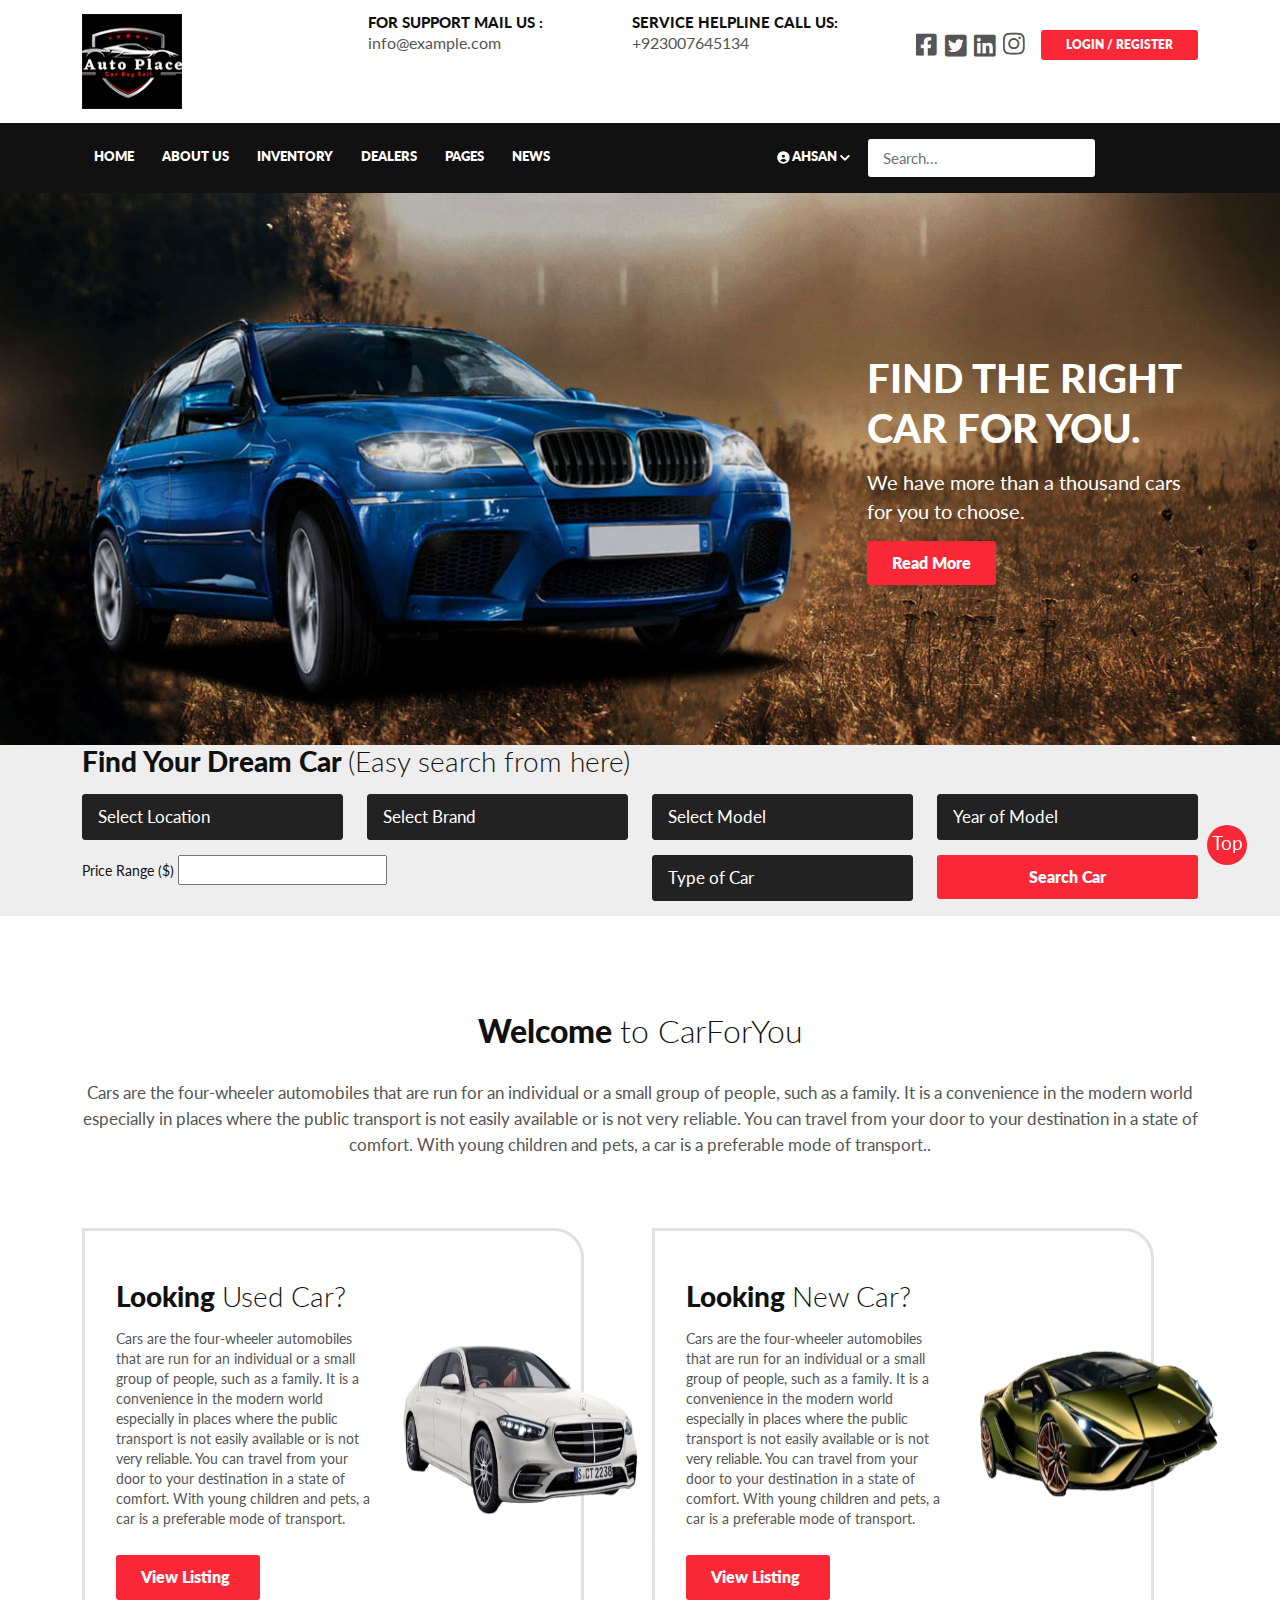
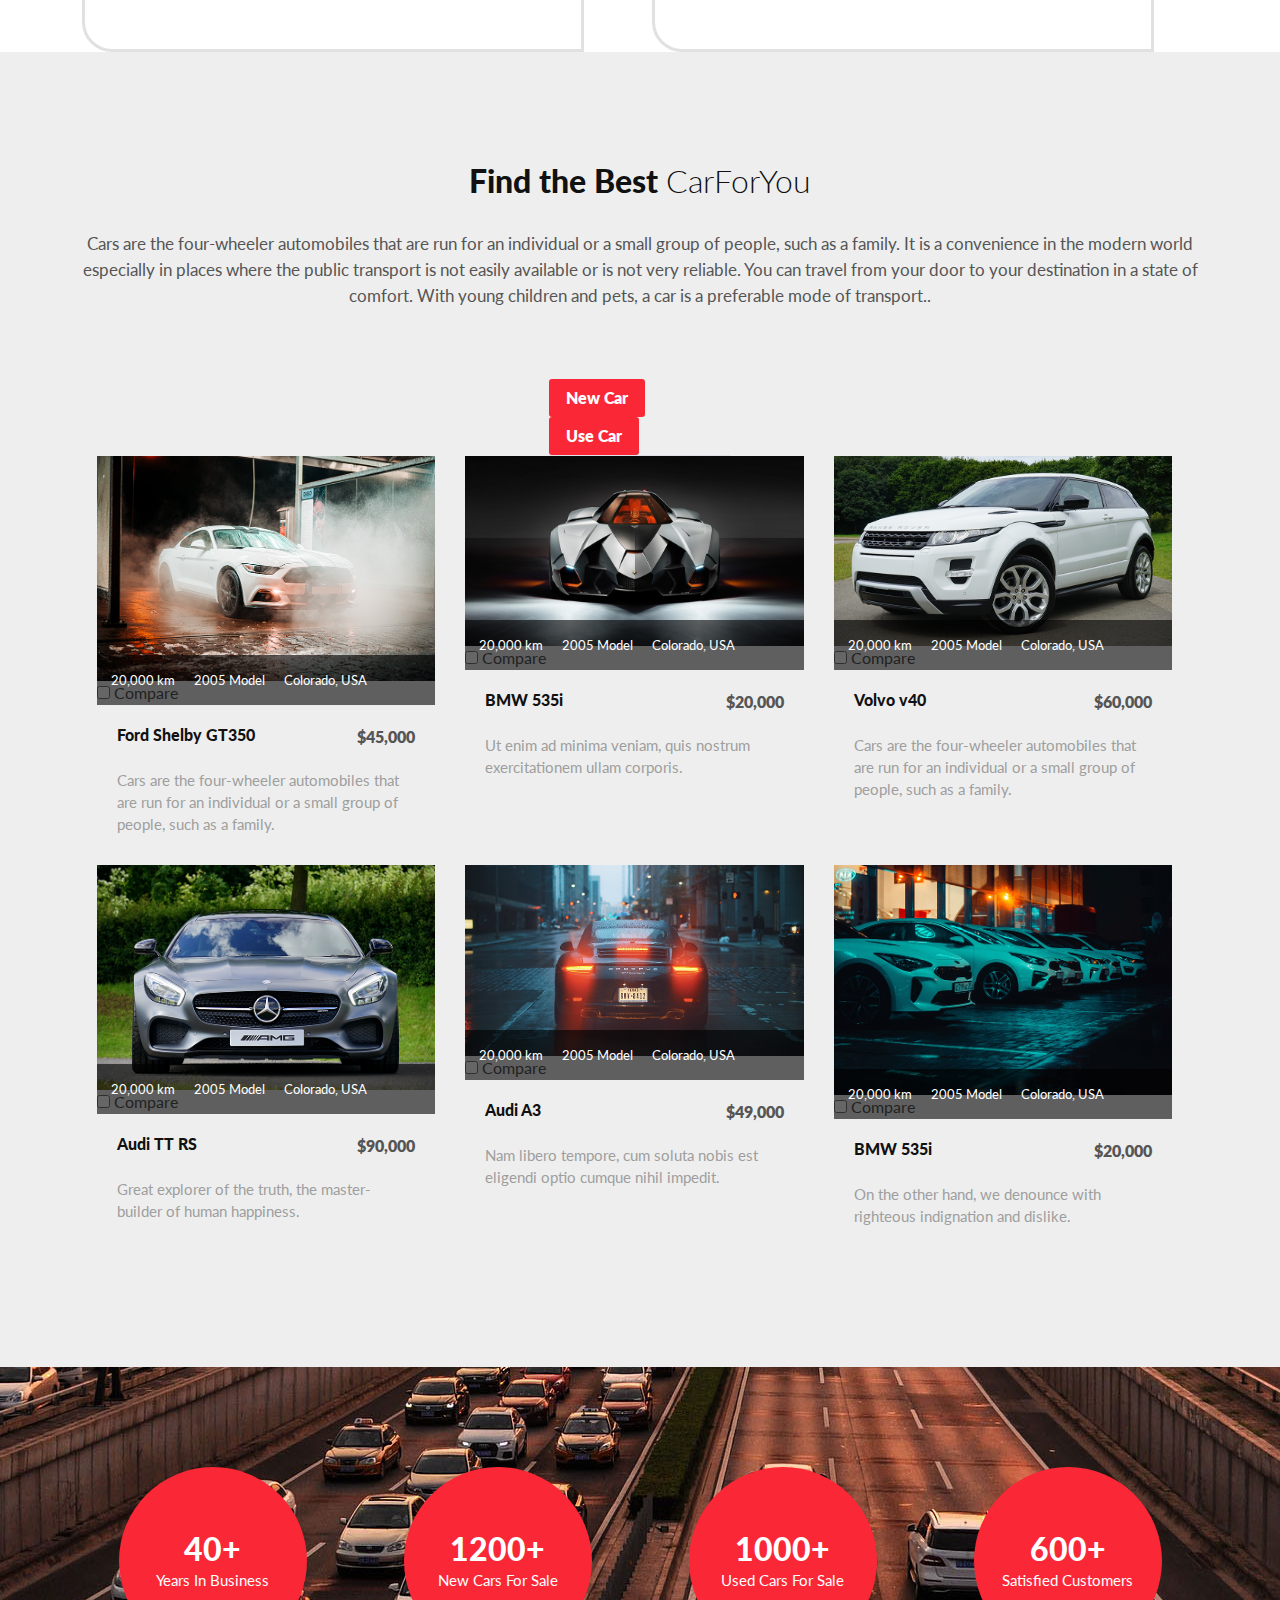
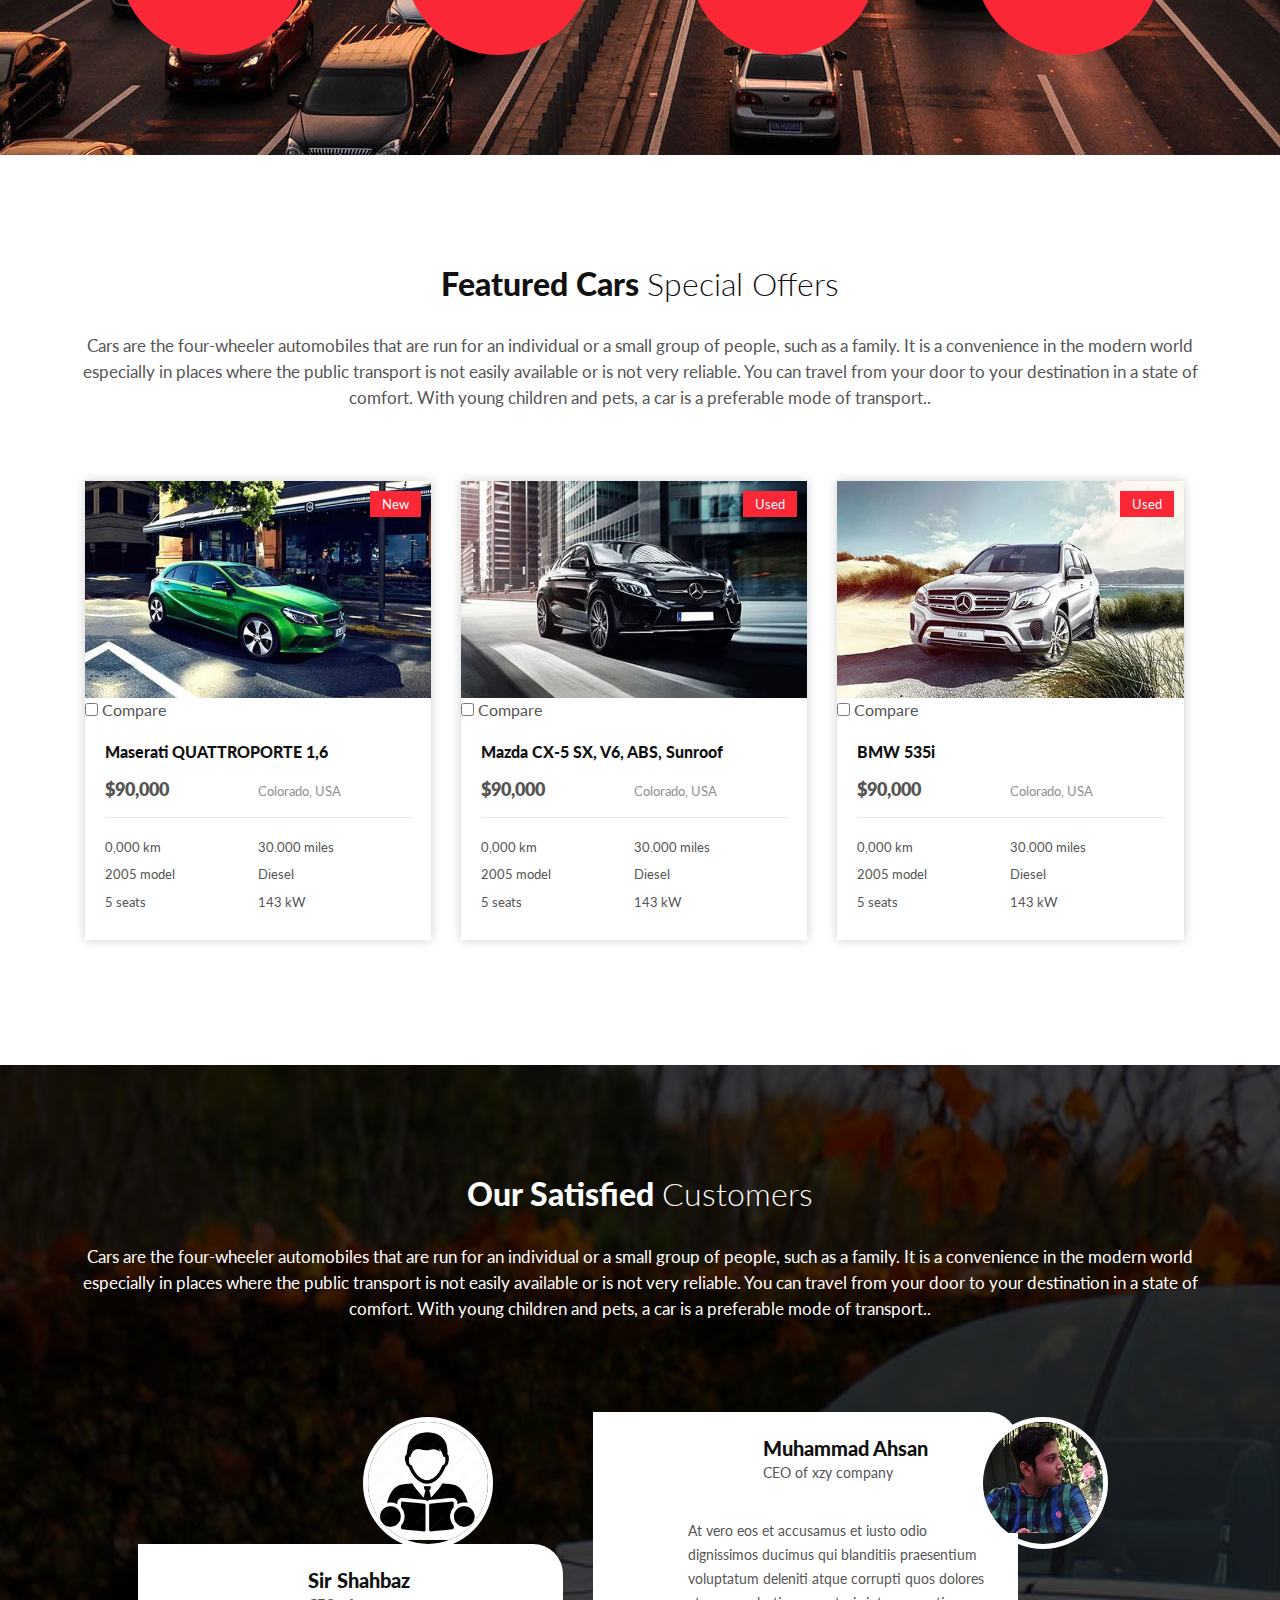
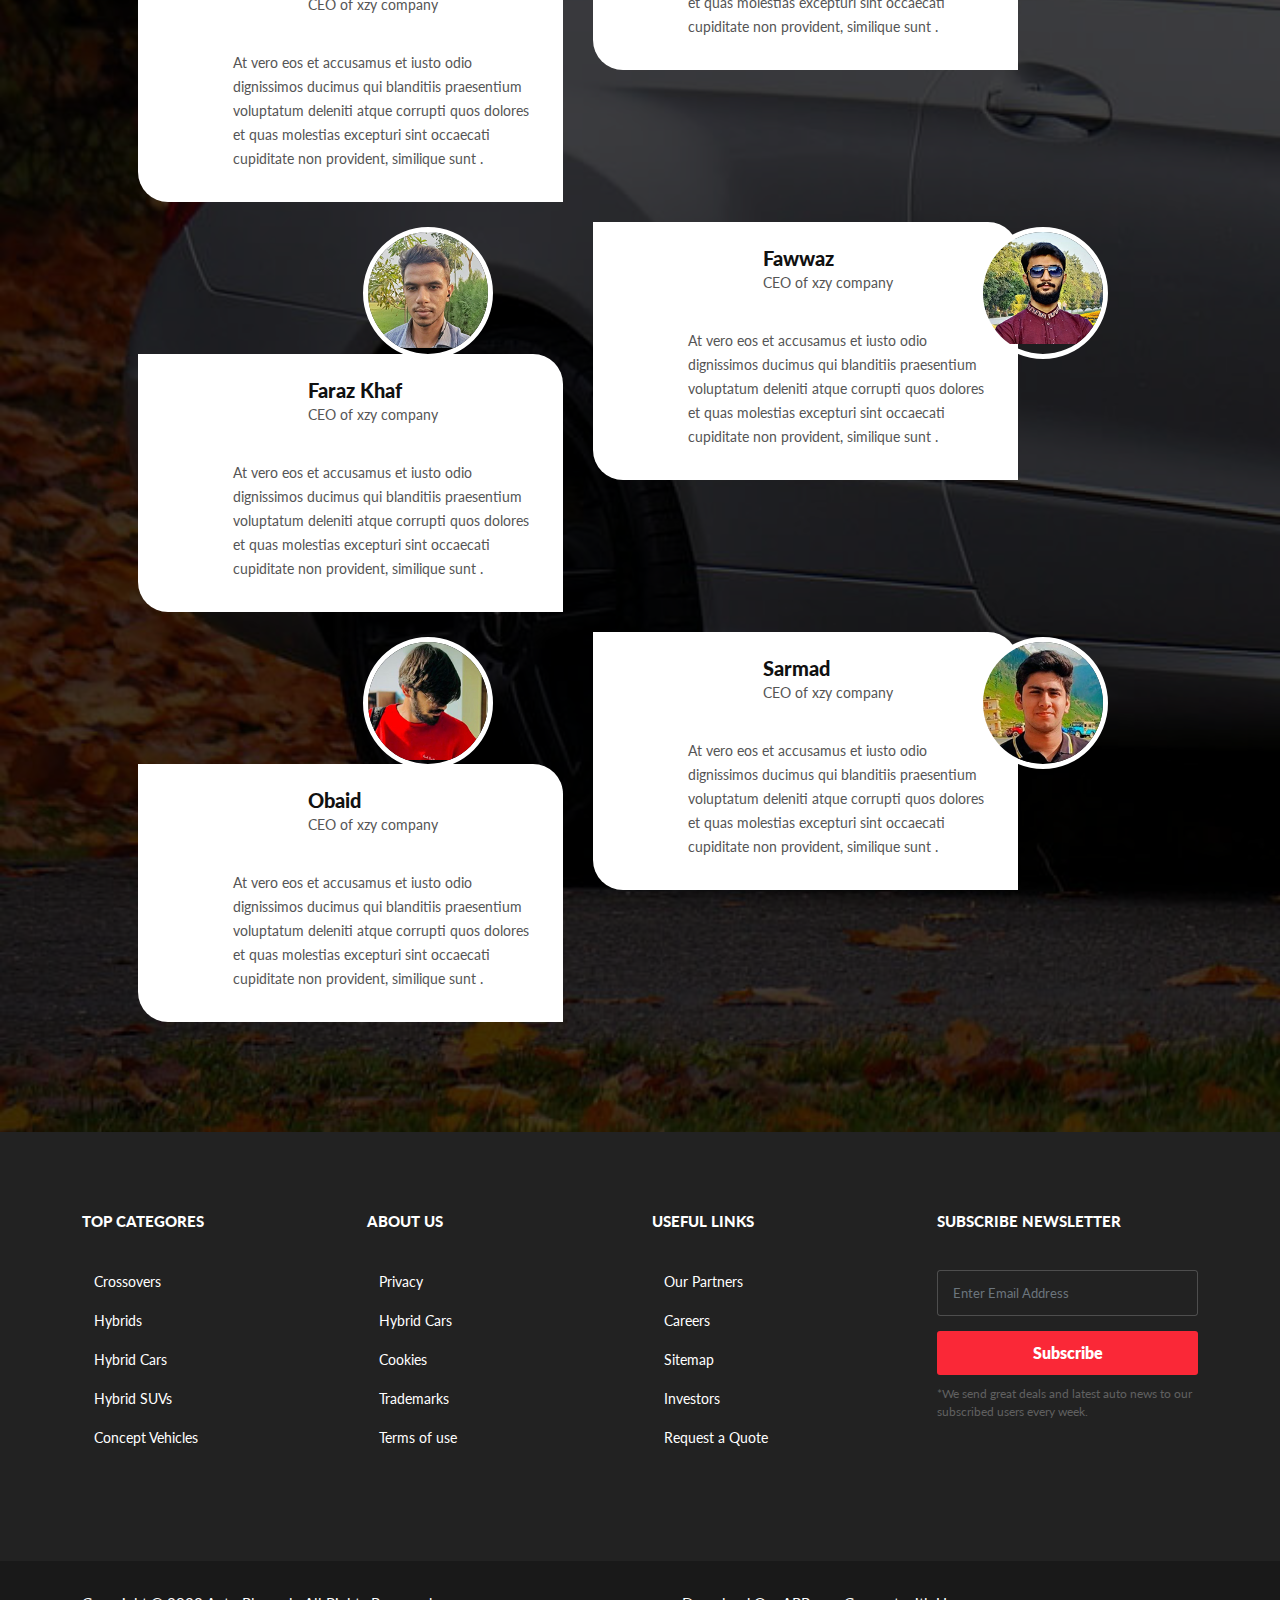
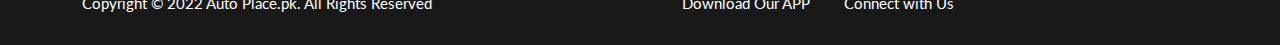
<file: AutoPlace_Car_Listings/1.5 Website Code Files/All Files_Version/AutoPlace/index.html>
<!DOCTYPE HTML>

<html lang="en">

<head>

<meta name="google-site-verification" content="5u_0JVXBkmDSwSz7d576xCLQlo1Uk63xpKdpTUootws" />

<title>CarForYou - Responsive Car Dealer HTML5 Template</title>

<!--Bootstrap -->

<link rel="stylesheet" href="assets/css/bootstrap.min.css" type="text/css">

<!--Custome Style -->

<link rel="stylesheet" href="assets/css/style.css" type="text/css">

<link rel="stylesheet" href="assets/css/custom.css" type="text/css">


   


<!-- Google-Font-->

<link href="https://fonts.googleapis.com/css?family=Lato:300,400,700,900" rel="stylesheet">



</head>

<body id="index1">





<!--Header-->

<header>



  <div class="default-header">

    <div class="container">

      <div class="row">

        <div class="col-sm-3 col-md-2">

          <div class="logo"> <a href="index.html"><img src=" assets\images\logo new.png" style="width:100px;height:95px;" alt="image"/></a> </div>

        </div>

        <div class="col-sm-9 col-md-10">

          <div class="header_info">

            <div class="header_widgets">

              

              <p class="uppercase_text">For Support Mail us : </p>

              <a href="mailto:info@example.com">info@example.com</a> </div>

            <div class="header_widgets">

              

              <p class="uppercase_text">Service Helpline Call Us: </p>

              <a href="tel:+923007645134">+923007645134</a> </div>

            <div class="social-follow">

              <ul>

                <li><img src="assets/images/facebook.jpg" alt="image"/></li>

                <li><img src="assets/images/twitter.jpg" alt="image"/></li>

                <li><img src="assets/images/linkin.jpg" alt="image"/></li>

                <li><img src="assets/images/insta.jpg" alt="image"/></li>

              </ul>

            </div>

            <div class="login_btn"> <a href="form.html" class="btn btn-xs uppercase" data-bs-toggle="modal" data-bs-dismiss="modal">Login / Register</a> </div>

          </div>

        </div>

      </div>

    </div>

  </div>

  

 <!-- Navigation -->

  <nav id="navigation_bar" class="navbar navbar-expand-lg">

    <div class="container">

	<div class="row header-row desktop">

      <div class="navbar-header">

        <button class="navbar-toggler" type="button" data-bs-toggle="collapse" data-bs-target="#navbarSupportedContent" aria-controls="navbarSupportedContent" aria-expanded="false" aria-label="Toggle navigation"> <i class="fa fa-bars"></i> </button>

      </div>

      

      <div class="collapse navbar-collapse" id="navbarSupportedContent">

        <ul class="nav navbar-nav">

          <li><a href="index.html">Home</a></li>

          <li><a href="about-us.html">About Us</a></li>

          <li><a href="listing-classic.html" >Inventory</a> </li>

          <li ><a href="dealers-list.html">Dealers</a></li>

          <li ><a href="#" id="dropdownMenuButton4" >Pages</a>

            <ul class="dropdown-menu">

              <li><a href="services.html">Services</a></li>

              <li><a href="contact-us.html">Contact Us</a></li>

              <li><a href="compare.html">Compare Vehicles</a></li>

              <li><a href="faq.html">FAQ</a></li>

            </ul>

          </li>
		  
		  	  
		  

          <li><a href="blog-left-sidebar.html">News</a>

          </li>

        </ul>

      </div>
	  
	  
	  
	  

	  <div class="header_wrap">

        <div >

			<ul class="nav navbar-nav" > 
			

             <li><a href="#" id="dropdownMenuButton1"  data-bs-toggle="dropdown" aria-expanded="false"><img src="assets/images/s.jpg" alt="image"/>Ahsan<img src="assets/images/arr_d.jpg" alt="image"/> </a>

              <ul class="dropdown-menu" >

                <li><a href="profile-settings.html">Profile Settings</a></li>

                <li><a  href="blog-left-sidebar.html">My Vehicles</a></li>

                <li><a href="blog-left-sidebar.html">Post a Vehicle</a></li>

                <li><a href="#">Sign Out</a></ul></li>
				
				<div class="header_search">

            <input type="text" placeholder="Search..." class="form-control">    

        </div>
          </ul>
		
        </div>     

      </div>

  </div>
	</div>
	
  </nav>

  <!-- Navigation end --> 

  
  

</header>



<!-- /Header --> 



<!-- Banners -->

<section class="banner-section">

  <div class="container">

    <div class="div_zindex">

      <div class="row">

	  <div class="col-md-7"></div>

        <div class="col-md-5">

          <div class="banner_content">

            <h1>Find the right car for you.</h1>

            <p>We have more than a thousand cars for you to choose. </p>

            <a href="#" class="btn">Read More </a> </div>

        </div>

      </div>

    </div>

  </div>

</section>

<!-- /Banners --> 



<!-- Filter-Form -->

<section id="filter_form" class="gray-bg">

  <div class="container">

    <h3>Find Your Dream Car <span>(Easy search from here)</span></h3>

    

      <form action="#" method="get">

	  <div class="row">

        <div class="form-group col-md-3 col-sm-6 black_input">

          <div >

            <select class="form-control">

              <option value="">Select Location </option>

              <option value="">PAKISTAN </option>

              <option value="">USA </option>
			  
			  <option value="">CHINA </option>
			  
			  <option value="">INDIA </option>
			  
			  <option value="">UGANDA </option>

            </select>

          </div>

        </div>

        <div class="form-group col-md-3 col-sm-6 black_input">

          <div class="select">

            <select class="form-control">

              <option>Select Brand</option>

              <option>Audi</option>

              <option>BMW</option>

              <option>Nissan</option>

              <option>Toyota</option>

            </select>

          </div>

        </div>

        <div class="form-group col-md-3 col-sm-6 black_input">

          <div class="select">

            <select class="form-control">

              <option>Select Model</option>

              <option>AWP 423</option>

              <option>SWA 21</option>

              <option>UYT 373</option>

            </select>

          </div>

        </div>

        <div class="form-group col-md-3 col-sm-6 black_input">

          <div class="select">

            <select class="form-control">

              <option>Year of Model </option>
			  
			  <option>2023</option>

              <option>2022</option>

              <option>2021</option>

              <option>2020</option>

              <option>2019</option>
			  
			  <option>2018</option>

              <option>2017</option>

              <option>2016</option>

              <option>2015</option>

              <option>2014</option>

            </select>

          </div>

        </div>

        <div class="form-group col-md-6 col-sm-6 black_input">

          <label class="form-label">Price Range ($)</label>

          <input id="price_range" type="text" class="span2" value="" data-slider-min="50" data-slider-max="6000" data-slider-step="5" data-slider-value="[1000,5000]"/>

        </div>

        <div class="form-group col-md-3 col-sm-6 black_input">

          <div class="select">

            <select class="form-control">

              <option>Type of Car </option>

              <option>New Car</option>

              <option>Used Car</option>

            </select>

          </div>

        </div>

        <div class="form-group col-md-3 col-sm-6">

          <button type="submit" class="btn btn-block search">Search Car </button>

        </div>

		</div>

      </form>

    

  </div>

</section>

<!-- /Filter-Form --> 



<!-- About -->

<br>
<br>
<br>
<br>
<section>

  <div class="container">

    <div class="section-header text-center">

      <h2>Welcome <span>to CarForYou</span></h2>

      <p>Cars are the four-wheeler automobiles that are run for an individual or a small group of people, such as a family. It is a convenience in the modern world especially in places where the public transport is not easily available or is not very reliable. You can travel from your door to your destination in a state of comfort. With young children and pets, a car is a preferable mode of transport..</p>

    </div>

    <div class="row">

      <div class="col-lg-6 col-sm-6">

        <div class="looking-car">

          <div class="looking-cat-image"> <img src=" assets\images\PhotoRoom-20221212_104521.png " style="height:300px;width:600px;" alt="Image" /> </div>

          <div class="looking-car-content">

            <h3>Looking <span>Used Car?</span></h3>

            <p>Cars are the four-wheeler automobiles that are run for an individual or a small group of people, such as a family. It is a convenience in the modern world especially in places where the public transport is not easily available or is not very reliable. You can travel from your door to your destination in a state of comfort. With young children and pets, a car is a preferable mode of transport.</p>

            <a  class="btn">View Listing<i class="fa fa-chevron-circle-right" aria-hidden="true"></i></a> </div>

        </div>

      </div>

      <div class="col-lg-6 col-sm-6">

        <div class="looking-car">

          <div class="looking-cat-image"> <img src=" assets\images\PhotoRoom-20221212_104557.png" style="height:300px;width:800px;" /> </div>

          <div class="looking-car-content">

            <h3>Looking <span>New Car?</span></h3>

            <p>Cars are the four-wheeler automobiles that are run for an individual or a small group of people, such as a family. It is a convenience in the modern world especially in places where the public transport is not easily available or is not very reliable. You can travel from your door to your destination in a state of comfort. With young children and pets, a car is a preferable mode of transport.</p>

            <a  class="btn">View Listing<i class="fa fa-chevron-circle-right" aria-hidden="true"></i></a> </div>

        </div>

      </div>

    </div>

  </div>

</section>

<!-- /About --> 



<!-- Resent Cat-->

<section class="section-padding gray-bg">

  <div class="container">

    <div class="section-header text-center">

      <h2>Find the Best <span>CarForYou</span></h2>

      <p>Cars are the four-wheeler automobiles that are run for an individual or a small group of people, such as a family. It is a convenience in the modern world especially in places where the public transport is not easily available or is not very reliable. You can travel from your door to your destination in a state of comfort. With young children and pets, a car is a preferable mode of transport..</p>

    </div>

    <div class="row"> 

      

      <!-- Nav tabs -->

      <div class="recent-tab">

        <ul class="nav nav-tabs" id="myTab" >

          <li class="nav-item" ><a class="btn"   href="index.html" >New Car</a></li>

          <li class="nav-item" ><a class="btn"   href="index.html" >Use Car</a></li>

        </ul>

      </div>

      <!-- Recently Listed New Cars -->

      <div class="tab-content">

        <div class="tab-pane fade show active" >

          <div class="col-list-3">

            <div class="recent-car-list">

              <div class="car-info-box"> <a href="#"><img src=" assets\images\0 (5).png" class="img-fluid" alt=""></a>

                <div class="compare_item">

                  <div>

                    <input type="checkbox" id="compare4">

                    <label for="compare4">Compare</label>

                  </div>

                </div>

                <ul>

                  <li>20,000 km</li>

                  <li>2005 Model</li>

                  <li>Colorado, USA</li>

                </ul>

              </div>

              <div class="car-title-m">

                <h6><a href="#">Ford Shelby GT350</a></h6>

                <span class="price">$45,000</span> 

              </div>

              	<div class="inventory_info_m">

	                <p>Cars are the four-wheeler automobiles that are run for an individual or a small group of people, such as a family. </p>

                 </div>

            </div>

          </div>

          <div class="col-list-3">

            <div class="recent-car-list">

              <div class="car-info-box"> <a href="#"><img src=" assets\images\Lamborghini-Egoista_Concept_2013_800x600_wallpaper_04.png" class="img-fluid" alt=""></a>

                <div class="compare_item">

                  <div>

                    <input type="checkbox" id="compare5">

                    <label for="compare5">Compare</label>

                  </div>

                </div>

                <ul>

                  <li>20,000 km</li>

                  <li>2005 Model</li>

                  <li>Colorado, USA</li>

                </ul>

              </div>

              <div class="car-title-m">

                <h6><a href="#">BMW 535i</a></h6>

                <span class="price">$20,000</span> 

              </div>

              <div class="inventory_info_m">

                <p>Ut enim ad minima veniam, quis nostrum exercitationem ullam corporis.</p>

             </div>  

            </div>

          </div>

          <div class="col-list-3">

            <div class="recent-car-list">

              <div class="car-info-box"> <a href="#"><img src=" assets\images\0 (10).png" class="img-fluid" alt=""></a>

                <div class="compare_item">

                  <div>

                    <input type="checkbox" id="compare6">

                    <label for="compare6">Compare</label>

                  </div>

                </div>

                <ul>

                  <li>20,000 km</li>

                  <li>2005 Model</li>

                  <li>Colorado, USA</li>

                </ul>

              </div>

              <div class="car-title-m">

                <h6><a href="#">Volvo v40</a></h6>

                <span class="price">$60,000</span> 

             </div>

             <div class="inventory_info_m">

                <p>Cars are the four-wheeler automobiles that are run for an individual or a small group of people, such as a family. </p>

             </div>

            </div>

          </div>

          <div class="col-list-3">

            <div class="recent-car-list">

              <div class="car-info-box"> <a href="#"><img src=" assets\images\0 (9).png" class="img-fluid" alt=""></a>

                <div class="compare_item">

                  <div>

                    <input type="checkbox" id="compare7">

                    <label for="compare7">Compare</label>

                  </div>

                </div>

                <ul>

                  <li>20,000 km</li>

                  <li>2005 Model</li>

                  <li>Colorado, USA</li>

                </ul>

              </div>

              <div class="car-title-m">

                <h6><a href="#">Audi TT RS</a></h6>

                <span class="price">$90,000</span> 

              </div>

              <div class="inventory_info_m">

                 <p>Great explorer of the truth, the master-builder of human happiness.</p>

              </div>

            </div>

          </div>

          <div class="col-list-3">

            <div class="recent-car-list">

              <div class="car-info-box"> <a href="#"><img src=" assets\images\0 (17).png" class="img-fluid" alt=""></a>

                <div class="compare_item">

                  <div>

                    <input type="checkbox" id="compare8">

                    <label for="compare8">Compare</label>

                  </div>

                </div>

                <ul>

                  <li>20,000 km</li>

                  <li>2005 Model</li>

                  <li>Colorado, USA</li>

                </ul>

              </div>

              <div class="car-title-m">

                <h6><a href="#">Audi A3</a></h6>

                <span class="price">$49,000</span> 

              </div>

                <div class="inventory_info_m">

                 <p>Nam libero tempore, cum soluta nobis est eligendi optio cumque nihil impedit.</p>

              </div> 

            </div>

          </div>

          <div class="col-list-3">

            <div class="recent-car-list">

              <div class="car-info-box"> <a href="#"><img src=" assets\images\0 (2).png" class="img-fluid" alt=""></a>

                <div class="compare_item">

                  <div>

                    <input type="checkbox" id="compare9">

                    <label for="compare9">Compare</label>

                  </div>

                </div>

                <ul>

                  <li>20,000 km</li>

                  <li>2005 Model</li>

                  <li>Colorado, USA</li>

                </ul>

              </div>

              <div class="car-title-m">

                <h6><a href="#">BMW 535i</a></h6>

                <span class="price">$20,000</span> 

              </div>

              <div class="inventory_info_m">

                 <p>On the other hand, we denounce with righteous indignation and dislike.</p>

              </div>

            </div>

          </div>

        </div>

        
      </div>

    </div>

  </div>

</section>

<!-- /Resent Cat --> 



<!-- Fun Facts-->

<section class="fun-facts-section">

  <div class="container div_zindex">

    <div class="row">

      <div class="col-lg-3 col-xs-6 col-sm-3">

        <div class="fun-facts-m">

          <div class="cell">

            <h2>40+</h2>

            <p>Years In Business</p>

          </div>

        </div>

      </div>

      <div class="col-lg-3 col-xs-6 col-sm-3">

        <div class="fun-facts-m">

          <div class="cell">

            <h2>1200+</h2>

            <p>New Cars For Sale</p>

          </div>

        </div>

      </div>

      <div class="col-lg-3 col-xs-6 col-sm-3">

        <div class="fun-facts-m">

          <div class="cell">

            <h2>1000+</h2>

            <p>Used Cars For Sale</p>

          </div>

        </div>

      </div>

      <div class="col-lg-3 col-xs-6 col-sm-3">

        <div class="fun-facts-m">

          <div class="cell">

            <h2>600+</h2>

            <p>Satisfied Customers</p>

          </div>

        </div>

      </div>

    </div>

  </div>


</section>

<!-- /Fun Facts--> 



<!--Featured Car-->

<section class="section-padding">

  <div class="container">

    <div class="section-header text-center">

      <h2>Featured  Cars <span>Special Offers</span></h2>

      <p>Cars are the four-wheeler automobiles that are run for an individual or a small group of people, such as a family. It is a convenience in the modern world especially in places where the public transport is not easily available or is not very reliable. You can travel from your door to your destination in a state of comfort. With young children and pets, a car is a preferable mode of transport.. </p>

    </div>

    <div class="row">

      <div class="col-list-3">

        <div class="featured-car-list">

          <div class="featured-car-img"> <a href=""><img src="assets/images/featured-img-01.jpg" class="img-fluid" alt="Image"></a>

            <div class="label_icon">New</div>

            <div class="compare_item">

              <div>

                <input  type="checkbox" id="compare">

                <label >Compare</label>

              </div>

            </div>

          </div>

          <div class="featured-car-content">

            <h6><a href="#">Maserati QUATTROPORTE 1,6</a></h6>

            <div class="price_info">

              <p class="featured-price">$90,000</p>

              <div class="car-location"><span><i class="fa fa-map-marker" aria-hidden="true"></i> Colorado, USA</span></div>

            </div>

            <ul>

              <li>0,000 km</li>

              <li>30.000 miles</li>

              <li>2005 model</li>

              <li>Diesel</li>

              <li>5 seats</li>

              <li>143 kW</li>

            </ul>

          </div>

        </div>

      </div>

      <div class="col-list-3">

        <div class="featured-car-list">

          <div class="featured-car-img"> <a href=""><img src="assets/images/featured-img-02.jpg" class="img-fluid" alt="Image"></a>

            <div class="label_icon">Used</div>

            <div class="compare_item">

              <div>

                <input type="checkbox" id="compare2">

                <label for="compare2">Compare</label>

              </div>

            </div>

          </div>

          <div class="featured-car-content">

            <h6><a href="#">Mazda CX-5 SX, V6, ABS, Sunroof</a></h6>

            <div class="price_info">

              <p class="featured-price">$90,000</p>

              <div class="car-location"><span><i class="fa fa-map-marker" aria-hidden="true"></i> Colorado, USA</span></div>

            </div>

            <ul>

              <li>0,000 km</li>

              <li>30.000 miles</li>

              <li>2005 model</li>

              <li>Diesel</li>

              <li>5 seats</li>

              <li>143 kW</li>

            </ul>

          </div>

        </div>

      </div>

      <div class="col-list-3">

        <div class="featured-car-list">

          <div class="featured-car-img"> <a href=""><img src="assets/images/featured-img-03.jpg" class="img-fluid" alt="Image"></a>

            <div class="label_icon">Used</div>

            <div class="compare_item">

              <div>

                <input type="checkbox" id="compare3">

                <label for="compare3">Compare</label>

              </div>

            </div>

          </div>

          <div class="featured-car-content">

            <h6><a href="#">BMW 535i</a></h6>

            <div class="price_info">

              <p class="featured-price">$90,000</p>

              <div class="car-location"><span><i class="fa fa-map-marker" aria-hidden="true"></i> Colorado, USA</span></div>

            </div>

            <ul>

              <li>0,000 km</li>

              <li>30.000 miles</li>

              <li>2005 model</li>

              <li>Diesel</li>

              <li>5 seats</li>

              <li>143 kW</li>

            </ul>

          </div>

        </div>

      </div>

    </div>

  </div>

</section>

<!-- /Featured Car--> 





<!--Testimonial -->

<section class="section-padding testimonial-section parallex-bg">

  <div class="container div_zindex">

    <div class="section-header white-text text-center">

      <h2>Our Satisfied <span>Customers</span></h2>

      <p>Cars are the four-wheeler automobiles that are run for an individual or a small group of people, such as a family. It is a convenience in the modern world especially in places where the public transport is not easily available or is not very reliable. You can travel from your door to your destination in a state of comfort. With young children and pets, a car is a preferable mode of transport.. </p>

    </div>

    <div class="row">

      <div >

        <div class="testimonial-m">

          <div class="testimonial-img"> <img src="assets/images/testimonial-img-no-1.png" alt="images" /> </div>

          <div class="testimonial-content">

            <div class="testimonial-heading">

              <h5>Muhammad Ahsan</h5>

              <span class="client-designation">CEO of xzy company</span> </div>

            <p>At vero eos et accusamus et iusto odio dignissimos ducimus qui blanditiis praesentium voluptatum deleniti atque corrupti quos dolores et quas molestias excepturi sint occaecati cupiditate non provident, similique sunt .</p>

          </div>

        </div>

        <div class="testimonial-m">

          <div class="testimonial-img"> <img src="assets/images/testimonial-img-no-6.png" alt="images" /> </div>

          <div class="testimonial-content">

            <div class="testimonial-heading">

              <h5>Sir Shahbaz</h5>

              <span class="client-designation">CEO of xzy company</span> </div>

            <p>At vero eos et accusamus et iusto odio dignissimos ducimus qui blanditiis praesentium voluptatum deleniti atque corrupti quos dolores et quas molestias excepturi sint occaecati cupiditate non provident, similique sunt .</p>

          </div>

        </div>

        <div class="testimonial-m">

          <div class="testimonial-img"> <img src="assets/images/testimonial-img-no-2.png" alt="images" /> </div>

          <div class="testimonial-content">

            <div class="testimonial-heading">

              <h5>Fawwaz</h5>

              <span class="client-designation">CEO of xzy company</span> </div>

            <p>At vero eos et accusamus et iusto odio dignissimos ducimus qui blanditiis praesentium voluptatum deleniti atque corrupti quos dolores et quas molestias excepturi sint occaecati cupiditate non provident, similique sunt .</p>

          </div>

        </div>

        <div class="testimonial-m">

          <div class="testimonial-img"> <img src="assets/images/testimonial-img-no-5.png" alt="images" /> </div>

          <div class="testimonial-content">

            <div class="testimonial-heading">

              <h5>Faraz Khaf</h5>

              <span class="client-designation">CEO of xzy company</span> </div>

            <p>At vero eos et accusamus et iusto odio dignissimos ducimus qui blanditiis praesentium voluptatum deleniti atque corrupti quos dolores et quas molestias excepturi sint occaecati cupiditate non provident, similique sunt .</p>

          </div>

        </div>

        <div class="testimonial-m">

          <div class="testimonial-img"> <img src="assets/images/testimonial-img-no-4.png" alt="images" /> </div>

          <div class="testimonial-content">

            <div class="testimonial-heading">

              <h5>Sarmad</h5>

              <span class="client-designation">CEO of xzy company</span> </div>

            <p>At vero eos et accusamus et iusto odio dignissimos ducimus qui blanditiis praesentium voluptatum deleniti atque corrupti quos dolores et quas molestias excepturi sint occaecati cupiditate non provident, similique sunt .</p>

          </div>

        </div>

        <div class="testimonial-m">

          <div class="testimonial-img"> <img src=" assets\images\testimonial-img-no-3.png" alt="images" /> </div>

          <div class="testimonial-content">

            <div class="testimonial-heading">

              <h5>Obaid</h5>

              <span class="client-designation">CEO of xzy company</span> </div>

            <p>At vero eos et accusamus et iusto odio dignissimos ducimus qui blanditiis praesentium voluptatum deleniti atque corrupti quos dolores et quas molestias excepturi sint occaecati cupiditate non provident, similique sunt .</p>

          </div>

        </div>

      </div>

    </div>

  </div>

  <!-- Dark Overlay-->

  <div class="dark-overlay"></div>

</section>

<!-- /Testimonial--> 



<!--Footer -->

<footer>

  <div class="footer-top">

    <div class="container">

      <div class="row">

        <div class="col-md-3 col-sm-6">

          <h6>Top Categores</h6>

          <ul>

            <li><a href="#">Crossovers</a></li>

            <li><a href="#">Hybrids</a></li>

            <li><a href="#">Hybrid Cars</a></li>

            <li><a href="#">Hybrid SUVs</a></li>

            <li><a href="#">Concept Vehicles</a></li>

          </ul>

        </div>

        <div class="col-md-3 col-sm-6">

          <h6>About Us</h6>

          <ul>

            <li><a href="#">Privacy</a></li>

            <li><a href="#">Hybrid Cars</a></li>

            <li><a href="#">Cookies</a></li>

            <li><a href="#">Trademarks</a></li>

            <li><a href="#">Terms of use</a></li>

          </ul>

        </div>

        <div class="col-md-3 col-sm-6">

          <h6>Useful Links</h6>

          <ul>

            <li><a href="#">Our Partners</a></li>

            <li><a href="#">Careers</a></li>

            <li><a href="#">Sitemap</a></li>

            <li><a href="#">Investors</a></li>

            <li><a href="#">Request a Quote</a></li>

          </ul>

        </div>

        <div class="col-md-3 col-sm-6">

          <h6>Subscribe Newsletter</h6>

          <div class="newsletter-form">

            <form>

              <div class="form-group">

                <input type="email" class="form-control newsletter-input" required placeholder="Enter Email Address" />

              </div>

              <button type="submit" class="btn btn-block">Subscribe</button>

            </form>

            <p class="subscribed-text">*We send great deals and latest auto news to our subscribed users every week.</p>

          </div>

        </div>

      </div>

    </div>

  </div>

  <div class="footer-bottom">

    <div class="container">

      <div class="row">

        

        <div class="col-md-6">

          <p class="copy-right">Copyright &copy; 2022 Auto Place.pk. All Rights Reserved</p>

        </div>

		<div class="col-md-6 text-right">

          <div class="footer_widget">

            <p>Download Our APP</p>



          </div>

          <div class="footer_widget">

            <p>Connect with Us</p>

            
          </div>

        </div>

      </div>

    </div>

  </div>

</footer>

<!-- /Footer--> 



<!--Back to top-->

<div id="back-top" class="back-top"> <a href="#">Top</a> </div>

<!--/Back to top--> 



</body>

</html>
</file>
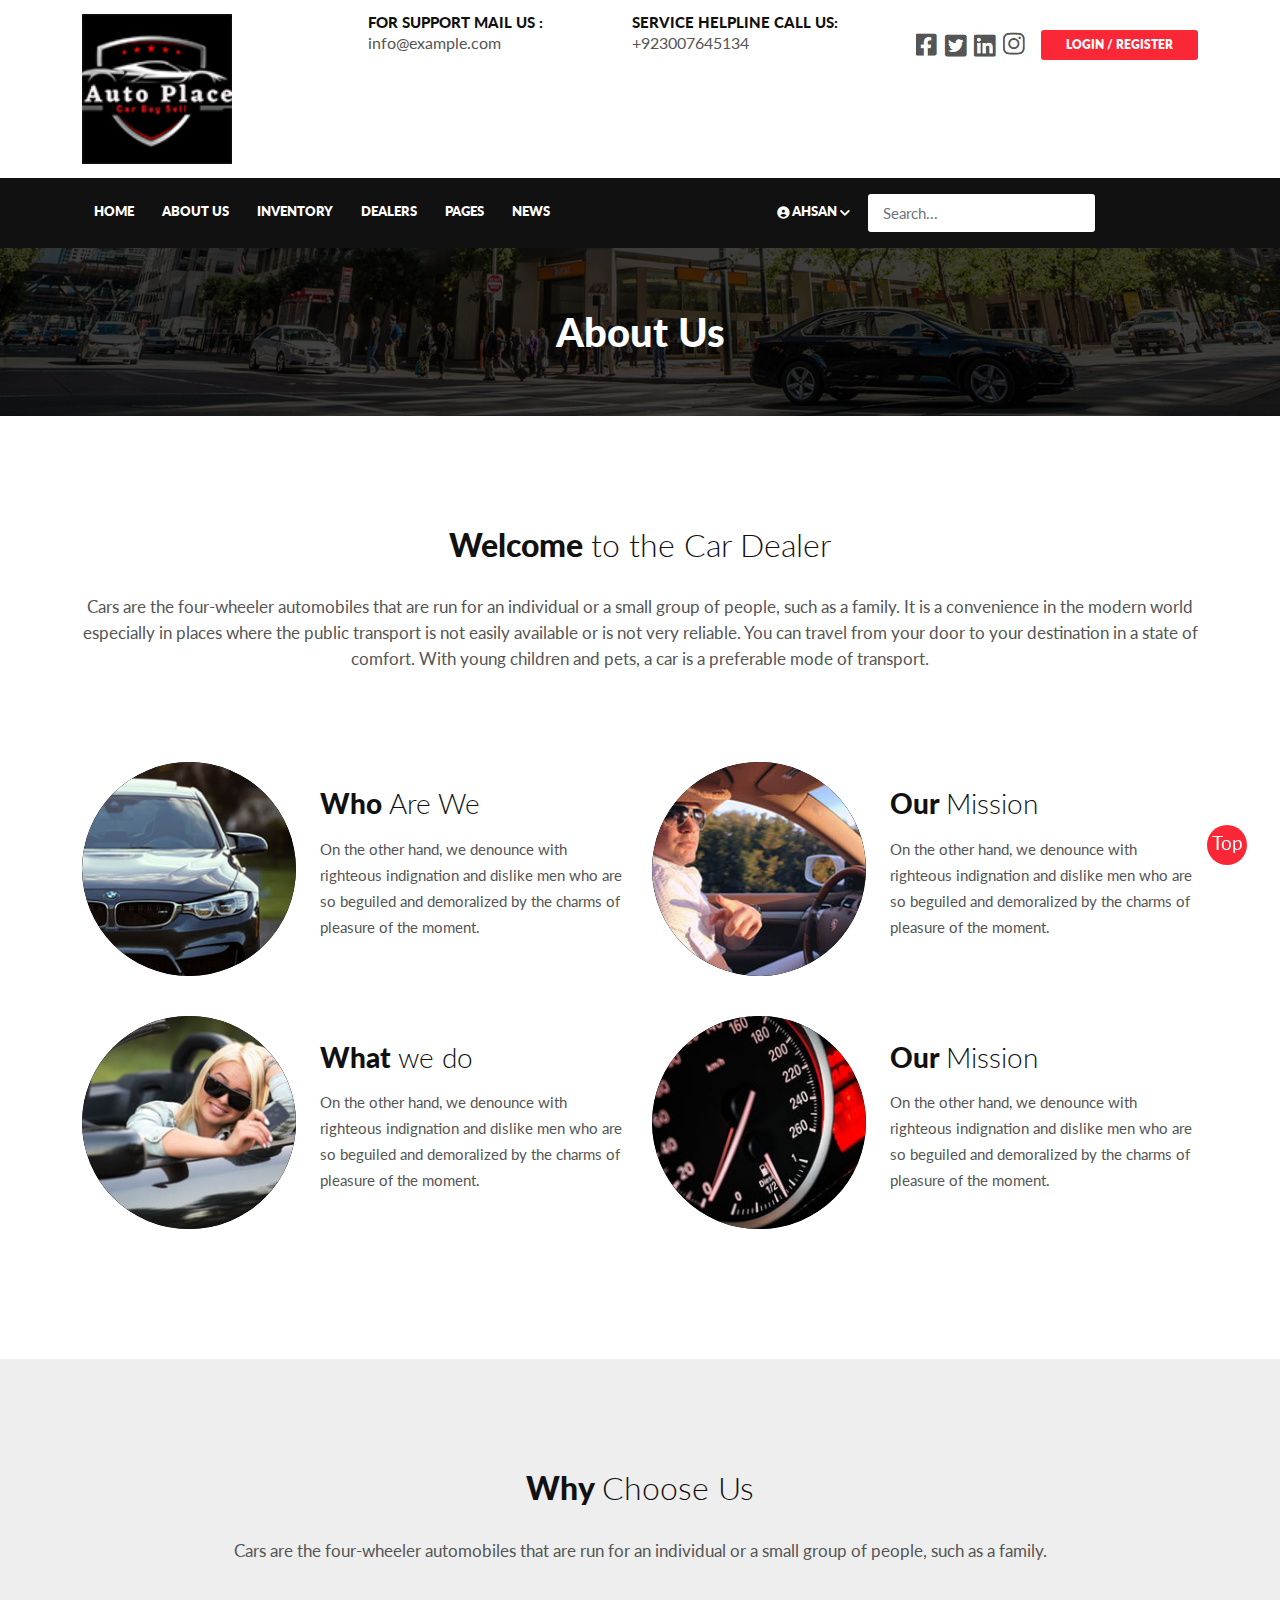
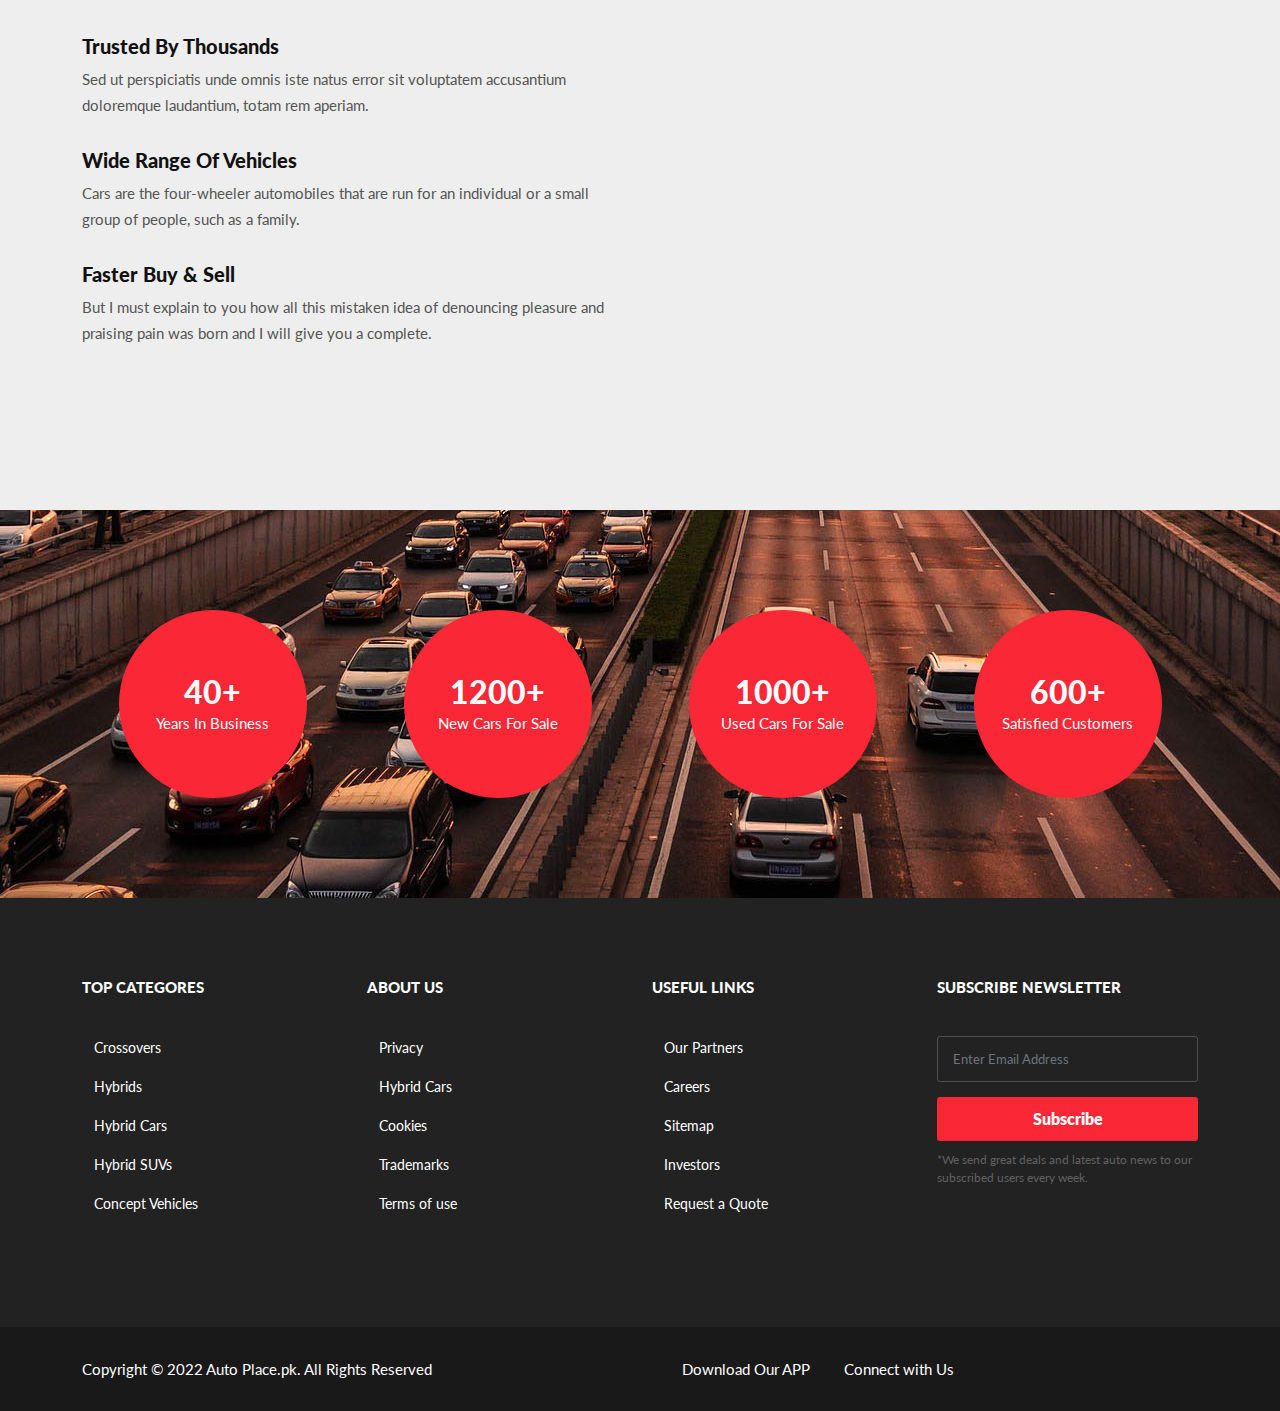
<file: AutoPlace_Car_Listings/1.5 Website Code Files/All Files_Version/AutoPlace/about-us.html>
<!DOCTYPE HTML>

<html lang="en">

<head>



<title>CarForYou - Responsive Car Dealer HTML5 Template</title>

<!--Bootstrap -->

<link rel="stylesheet" href="assets/css/bootstrap.min.css" type="text/css">

<!--Custome Style -->

<link rel="stylesheet" href="assets/css/style.css" type="text/css">

<link rel="stylesheet" href="assets/css/custom.css" type="text/css">


   


<!-- Google-Font-->

<link href="https://fonts.googleapis.com/css?family=Lato:300,400,700,900" rel="stylesheet">



</head>

<body id="index1">





<!--Header-->

<header>


  <div class="default-header">

    <div class="container">

      <div class="row">

        <div class="col-sm-3 col-md-2">

          <div class="logo"> <a href="index.html"><img src=" assets\images\logo new.png" style="width:150px;height:150px;" alt="image"/></a> </div>

        </div>

        <div class="col-sm-9 col-md-10">

          <div class="header_info">

            <div class="header_widgets">

              

              <p class="uppercase_text">For Support Mail us : </p>

              <a href="mailto:info@example.com">info@example.com</a> </div>

            <div class="header_widgets">

              

              <p class="uppercase_text">Service Helpline Call Us: </p>

              <a href="tel:+923007645134">+923007645134</a> </div>

            <div class="social-follow">

              <ul>

                <li><img src="assets/images/facebook.jpg" alt="image"/></li>

                <li><img src="assets/images/twitter.jpg" alt="image"/></li>

                <li><img src="assets/images/linkin.jpg" alt="image"/></li>

                <li><img src="assets/images/insta.jpg" alt="image"/></li>

              </ul>

            </div>

            <div class="login_btn"> <a href="form.html" class="btn btn-xs uppercase" data-bs-toggle="modal" data-bs-dismiss="modal">Login / Register</a> </div>

          </div>

        </div>

      </div>

    </div>

  </div>

  

 <!-- Navigation -->

  <nav id="navigation_bar" class="navbar navbar-expand-lg">

    <div class="container">

	<div class="row header-row desktop">

      <div class="navbar-header">

        <button class="navbar-toggler" type="button" data-bs-toggle="collapse" data-bs-target="#navbarSupportedContent" aria-controls="navbarSupportedContent" aria-expanded="false" aria-label="Toggle navigation"> </button>

      </div>

      

      <div class="collapse navbar-collapse" id="navbarSupportedContent">

        <ul class="nav navbar-nav">

          <li><a href="index.html">Home</a></li>

          <li><a href="about-us.html">About Us</a></li>

          <li><a href="listing-classic.html" >Inventory</a> </li>

          <li ><a href="dealers-list.html">Dealers</a></li>

          <li ><a href="#" id="dropdownMenuButton4" data-bs-toggle="dropdown" aria-expanded="false">Pages</a>

            <ul class="dropdown-menu">

              <li><a href="services.html">Services</a></li>

              <li><a href="contact-us.html">Contact Us</a></li>

              <li><a href="compare.html">Compare Vehicles</a></li>

              <li><a href="faq.html">FAQ</a></li>

            </ul>

          </li>
		  
		  	  
		  

          <li><a href="blog-left-sidebar.html">News</a>

          </li>

        </ul>

      </div>
	  
	  
	  
	  

	  <div class="header_wrap">

        <div >

			<ul class="nav navbar-nav" > 
			

             <li><a href="#" id="dropdownMenuButton1"  data-bs-toggle="dropdown" aria-expanded="false"><img src="assets/images/s.jpg" alt="image"/>Ahsan<img src="assets/images/arr_d.jpg" alt="image"/> </a>

              <ul class="dropdown-menu" >

                <li><a href="profile-settings.html">Profile Settings</a></li>

                <li><a  href="blog-left-sidebar.html">My Vehicles</a></li>

                <li><a href="blog-left-sidebar.html">Post a Vehicle</a></li>

                <li><a href="#">Sign Out</a></ul></li>
				
				<div class="header_search">

            <input type="text" placeholder="Search..." class="form-control">    

        </div>
          </ul>
		
        </div>     

      </div>

  </div>
	</div>
	
  </nav>

  <!-- Navigation end --> 

  
  

</header>


</header>
<!-- /Header --> 

<!--Page Header-->
<section class="page-header aboutus_page">
  <div class="container">
    <div class="page-header_wrap">
      <div class="page-heading">
        <h1>About Us</h1>
      </div>
    </div>
  </div>
  
  
  <!-- Dark Overlay-->
  <div class="dark-overlay"></div>
</section>

<!-- /Page Header--> 

<!--About-us-->
<section class="about_us section-padding">
  <div class="container">
    <div class="section-header text-center">
      <h2>Welcome <span>to the Car Dealer</span></h2>
      <p>Cars are the four-wheeler automobiles that are run for an individual or a small group of people, such as a family. It is a convenience in the modern world especially in places where the public transport is not easily available or is not very reliable. You can travel from your door to your destination in a state of comfort. With young children and pets, a car is a preferable mode of transport. </p>
    </div>
    <div class="row">
      <div class="col-md-6 col-sm-6">
        <div class="about_content row">
          <div class="col-md-5 col-sm-4 col-xs-4">
            <div class="about_img"> <img src="assets/images/about_us_img1.jpg" alt="image"> </div>
          </div>
          <div class="col-md-7 col-sm-8 col-xs-8">
            <h3>Who <span>Are We</span></h3>
            <p>On the other hand, we denounce with righteous indignation and dislike men who are so beguiled and demoralized by the charms of pleasure of the moment.</p>
          </div>
        </div>
      </div>
      <div class="col-md-6 col-sm-6">
        <div class="about_content row">
          <div class="col-md-5 col-sm-4 col-xs-4">
            <div class="about_img"> <img src="assets/images/about_us_img2.jpg" alt="image"> </div>
          </div>
          <div class="col-md-7 col-sm-8 col-xs-8">
            <h3>Our <span>Mission</span></h3>
            <p>On the other hand, we denounce with righteous indignation and dislike men who are so beguiled and demoralized by the charms of pleasure of the moment.</p>
          </div>
        </div>
      </div>
      <div class="clearfix"></div>
      <div class="col-md-6 col-sm-6">
        <div class="about_content row">
          <div class="col-md-5 col-sm-4 col-xs-4">
            <div class="about_img"> <img src="assets/images/about_us_img3.jpg" alt="image"> </div>
          </div>
          <div class="col-md-7 col-sm-8 col-xs-8">
            <h3>What <span>we do</span></h3>
            <p>On the other hand, we denounce with righteous indignation and dislike men who are so beguiled and demoralized by the charms of pleasure of the moment.</p>
          </div>
        </div>
      </div>
      <div class="col-md-6 col-sm-6">
        <div class="about_content row">
          <div class="col-md-5 col-sm-4 col-xs-4">
            <div class="about_img"> <img src="assets/images/about_us_img4.jpg" alt="image"> </div>
          </div>
          <div class="col-md-7 col-sm-8 col-xs-8">
            <h3>Our <span>Mission</span></h3>
            <p>On the other hand, we denounce with righteous indignation and dislike men who are so beguiled and demoralized by the charms of pleasure of the moment.</p>
          </div>
        </div>
      </div>
    </div>
  </div>
</section>
<!-- /About-us--> 



<!-- Why-Choose-Us-->
<section class="why_choose_us section-padding gray-bg">
  <div class="container">
    <div class="section-header text-center">
      <h2>Why <span>Choose Us</span></h2>
      <p>Cars are the four-wheeler automobiles that are run for an individual or a small group of people, such as a family. </p>
    </div>
    <div class="row">
      <div class="col-md-6 col-sm-6">
        <div class="listing_box">
          <h5> Trusted By Thousands</h5>
          <p>Sed ut perspiciatis unde omnis iste natus error sit voluptatem accusantium doloremque laudantium, totam rem aperiam.</p>
        </div>
        <div class="listing_box">
          <h5> Wide Range Of Vehicles</h5>
          <p>Cars are the four-wheeler automobiles that are run for an individual or a small group of people, such as a family. </p>
        </div>
        <div class="listing_box">
          <h5> Faster Buy & Sell</h5>
          <p>But I must explain to you how all this mistaken idea of denouncing pleasure and praising pain was born and I will give you a complete.</p>
        </div>
      </div>
      <div class="col-md-6 col-sm-6">
        <div class="video_box">
          <iframe class="mfp-iframe" src="https://www.youtube.com/embed/rqSoXtKMU3Q" ></iframe>
        </div>
      </div>
    </div>
  </div>
</section>
<!-- /Why-Choose-Us--> 


<!-- Fun Facts-->

<section class="fun-facts-section">

  <div class="container div_zindex">

    <div class="row">

      <div class="col-lg-3 col-xs-6 col-sm-3">

        <div class="fun-facts-m">

          <div class="cell">

            <h2>40+</h2>

            <p>Years In Business</p>

          </div>

        </div>

      </div>

      <div class="col-lg-3 col-xs-6 col-sm-3">

        <div class="fun-facts-m">

          <div class="cell">

            <h2>1200+</h2>

            <p>New Cars For Sale</p>

          </div>

        </div>

      </div>

      <div class="col-lg-3 col-xs-6 col-sm-3">

        <div class="fun-facts-m">

          <div class="cell">

            <h2>1000+</h2>

            <p>Used Cars For Sale</p>

          </div>

        </div>

      </div>

      <div class="col-lg-3 col-xs-6 col-sm-3">

        <div class="fun-facts-m">

          <div class="cell">

            <h2>600+</h2>

            <p>Satisfied Customers</p>

          </div>

        </div>

      </div>

    </div>

  </div>


</section>

<!-- /Fun Facts--> 



<!--Footer -->

<footer>

  <div class="footer-top">

    <div class="container">

      <div class="row">

        <div class="col-md-3 col-sm-6">

          <h6>Top Categores</h6>

          <ul>

            <li><a href="#">Crossovers</a></li>

            <li><a href="#">Hybrids</a></li>

            <li><a href="#">Hybrid Cars</a></li>

            <li><a href="#">Hybrid SUVs</a></li>

            <li><a href="#">Concept Vehicles</a></li>

          </ul>

        </div>

        <div class="col-md-3 col-sm-6">

          <h6>About Us</h6>

          <ul>

            <li><a href="#">Privacy</a></li>

            <li><a href="#">Hybrid Cars</a></li>

            <li><a href="#">Cookies</a></li>

            <li><a href="#">Trademarks</a></li>

            <li><a href="#">Terms of use</a></li>

          </ul>

        </div>

        <div class="col-md-3 col-sm-6">

          <h6>Useful Links</h6>

          <ul>

            <li><a href="#">Our Partners</a></li>

            <li><a href="#">Careers</a></li>

            <li><a href="#">Sitemap</a></li>

            <li><a href="#">Investors</a></li>

            <li><a href="#">Request a Quote</a></li>

          </ul>

        </div>

        <div class="col-md-3 col-sm-6">

          <h6>Subscribe Newsletter</h6>

          <div class="newsletter-form">

            <form>

              <div class="form-group">

                <input type="email" class="form-control newsletter-input" required placeholder="Enter Email Address" />

              </div>

              <button type="submit" class="btn btn-block">Subscribe</button>

            </form>

            <p class="subscribed-text">*We send great deals and latest auto news to our subscribed users every week.</p>

          </div>

        </div>

      </div>

    </div>

  </div>

  <div class="footer-bottom">

    <div class="container">

      <div class="row">

        

        <div class="col-md-6">

          <p class="copy-right">Copyright &copy; 2022 Auto Place.pk. All Rights Reserved</p>

        </div>

		<div class="col-md-6 text-right">

          <div class="footer_widget">

            <p>Download Our APP</p>



          </div>

          <div class="footer_widget">

            <p>Connect with Us</p>

            
          </div>

        </div>

      </div>

    </div>

  </div>

</footer>

<!-- /Footer--> 



<!--Back to top-->
<div id="back-top" class="back-top"> <a href="#top"><i class="fa fa-angle-up" aria-hidden="true"></i>Top </a> </div>
<!--/Back to top--> 


</body>
</html>
</file>
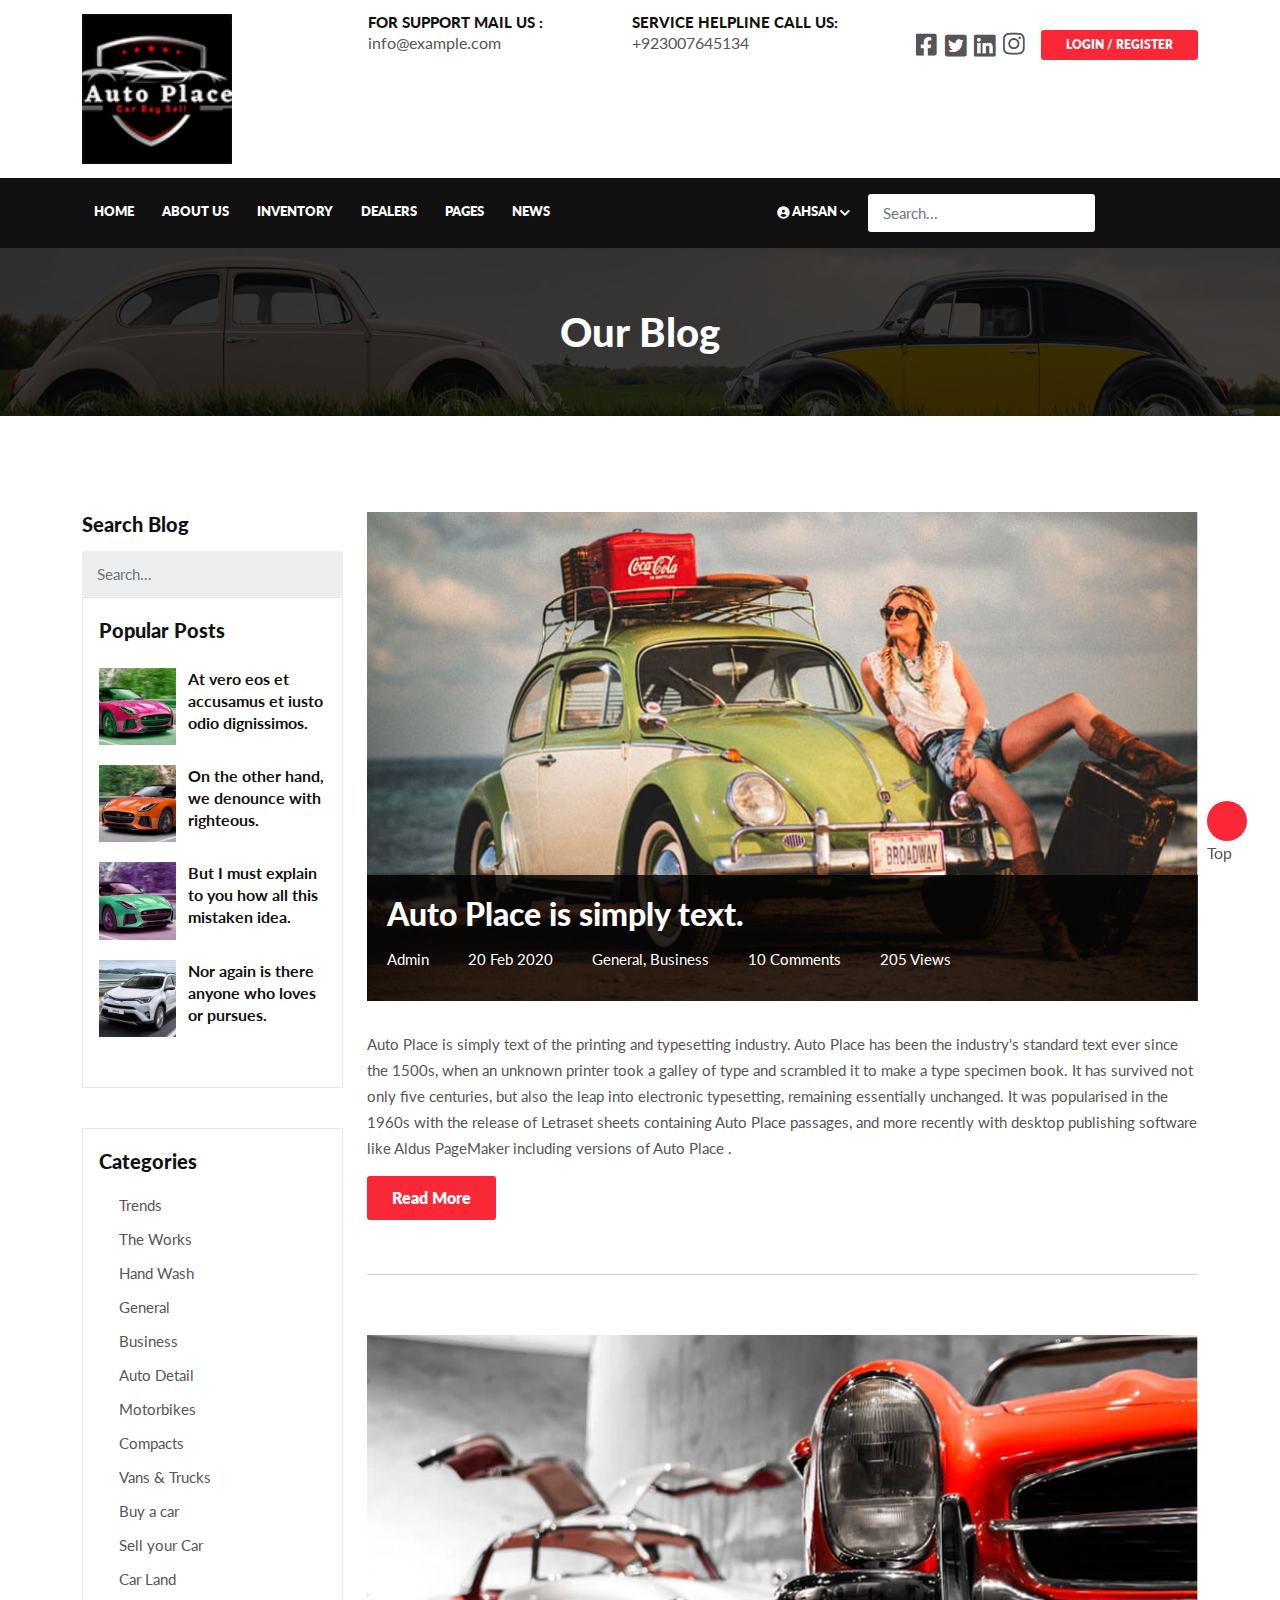
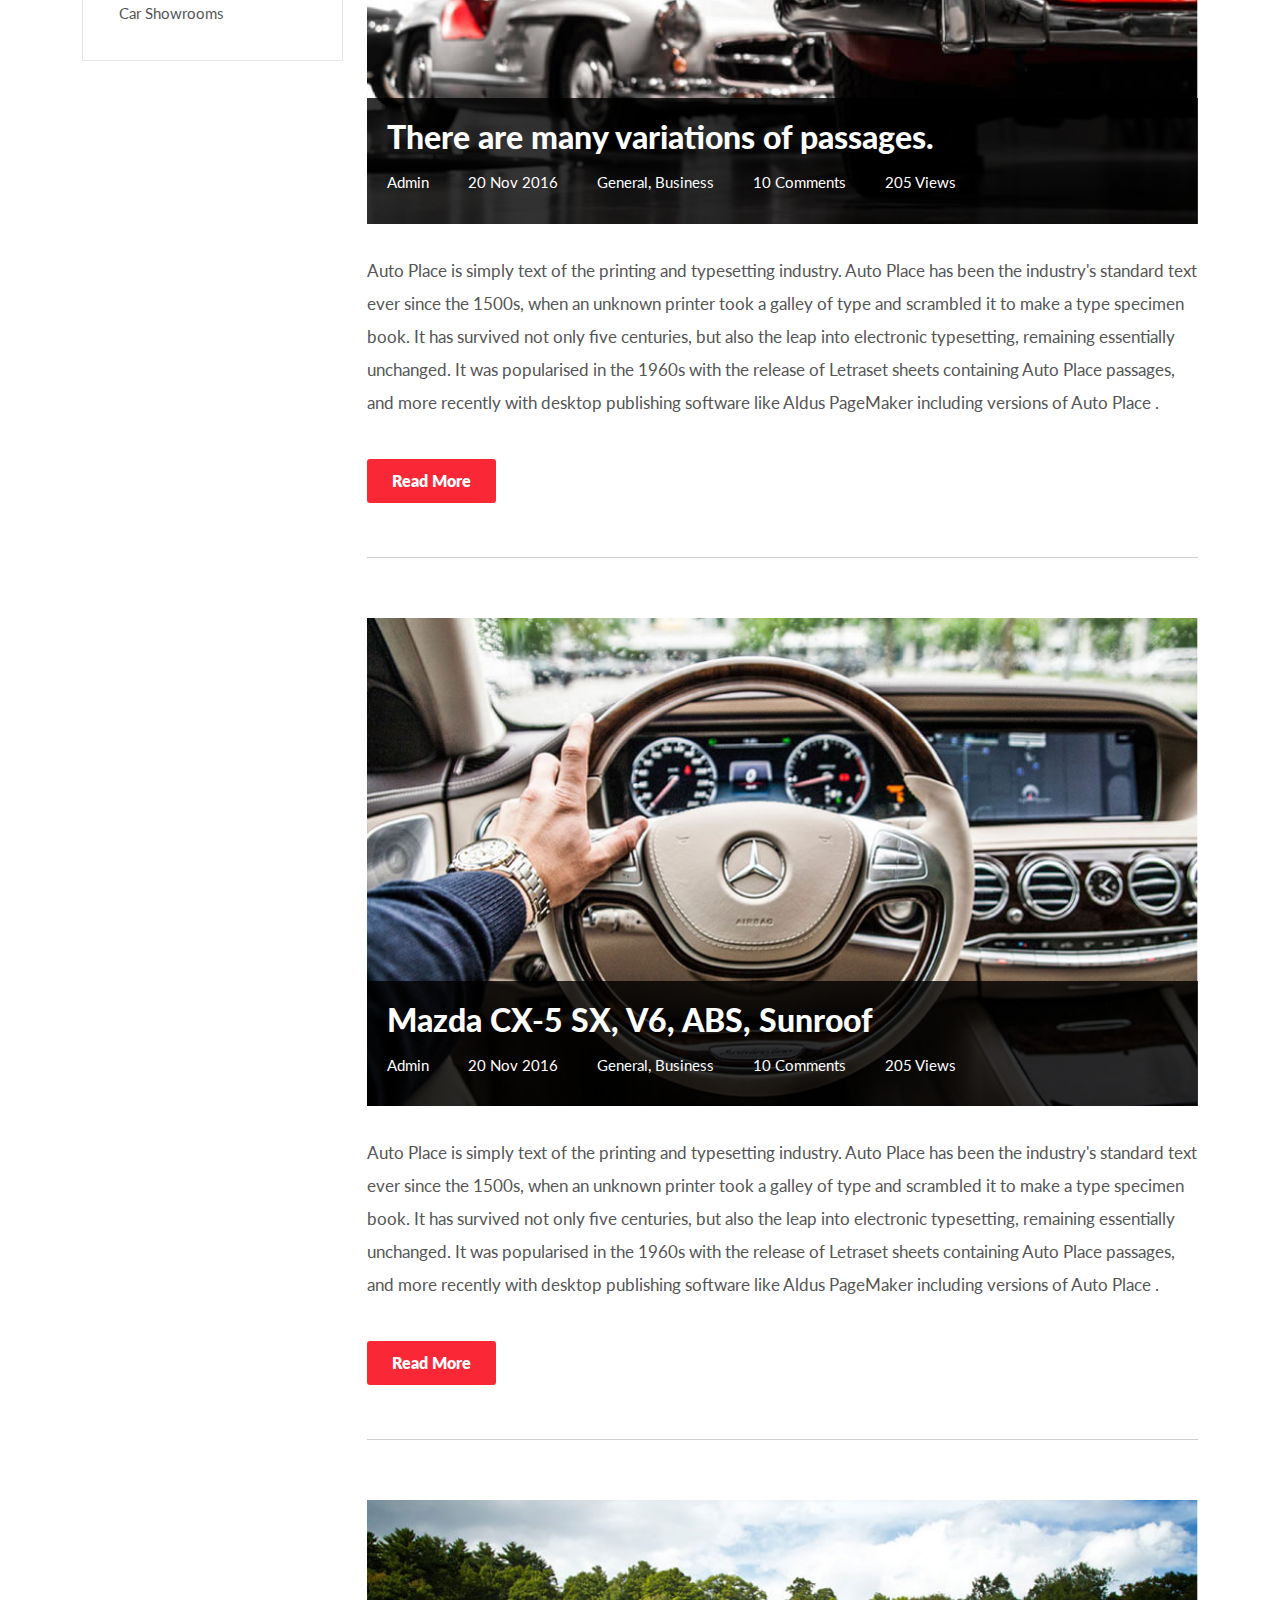
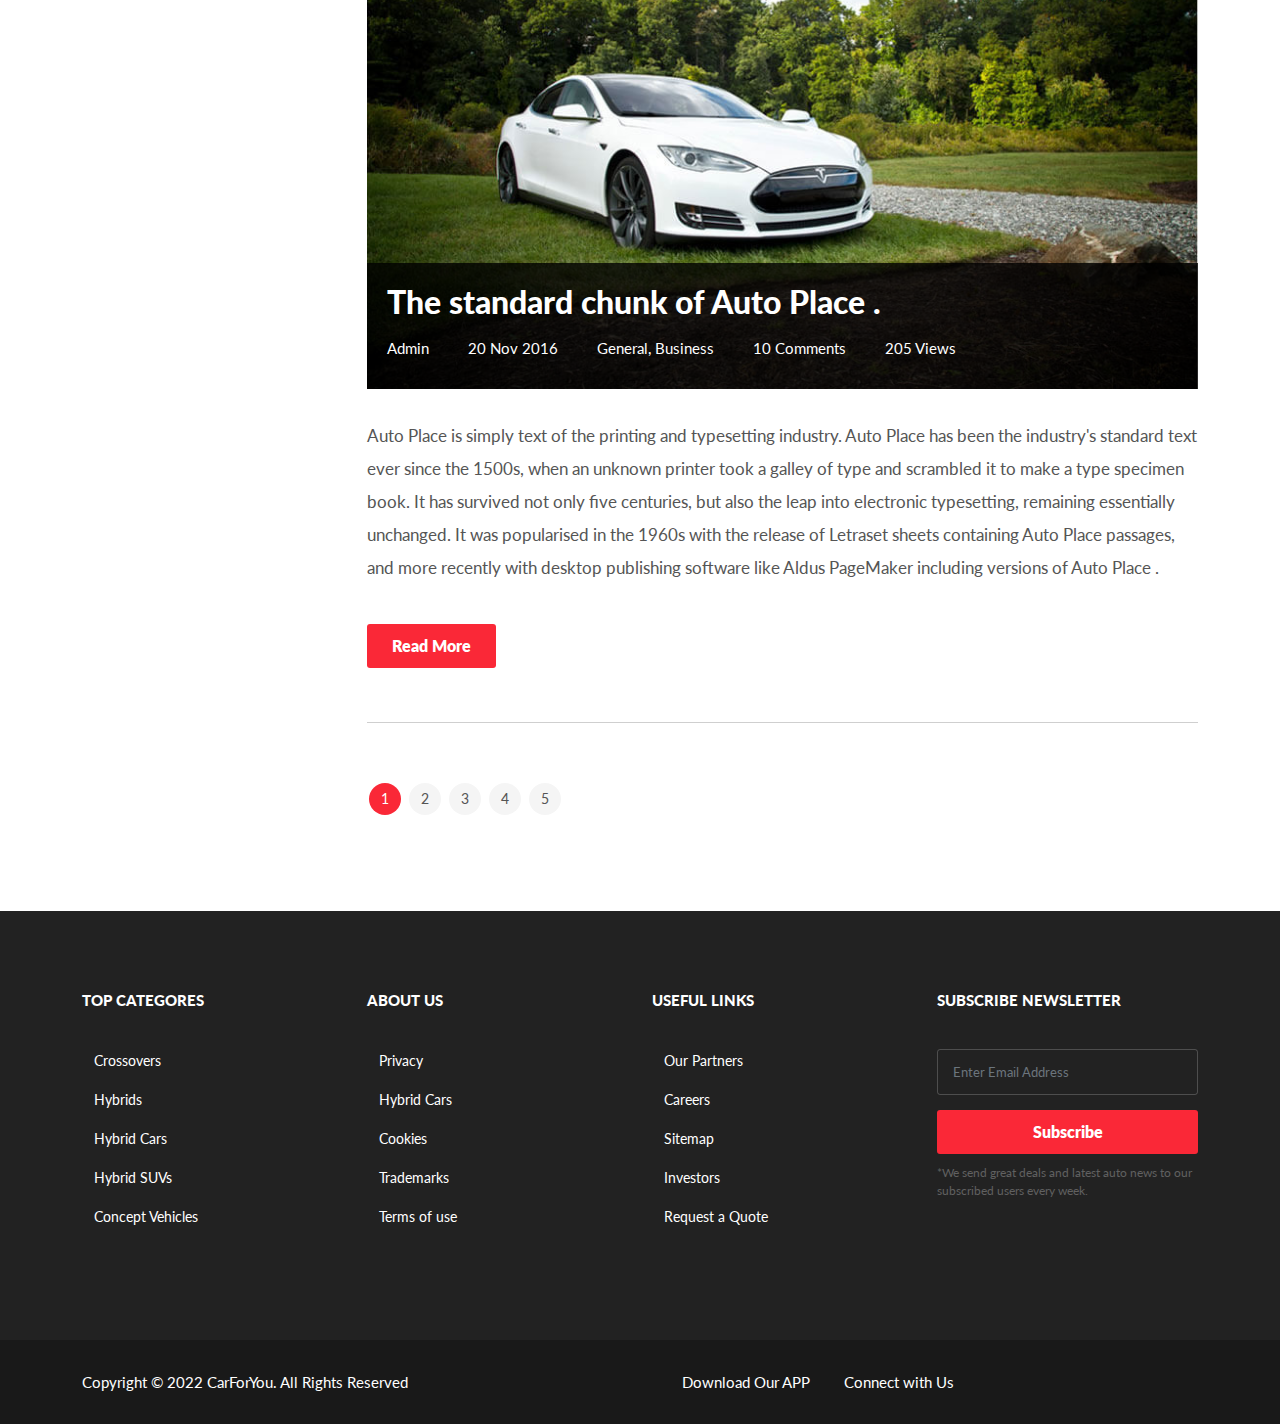
<file: AutoPlace_Car_Listings/1.5 Website Code Files/All Files_Version/AutoPlace/blog-left-sidebar.html>
<!DOCTYPE HTML>

<html lang="en">

<head>



<title>CarForYou - Responsive Car Dealer HTML5 Template</title>

<!--Bootstrap -->

<link rel="stylesheet" href="assets/css/bootstrap.min.css" type="text/css">

<!--Custome Style -->

<link rel="stylesheet" href="assets/css/style.css" type="text/css">

<link rel="stylesheet" href="assets/css/custom.css" type="text/css">


   


<!-- Google-Font-->

<link href="https://fonts.googleapis.com/css?family=Lato:300,400,700,900" rel="stylesheet">



</head>

<body id="index1">





<!--Header-->

<header>


  <div class="default-header">

    <div class="container">

      <div class="row">

        <div class="col-sm-3 col-md-2">

          <div class="logo"> <a href="index.html"><img src=" assets\images\logo new.png" style="width:150px;height:150px;" alt="image"/></a> </div>

        </div>

        <div class="col-sm-9 col-md-10">

          <div class="header_info">

            <div class="header_widgets">

              

              <p class="uppercase_text">For Support Mail us : </p>

              <a href="mailto:info@example.com">info@example.com</a> </div>

            <div class="header_widgets">

              

              <p class="uppercase_text">Service Helpline Call Us: </p>

              <a href="tel:+923007645134">+923007645134</a> </div>

            <div class="social-follow">

              <ul>

                <li><img src="assets/images/facebook.jpg" alt="image"/></li>

                <li><img src="assets/images/twitter.jpg" alt="image"/></li>

                <li><img src="assets/images/linkin.jpg" alt="image"/></li>

                <li><img src="assets/images/insta.jpg" alt="image"/></li>

              </ul>

            </div>

            <div class="login_btn"> <a href="form.html" class="btn btn-xs uppercase" data-bs-toggle="modal" data-bs-dismiss="modal">Login / Register</a> </div>

          </div>

        </div>

      </div>

    </div>

  </div>

  

 <!-- Navigation -->

  <nav id="navigation_bar" class="navbar navbar-expand-lg">

    <div class="container">

	<div class="row header-row desktop">

      <div class="navbar-header">

        <button class="navbar-toggler" type="button" data-bs-toggle="collapse" data-bs-target="#navbarSupportedContent" aria-controls="navbarSupportedContent" aria-expanded="false" aria-label="Toggle navigation"> <i class="fa fa-bars"></i> </button>

      </div>

      

      <div class="collapse navbar-collapse" id="navbarSupportedContent">

        <ul class="nav navbar-nav">

          <li><a href="index.html">Home</a></li>

          <li><a href="about-us.html">About Us</a></li>

          <li><a href="listing-classic.html" >Inventory</a> </li>

          <li ><a href="dealers-list.html">Dealers</a></li>

          <li ><a href="#" id="dropdownMenuButton4" data-bs-toggle="dropdown" aria-expanded="false">Pages</a>

            <ul class="dropdown-menu">

              <li><a href="services.html">Services</a></li>

              <li><a href="contact-us.html">Contact Us</a></li>

              <li><a href="compare.html">Compare Vehicles</a></li>

              <li><a href="faq.html">FAQ</a></li>

            </ul>

          </li>
		  
		  	  
		  

          <li><a href="blog-left-sidebar.html">News</a>

          </li>

        </ul>

      </div>
	  
	  
	  
	  

	  <div class="header_wrap">

        <div >

			<ul class="nav navbar-nav" > 
			

             <li><a href="#" id="dropdownMenuButton1"  data-bs-toggle="dropdown" aria-expanded="false"><img src="assets/images/s.jpg" alt="image"/>Ahsan<img src="assets/images/arr_d.jpg" alt="image"/> </a>

              <ul class="dropdown-menu" >

                <li><a href="profile-settings.html">Profile Settings</a></li>

                <li><a  href="blog-left-sidebar.html">My Vehicles</a></li>

                <li><a href="blog-left-sidebar.html">Post a Vehicle</a></li>

                <li><a href="#">Sign Out</a></ul></li>
				
				<div class="header_search">

            <input type="text" placeholder="Search..." class="form-control">    

        </div>
          </ul>
		
        </div>     

      </div>

  </div>
	</div>
	
  </nav>

  <!-- Navigation end --> 

  
  

</header>


  
</header>
<!-- /Header --> 

<!--Page Header-->
<section class="page-header blog_page">
  <div class="container">
    <div class="page-header_wrap">
      <div class="page-heading">
        <h1>Our Blog</h1>
      </div>
    </div>
  </div>
  <!-- Dark Overlay-->
  <div class="dark-overlay"></div>
</section>
<!-- /Page Header--> 

<!--Our-Blog-->
<br>
<br>
<br>
<br>
<section >
  <div class="container">
    <div class="row">
	 <!--Side-bar-->
      <aside class="col-lg-3">
        <div >
          <div >
            <h5>Search Blog</h5>
          </div>
          <div >
            <form >
              <input class="form-control" name="search" type="text" placeholder="Search...">
            </form>
          </div>
        </div>
        <div class="sidebar_widget">
          <div class="widget_heading">
            <h5>Popular Posts</h5>
          </div>
          <div class="popular_post">
            <ul>
              <li>
                <div class="popular_post_img"> <a href="#"><img src="assets/images/post_200x200_1.jpg" alt="image"></a> </div>
                <div class="popular_post_title"> <a href="#">At vero eos et accusamus et iusto odio dignissimos.</a> </div>
              </li>
              <li>
                <div class="popular_post_img"> <a href="#"><img src="assets/images/post_200x200_2.jpg" alt="image"></a> </div>
                <div class="popular_post_title"> <a href="#">On the other hand, we denounce with righteous.</a> </div>
              </li>
              <li>
                <div class="popular_post_img"> <a href="#"><img src="assets/images/post_200x200_3.jpg" alt="image"></a> </div>
                <div class="popular_post_title"> <a href="#">But I must explain to you how all this mistaken idea.</a> </div>
              </li>
              <li>
                <div class="popular_post_img"> <a href="#"><img src="assets/images/post_200x200_4.jpg" alt="image"></a> </div>
                <div class="popular_post_title"> <a href="#">Nor again is there anyone who loves or pursues.</a> </div>
              </li>
            </ul>
          </div>
        </div>
        <div class="sidebar_widget">
          <div >
            <h5>Categories</h5>
          </div>
          <div class="categories_list">
            <ul>
              <li><a href="#">Trends</a></li>
              <li><a href="#">The Works</a></li>
              <li><a href="#">Hand Wash</a></li>
              <li><a href="#">General</a></li>
              <li><a href="#">Business</a></li>
              <li><a href="#">Auto Detail</a></li>
              <li><a href="#">Motorbikes</a></li>
              <li><a href="#">Compacts</a></li>
              <li><a href="#">Vans & Trucks</a></li>
              <li><a href="#">Buy a car</a></li>
              <li><a href="#">Sell your Car</a></li>
              <li><a href="#">Car Land</a></li>
              <li><a href="#">Car Showrooms</a></li>
            </ul>
          </div>
        </div>
      </aside>
      <!--/Side-bar--> 
      <div class="col-lg-9 "> 
        <!--article-1-->
        <article class="article_wrap">
          <div class="article_img"><img src="assets/images/blog_img1.jpg" alt="image">
            <div class="articale_header">
              <h2><a href="#">Auto Place  is simply   text.</a></h2>
              <div class="article_meta">
                <ul>
                  <li><a href="#">Admin</a></li>
                  <li>20 Feb 2020</li>
                  <li><a href="#">General</a>, <a href="#">Business</a></li>
                  <li><a href="#">10 Comments</a></li>
                  <li><a href="#">205 Views</a></li>
                </ul>
              </div>
            </div>
          </div>
          <div >
            <p>Auto Place  is simply   text of the printing and typesetting industry. Auto Place  has been the industry's standard   text ever since the 1500s, when an unknown printer took a galley of type and scrambled it to make a type specimen book. It has survived not only five centuries, but also the leap into electronic typesetting, remaining essentially unchanged. It was popularised in the 1960s with the release of Letraset sheets containing Auto Place  passages, and more recently with desktop publishing software like Aldus PageMaker including versions of Auto Place .</p>
            <a href="#" class="btn">Read More </a> </div>
        </article>
        
        <!--article-2-->
        <article class="article_wrap">
          <div class="article_img"> <a href="#"><img src="assets/images/blog_img2.jpg" alt="image"></a>
            <div class="articale_header">
              <h2><a href="#">There are many variations of passages.</a></h2>
              <div class="article_meta">
                <ul>
                  <li><a href="#">Admin</a></li>
                  <li>20 Nov 2016</li>
                  <li><a href="#">General</a>, <a href="#">Business</a></li>
                  <li><a href="#">10 Comments</a></li>
                  <li><a href="#">205 Views</a></li>
                </ul>
              </div>
            </div>
          </div>
          <div class="article_info">
            <p>Auto Place  is simply   text of the printing and typesetting industry. Auto Place  has been the industry's standard   text ever since the 1500s, when an unknown printer took a galley of type and scrambled it to make a type specimen book. It has survived not only five centuries, but also the leap into electronic typesetting, remaining essentially unchanged. It was popularised in the 1960s with the release of Letraset sheets containing Auto Place  passages, and more recently with desktop publishing software like Aldus PageMaker including versions of Auto Place .</p>
            <a href="#" class="btn">Read More</a></div>
        </article>
        
        <!--article-3-->
        <article class="article_wrap">
          <div class="article_img"> <a href="#"><img src="assets/images/blog_img3.jpg" alt="image"></a>
            <div class="articale_header">
              <h2><a href="#">Mazda CX-5 SX, V6, ABS, Sunroof </a></h2>
              <div class="article_meta">
                <ul>
                  <li> <a href="#">Admin</a></li>
                  <li>20 Nov 2016</li>
                  <li><a href="#">General</a>, <a href="#">Business</a></li>
                  <li> <a href="#">10 Comments</a></li>
                  <li> <a href="#">205 Views</a></li>
                </ul>
              </div>
            </div>
          </div>
          <div class="article_info">
            <p>Auto Place  is simply   text of the printing and typesetting industry. Auto Place  has been the industry's standard   text ever since the 1500s, when an unknown printer took a galley of type and scrambled it to make a type specimen book. It has survived not only five centuries, but also the leap into electronic typesetting, remaining essentially unchanged. It was popularised in the 1960s with the release of Letraset sheets containing Auto Place  passages, and more recently with desktop publishing software like Aldus PageMaker including versions of Auto Place .</p>
            <a href="#" class="btn">Read More </a> </div>
        </article>
        
        <!--article-4-->
        <article class="article_wrap">
          <div class="article_img"> <a href="#"><img src="assets/images/blog_img4.jpg" alt="image"></a>
            <div class="articale_header">
              <h2><a href="#">The standard chunk of Auto Place .</a></h2>
              <div class="article_meta">
                <ul>
                  <li> <a href="#">Admin</a></li>
                  <li> 20 Nov 2016</li>
                  <li> <a href="#">General</a>, <a href="#">Business</a></li>
                  <li> <a href="#">10 Comments</a></li>
                  <li> <a href="#">205 Views</a></li>
                </ul>
              </div>
            </div>
          </div>
          <div class="article_info">
            <p>Auto Place  is simply   text of the printing and typesetting industry. Auto Place  has been the industry's standard   text ever since the 1500s, when an unknown printer took a galley of type and scrambled it to make a type specimen book. It has survived not only five centuries, but also the leap into electronic typesetting, remaining essentially unchanged. It was popularised in the 1960s with the release of Letraset sheets containing Auto Place  passages, and more recently with desktop publishing software like Aldus PageMaker including versions of Auto Place .</p>
            <a href="#" class="btn">Read More </a> </div>
        </article>
        <div class="pagination">
          <ul>
            <li class="current">1</li>
            <li><a href="#">2</a></li>
            <li><a href="#">3</a></li>
            <li><a href="#">4</a></li>
            <li><a href="#">5</a></li>
          </ul>
        </div>
		<br>
		<br>
		<br>
		<br>
      </div>
      
    </div>
  </div>
</section>
<!-- /Our-Blog--> 


<!--Footer -->

<footer>

  <div class="footer-top">

    <div class="container">

      <div class="row">

        <div class="col-md-3 col-sm-6">

          <h6>Top Categores</h6>

          <ul>

            <li><a href="#">Crossovers</a></li>

            <li><a href="#">Hybrids</a></li>

            <li><a href="#">Hybrid Cars</a></li>

            <li><a href="#">Hybrid SUVs</a></li>

            <li><a href="#">Concept Vehicles</a></li>

          </ul>

        </div>

        <div class="col-md-3 col-sm-6">

          <h6>About Us</h6>

          <ul>

            <li><a href="#">Privacy</a></li>

            <li><a href="#">Hybrid Cars</a></li>

            <li><a href="#">Cookies</a></li>

            <li><a href="#">Trademarks</a></li>

            <li><a href="#">Terms of use</a></li>

          </ul>

        </div>

        <div class="col-md-3 col-sm-6">

          <h6>Useful Links</h6>

          <ul>

            <li><a href="#">Our Partners</a></li>

            <li><a href="#">Careers</a></li>

            <li><a href="#">Sitemap</a></li>

            <li><a href="#">Investors</a></li>

            <li><a href="#">Request a Quote</a></li>

          </ul>

        </div>

        <div class="col-md-3 col-sm-6">

          <h6>Subscribe Newsletter</h6>

          <div class="newsletter-form">

            <form>

              <div class="form-group">

                <input type="email" class="form-control newsletter-input" required placeholder="Enter Email Address" />

              </div>

              <button type="submit" class="btn btn-block">Subscribe</button>

            </form>

            <p class="subscribed-text">*We send great deals and latest auto news to our subscribed users every week.</p>

          </div>

        </div>

      </div>

    </div>

  </div>

  <div class="footer-bottom">

    <div class="container">

      <div class="row">

        

        <div class="col-md-6">

          <p class="copy-right">Copyright &copy; 2022 CarForYou. All Rights Reserved</p>

        </div>

		<div class="col-md-6 text-right">

          <div class="footer_widget">

            <p>Download Our APP</p>



          </div>

          <div class="footer_widget">

            <p>Connect with Us</p>

            
          </div>

        </div>

      </div>

    </div>

  </div>

</footer>

<!-- /Footer--> 



<!--Back to top-->

<div id="back-top" class="back-top"> <a href="#"></a>Top</div>




</body>
</html>
</file>
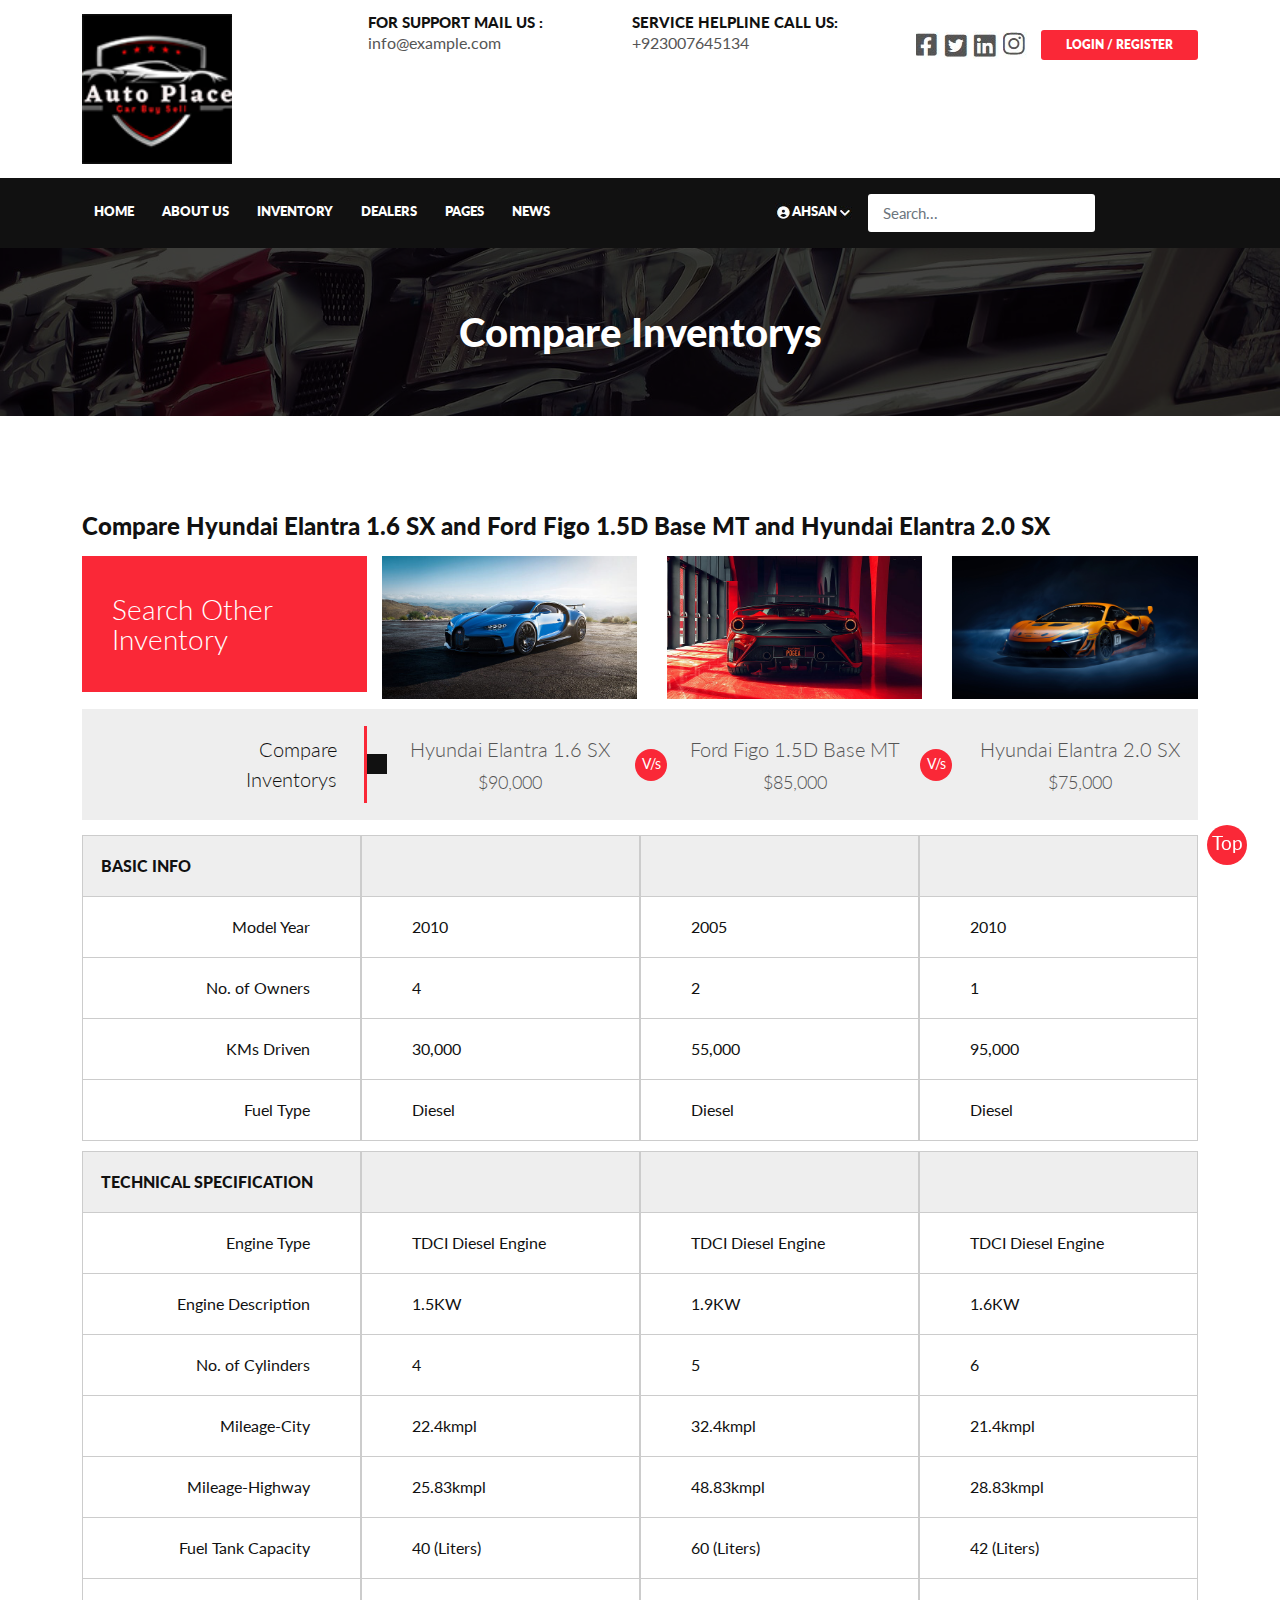
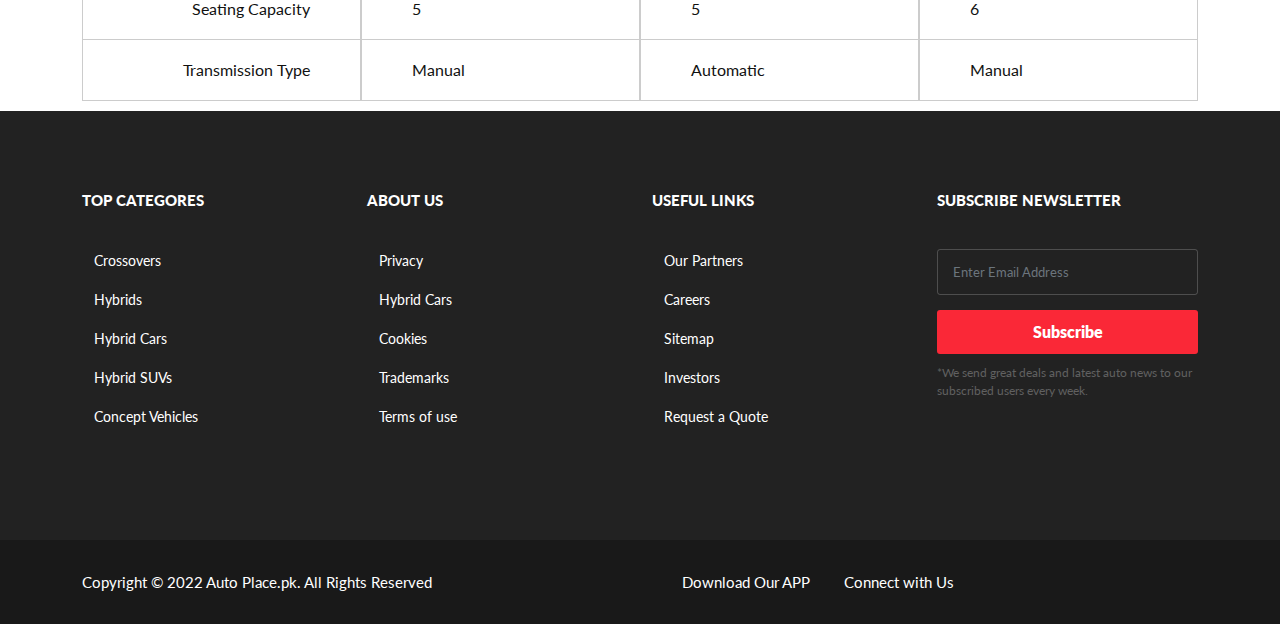
<file: AutoPlace_Car_Listings/1.5 Website Code Files/All Files_Version/AutoPlace/compare.html>
<!DOCTYPE HTML>

<html lang="en">

<head>



<title>CarForYou - Responsive Car Dealer HTML5 Template</title>

<!--Bootstrap -->

<link rel="stylesheet" href="assets/css/bootstrap.min.css" type="text/css">

<!--Custome Style -->

<link rel="stylesheet" href="assets/css/style.css" type="text/css">

<link rel="stylesheet" href="assets/css/custom.css" type="text/css">


   


<!-- Google-Font-->

<link href="https://fonts.googleapis.com/css?family=Lato:300,400,700,900" rel="stylesheet">



</head>

<body>





<!--Header-->

<header>


  <div class="default-header">

    <div class="container">

      <div class="row">

        <div class="col-sm-3 col-md-2">

          <div class="logo"> <a href="index.html"><img src=" assets\images\logo new.png" style="width:150px;height:150px;" alt="image"/></a> </div>

        </div>

        <div class="col-sm-9 col-md-10">

          <div class="header_info">

            <div class="header_widgets">

              

              <p class="uppercase_text">For Support Mail us : </p>

              <a href="mailto:info@example.com">info@example.com</a> </div>

            <div class="header_widgets">

              

              <p class="uppercase_text">Service Helpline Call Us: </p>

              <a href="tel:+923007645134">+923007645134</a> </div>

            <div class="social-follow">

              <ul>

                <li><img src="assets/images/facebook.jpg" alt="image"/></li>

                <li><img src="assets/images/twitter.jpg" alt="image"/></li>

                <li><img src="assets/images/linkin.jpg" alt="image"/></li>

                <li><img src="assets/images/insta.jpg" alt="image"/></li>

              </ul>

            </div>

            <div class="login_btn"> <a href="form.html" class="btn btn-xs uppercase" data-bs-toggle="modal" data-bs-dismiss="modal">Login / Register</a> </div>

          </div>

        </div>

      </div>

    </div>

  </div>

  

 <!-- Navigation -->

  <nav id="navigation_bar" class="navbar navbar-expand-lg">

    <div class="container">

	<div class="row header-row desktop">

      <div class="navbar-header">

        <button class="navbar-toggler" type="button" data-bs-toggle="collapse" data-bs-target="#navbarSupportedContent" aria-controls="navbarSupportedContent" aria-expanded="false" aria-label="Toggle navigation"> <i class="fa fa-bars"></i> </button>

      </div>

      

      <div class="collapse navbar-collapse" id="navbarSupportedContent">

        <ul class="nav navbar-nav">

          <li><a href="index.html">Home</a></li>

          <li><a href="about-us.html">About Us</a></li>

          <li><a href="listing-classic.html" >Inventory</a> </li>

          <li ><a href="dealers-list.html">Dealers</a></li>

          <li ><a href="#" id="dropdownMenuButton4" data-bs-toggle="dropdown" aria-expanded="false">Pages</a>

            <ul class="dropdown-menu">

              <li><a href="services.html">Services</a></li>

              <li><a href="contact-us.html">Contact Us</a></li>

              <li><a href="compare.html">Compare Vehicles</a></li>

              <li><a href="faq.html">FAQ</a></li>

            </ul>

          </li>
		  
		  	  
		  

          <li><a href="blog-left-sidebar.html">News</a>

          </li>

        </ul>

      </div>
	  
	  
	  
	  

	  <div class="header_wrap">

        <div >

			<ul class="nav navbar-nav" > 
			

             <li><a href="#" id="dropdownMenuButton1"  data-bs-toggle="dropdown" aria-expanded="false"><img src="assets/images/s.jpg" alt="image"/>Ahsan<img src="assets/images/arr_d.jpg" alt="image"/> </a>

              <ul class="dropdown-menu" >

                <li><a href="profile-settings.html">Profile Settings</a></li>

                <li><a  href="blog-left-sidebar.html">My Vehicles</a></li>

                <li><a href="blog-left-sidebar.html">Post a Vehicle</a></li>

                <li><a href="#">Sign Out</a></ul></li>
				
				<div class="header_search">

            <input type="text" placeholder="Search..." class="form-control">    

        </div>
          </ul>
		
        </div>     

      </div>

  </div>
	</div>
	
  </nav>

  <!-- Navigation end --> 

  
  

</header>


  
</header>
<!-- /Header --> 

<!--Page Header-->
<section class="page-header compare_page">
  <div class="container">
    <div class="page-header_wrap">
      <div class="page-heading">
        <h1>Compare Inventorys</h1>
      </div>
    </div>
  </div>
  <!-- Dark Overlay-->
  <div class="dark-overlay"></div>
</section>
<!-- /Page Header--> 


<!--Compare-->
<br>
<br>
<br>
<br>
<section>
  <div class="container">
    <div class="compare_info">
      <h4>Compare Hyundai Elantra 1.6 SX and Ford Figo 1.5D Base MT and Hyundai Elantra 2.0 SX</h4>
      <div class="compare_product_img">
        <div class="inventory_info_list">
          <ul>
            <li class="search_other_inventory"> Search Other Inventory</li>
            <li><a href="#"><img src=" assets\images\bugatti-chiron-pur-sport-car-vehicle-supercars-hd-wallpaper-preview.jpg" alt="image"></a></li>
            <li><a href="#"><img src=" assets\images\vehicles-pogea-racing-fplus-corsa-car-red-car-wallpaper-preview.jpg" alt="image"></a></li>
            <li><a href="#"><img src=" assets\images\mclaren-artura-trophy-race-cars-dark-background-2022-5k-8k-2560x1440-8444.jpg" alt="image"></a></li>
          </ul>
        </div>
       
      </div>
      <div class="compare_product_title gray-bg">
        <div class="inventory_info_list">
          <ul>
            <li class="listing_heading">Compare <br>
              Inventorys <span class="td_divider"></span></li>
            <li>Hyundai Elantra 1.6 SX
              <p class="price">$90,000</p>
              <span class="vs">V/s</span></li>
            <li>Ford Figo 1.5D Base MT
              <p class="price">$85,000</p>
              <span class="vs">V/s</span></li>
            <li>Hyundai Elantra 2.0 SX
              <p class="price">$75,000</p>
            </li>
          </ul>
        </div>
      </div>
      <div> 
        <!--Basic-Info-Table-->
        <div class="inventory_info_list">
          <div class="listing_heading">
            <div>BASIC INFO</div>
            <div>&nbsp;</div>
            <div>&nbsp;</div>
            <div>&nbsp;</div>
          </div>
          <ul>
            <li class="info_heading">
              <div>Model Year</div>
              <div>No. of Owners</div>
              <div>KMs Driven</div>
              <div>Fuel Type</div>
            </li>
            <li>
              <div>2010</div>
              <div>4</div>
              <div>30,000</div>
              <div>Diesel</div>
            </li>
            <li>
              <div>2005</div>
              <div>2</div>
              <div>55,000</div>
              <div>Diesel</div>
            </li>
            <li>
              <div>2010</div>
              <div>1</div>
              <div>95,000</div>
              <div>Diesel</div>
            </li>
          </ul>
        </div>
        
        <!--Technical-Specification-Table-->
        <div class="inventory_info_list">
          <div class="listing_heading">
            <div>Technical Specification</div>
            <div>&nbsp;</div>
            <div>&nbsp;</div>
            <div>&nbsp;</div>
          </div>
          <ul>
            <li class="info_heading">
              <div>Engine Type</div>
              <div>Engine Description</div>
              <div>No. of Cylinders</div>
              <div>Mileage-City</div>
              <div>Mileage-Highway</div>
              <div>Fuel Tank Capacity</div>
              <div>Seating Capacity</div>
              <div>Transmission Type</div>
            </li>
            <li>
              <div>TDCI Diesel Engine</div>
              <div>1.5KW</div>
              <div>4</div>
              <div>22.4kmpl</div>
              <div>25.83kmpl</div>
              <div>40 (Liters)</div>
              <div>5</div>
              <div>Manual</div>
            </li>
            <li>
              <div>TDCI Diesel Engine</div>
              <div>1.9KW</div>
              <div>5</div>
              <div>32.4kmpl</div>
              <div>48.83kmpl</div>
              <div>60 (Liters)</div>
              <div>5</div>
              <div>Automatic</div>
            </li>
            <li>
              <div>TDCI Diesel Engine</div>
              <div>1.6KW</div>
              <div>6</div>
              <div>21.4kmpl</div>
              <div>28.83kmpl</div>
              <div>42 (Liters)</div>
              <div>6</div>
              <div>Manual</div>
            </li>
          </ul>
        </div>
       
      </div>
    </div>
  </div>
</section>
<!--/Compare--> 



<!--Footer -->

<footer>

  <div class="footer-top">

    <div class="container">

      <div class="row">

        <div class="col-md-3 col-sm-6">

          <h6>Top Categores</h6>

          <ul>

            <li><a href="#">Crossovers</a></li>

            <li><a href="#">Hybrids</a></li>

            <li><a href="#">Hybrid Cars</a></li>

            <li><a href="#">Hybrid SUVs</a></li>

            <li><a href="#">Concept Vehicles</a></li>

          </ul>

        </div>

        <div class="col-md-3 col-sm-6">

          <h6>About Us</h6>

          <ul>

            <li><a href="#">Privacy</a></li>

            <li><a href="#">Hybrid Cars</a></li>

            <li><a href="#">Cookies</a></li>

            <li><a href="#">Trademarks</a></li>

            <li><a href="#">Terms of use</a></li>

          </ul>

        </div>

        <div class="col-md-3 col-sm-6">

          <h6>Useful Links</h6>

          <ul>

            <li><a href="#">Our Partners</a></li>

            <li><a href="#">Careers</a></li>

            <li><a href="#">Sitemap</a></li>

            <li><a href="#">Investors</a></li>

            <li><a href="#">Request a Quote</a></li>

          </ul>

        </div>

        <div class="col-md-3 col-sm-6">

          <h6>Subscribe Newsletter</h6>

          <div class="newsletter-form">

            <form>

              <div class="form-group">

                <input type="email" class="form-control newsletter-input" required placeholder="Enter Email Address" />

              </div>

              <button type="submit" class="btn btn-block">Subscribe</button>

            </form>

            <p class="subscribed-text">*We send great deals and latest auto news to our subscribed users every week.</p>

          </div>

        </div>

      </div>

    </div>

  </div>

  <div class="footer-bottom">

    <div class="container">

      <div class="row">

        

        <div class="col-md-6">

          <p class="copy-right">Copyright &copy; 2022 Auto Place.pk. All Rights Reserved</p>

        </div>

		<div class="col-md-6 text-right">

          <div class="footer_widget">

            <p>Download Our APP</p>



          </div>

          <div class="footer_widget">

            <p>Connect with Us</p>

            
          </div>

        </div>

      </div>

    </div>

  </div>

</footer>

<!-- /Footer--> 



<!--Back to top-->

<div id="back-top" class="back-top"> <a href="#">Top</a></div>

<!
</body>
</html>
</file>
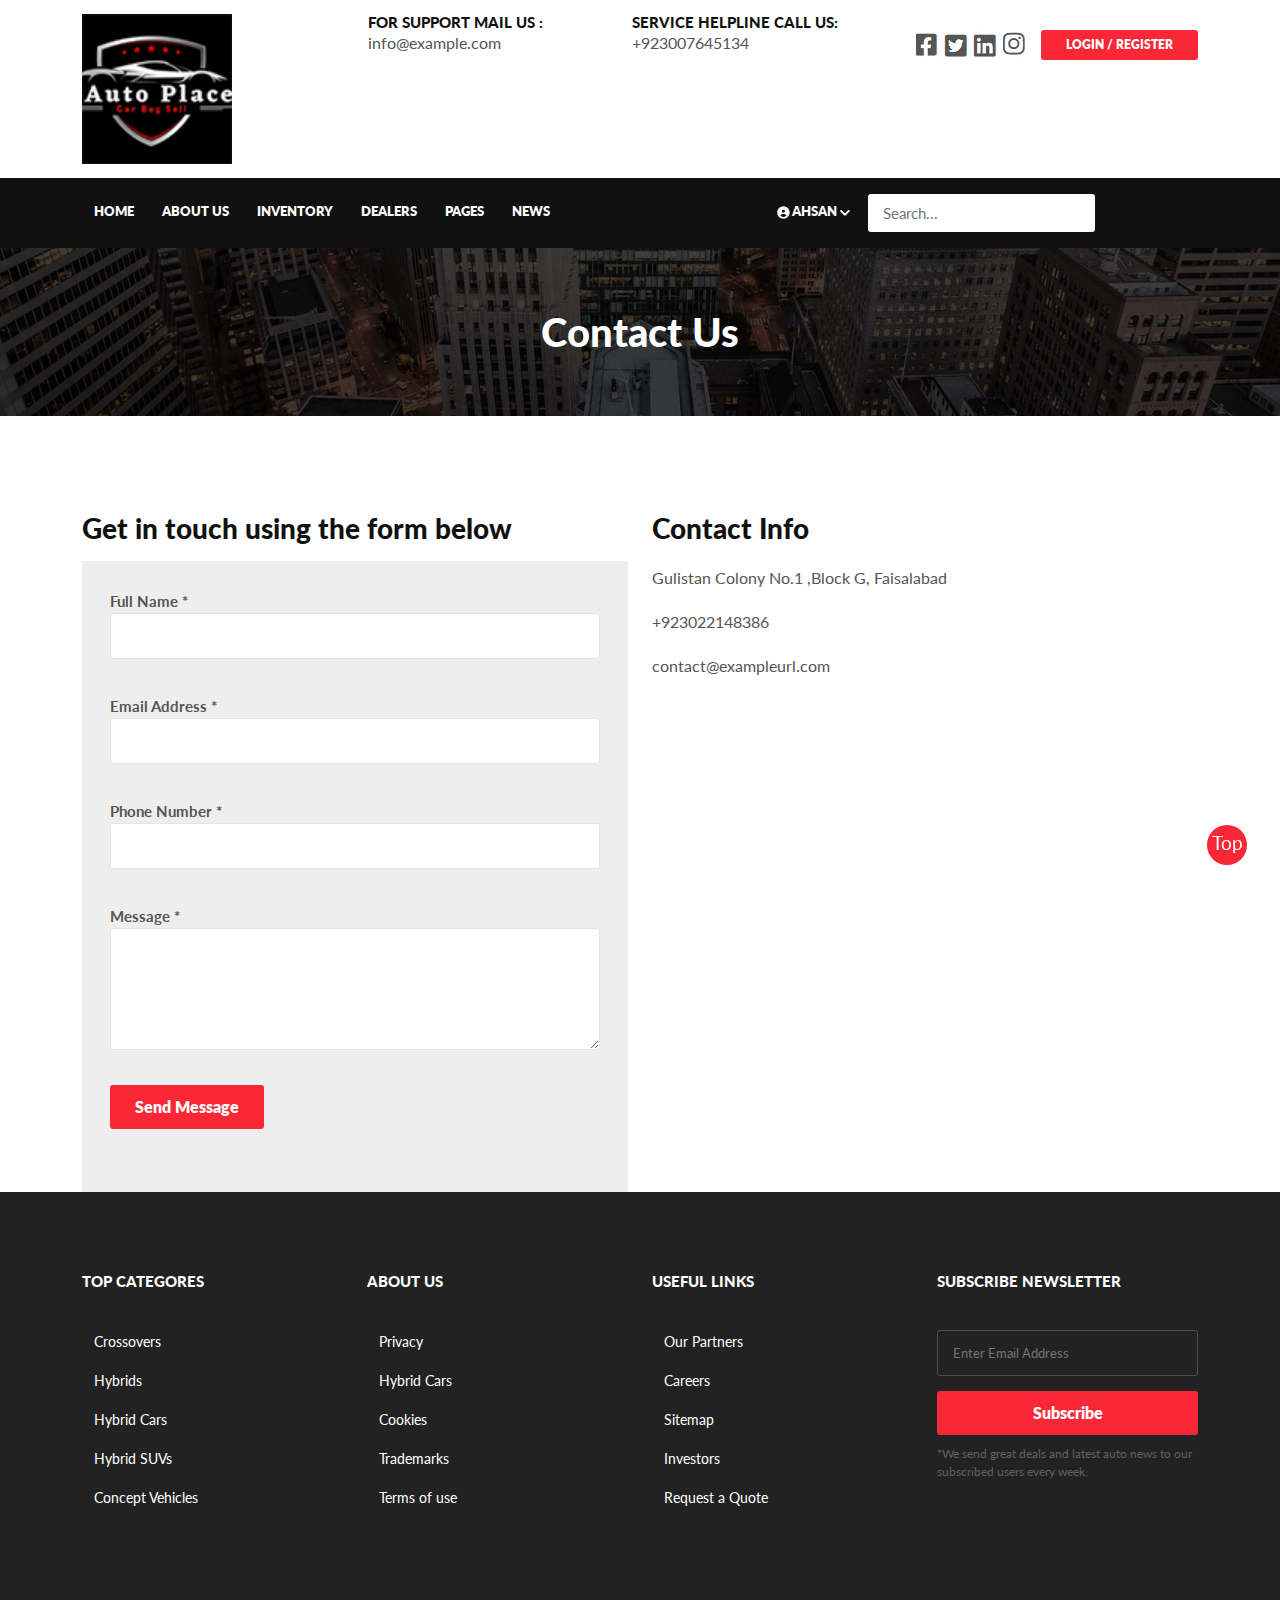
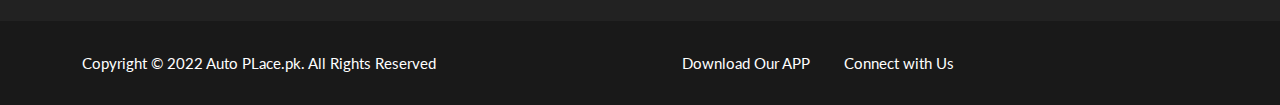
<file: AutoPlace_Car_Listings/1.5 Website Code Files/All Files_Version/AutoPlace/contact-us.html>
<!DOCTYPE HTML>

<html lang="en">

<head>



<title>CarForYou - Responsive Car Dealer HTML5 Template</title>

<!--Bootstrap -->

<link rel="stylesheet" href="assets/css/bootstrap.min.css" type="text/css">

<!--Custome Style -->

<link rel="stylesheet" href="assets/css/style.css" type="text/css">

<link rel="stylesheet" href="assets/css/custom.css" type="text/css">


   


<!-- Google-Font-->

<link href="https://fonts.googleapis.com/css?family=Lato:300,400,700,900" rel="stylesheet">



</head>

<body id="index1">





<!--Header-->

<header>


  <div class="default-header">

    <div class="container">

      <div class="row">

        <div class="col-sm-3 col-md-2">

          <div class="logo"> <a href="index.html"><img src=" assets\images\logo new.png" style="width:150px;height:150px;" alt="image"/></a> </div>

        </div>

        <div class="col-sm-9 col-md-10">

          <div class="header_info">

            <div class="header_widgets">

              

              <p class="uppercase_text">For Support Mail us : </p>

              <a href="mailto:info@example.com">info@example.com</a> </div>

            <div class="header_widgets">

              

              <p class="uppercase_text">Service Helpline Call Us: </p>

              <a href="tel:+923007645134">+923007645134</a> </div>

            <div class="social-follow">

              <ul>

                <li><img src="assets/images/facebook.jpg" alt="image"/></li>

                <li><img src="assets/images/twitter.jpg" alt="image"/></li>

                <li><img src="assets/images/linkin.jpg" alt="image"/></li>

                <li><img src="assets/images/insta.jpg" alt="image"/></li>

              </ul>

            </div>

            <div class="login_btn"> <a href="form.html" class="btn btn-xs uppercase" data-bs-toggle="modal" data-bs-dismiss="modal">Login / Register</a> </div>

          </div>

        </div>

      </div>

    </div>

  </div>

  

 <!-- Navigation -->

  <nav id="navigation_bar" class="navbar navbar-expand-lg">

    <div class="container">

	<div class="row header-row desktop">

      <div class="navbar-header">

        <button class="navbar-toggler" type="button" data-bs-toggle="collapse" data-bs-target="#navbarSupportedContent" aria-controls="navbarSupportedContent" aria-expanded="false" aria-label="Toggle navigation"> <i class="fa fa-bars"></i> </button>

      </div>

      

      <div class="collapse navbar-collapse" id="navbarSupportedContent">

        <ul class="nav navbar-nav">

          <li><a href="index.html">Home</a></li>

          <li><a href="about-us.html">About Us</a></li>

          <li><a href="listing-classic.html" >Inventory</a> </li>

          <li ><a href="dealers-list.html">Dealers</a></li>

          <li ><a href="#" id="dropdownMenuButton4" data-bs-toggle="dropdown" aria-expanded="false">Pages</a>

            <ul class="dropdown-menu">

              <li><a href="services.html">Services</a></li>

              <li><a href="contact-us.html">Contact Us</a></li>

              <li><a href="compare.html">Compare Vehicles</a></li>

              <li><a href="faq.html">FAQ</a></li>

            </ul>

          </li>
		  
		  	  
		  

          <li><a href="blog-left-sidebar.html">News</a>

          </li>

        </ul>

      </div>
	  
	  
	  
	  

	  <div class="header_wrap">

        <div >

			<ul class="nav navbar-nav" > 
			

             <li><a href="#" id="dropdownMenuButton1"  data-bs-toggle="dropdown" aria-expanded="false"><img src="assets/images/s.jpg" alt="image"/>Ahsan<img src="assets/images/arr_d.jpg" alt="image"/> </a>

              <ul class="dropdown-menu" >

                <li><a href="profile-settings.html">Profile Settings</a></li>

                <li><a  href="blog-left-sidebar.html">My Vehicles</a></li>

                <li><a href="blog-left-sidebar.html">Post a Vehicle</a></li>

                <li><a href="#">Sign Out</a></ul></li>
				
				<div class="header_search">

            <input type="text" placeholder="Search..." class="form-control">    

        </div>
          </ul>
		
        </div>     

      </div>

  </div>
	</div>
	
  </nav>

  <!-- Navigation end --> 

  
  

</header>


<!-- /Header --> 

<!--Page Header-->
<section class="page-header contactus_page">
  <div class="container">
    <div class="page-header_wrap">
      <div class="page-heading">
        <h1>Contact Us</h1>
      </div>
    </div>
  </div>
  <!-- Dark Overlay-->
  <div class="dark-overlay"></div>
</section>
<!-- /Page Header--> 

<!--Contact-us-->
<br>
<br>
<br>
<br>
<section>
  <div class="container">
    <div  class="row">
      <div class="col-md-6">
        <h3>Get in touch using the form below</h3>
        <div class="contact_form gray-bg">
          <form>
            <div class="form-group">
              <label class="control-label">Full Name <span>*</span></label>
              <input type="text" class="form-control white_bg">
            </div>
            <div class="form-group">
              <label class="control-label">Email Address <span>*</span></label>
              <input type="email" class="form-control white_bg">
            </div>
            <div class="form-group">
              <label class="control-label">Phone Number <span>*</span></label>
              <input type="text" class="form-control white_bg" >
            </div>
            <div class="form-group">
              <label class="control-label">Message <span>*</span></label>
              <textarea class="form-control custom-height white_bg" rows="4"></textarea>
            </div>
            <div class="form-group">
              <button class="btn" type="submit">Send Message</button>
            </div>
          </form>
        </div>
      </div>
      <div class="col-md-6">
        <h3>Contact Info</h3>
        <div class="contact_detail">
          <ul>
            <li>
              <div class="contact_info_m">Gulistan Colony No.1 ,Block G, Faisalabad</div>
            </li>
            <li>
              
              <div class="contact_info_m"><a href="tel:61-1234-567-90">+923022148386</a></div>
            </li>
            <li>
              
              <div class="contact_info_m"><a href="mailto:contact@exampleurl.com">contact@exampleurl.com</a></div>
            </li>
          </ul>
          <div >
            <iframe src="https://www.google.com/maps/embed?pb=!1m18!1m12!1m3!1d26361315.424069386!2d-113.75658747371207!3d36.241096924675375!2m3!1f0!2f0!3f0!3m2!1i1024!2i768!4f13.1!3m3!1m2!1s0x54eab584e432360b%3A0x1c3bb99243deb742!2sUnited+States!5e0!3m2!1sen!2sin!4v1483614660041" width="100%"></iframe>
          </div>
        </div>
      </div>
    </div>
  </div>
</section>
<!-- /Contact-us--> 



<!--Footer -->

<footer>

  <div class="footer-top">

    <div class="container">

      <div class="row">

        <div class="col-md-3 col-sm-6">

          <h6>Top Categores</h6>

          <ul>

            <li><a href="#">Crossovers</a></li>

            <li><a href="#">Hybrids</a></li>

            <li><a href="#">Hybrid Cars</a></li>

            <li><a href="#">Hybrid SUVs</a></li>

            <li><a href="#">Concept Vehicles</a></li>

          </ul>

        </div>

        <div class="col-md-3 col-sm-6">

          <h6>About Us</h6>

          <ul>

            <li><a href="#">Privacy</a></li>

            <li><a href="#">Hybrid Cars</a></li>

            <li><a href="#">Cookies</a></li>

            <li><a href="#">Trademarks</a></li>

            <li><a href="#">Terms of use</a></li>

          </ul>

        </div>

        <div class="col-md-3 col-sm-6">

          <h6>Useful Links</h6>

          <ul>

            <li><a href="#">Our Partners</a></li>

            <li><a href="#">Careers</a></li>

            <li><a href="#">Sitemap</a></li>

            <li><a href="#">Investors</a></li>

            <li><a href="#">Request a Quote</a></li>

          </ul>

        </div>

        <div class="col-md-3 col-sm-6">

          <h6>Subscribe Newsletter</h6>

          <div class="newsletter-form">

            <form>

              <div class="form-group">

                <input type="email" class="form-control newsletter-input" required placeholder="Enter Email Address" />

              </div>

              <button type="submit" class="btn btn-block">Subscribe</button>

            </form>

            <p class="subscribed-text">*We send great deals and latest auto news to our subscribed users every week.</p>

          </div>

        </div>

      </div>

    </div>

  </div>

  <div class="footer-bottom">

    <div class="container">

      <div class="row">

        

        <div class="col-md-6">

          <p class="copy-right">Copyright &copy; 2022 Auto PLace.pk. All Rights Reserved</p>

        </div>

		<div class="col-md-6 text-right">

          <div class="footer_widget">

            <p>Download Our APP</p>



          </div>

          <div class="footer_widget">

            <p>Connect with Us</p>

            
          </div>

        </div>

      </div>

    </div>

  </div>

</footer>

<!-- /Footer--> 



<!--Back to top-->

<div id="back-top" class="back-top"> <a href="#">Top</a> </div>

<!--/Back to top--> 


</body>
</html>
</file>
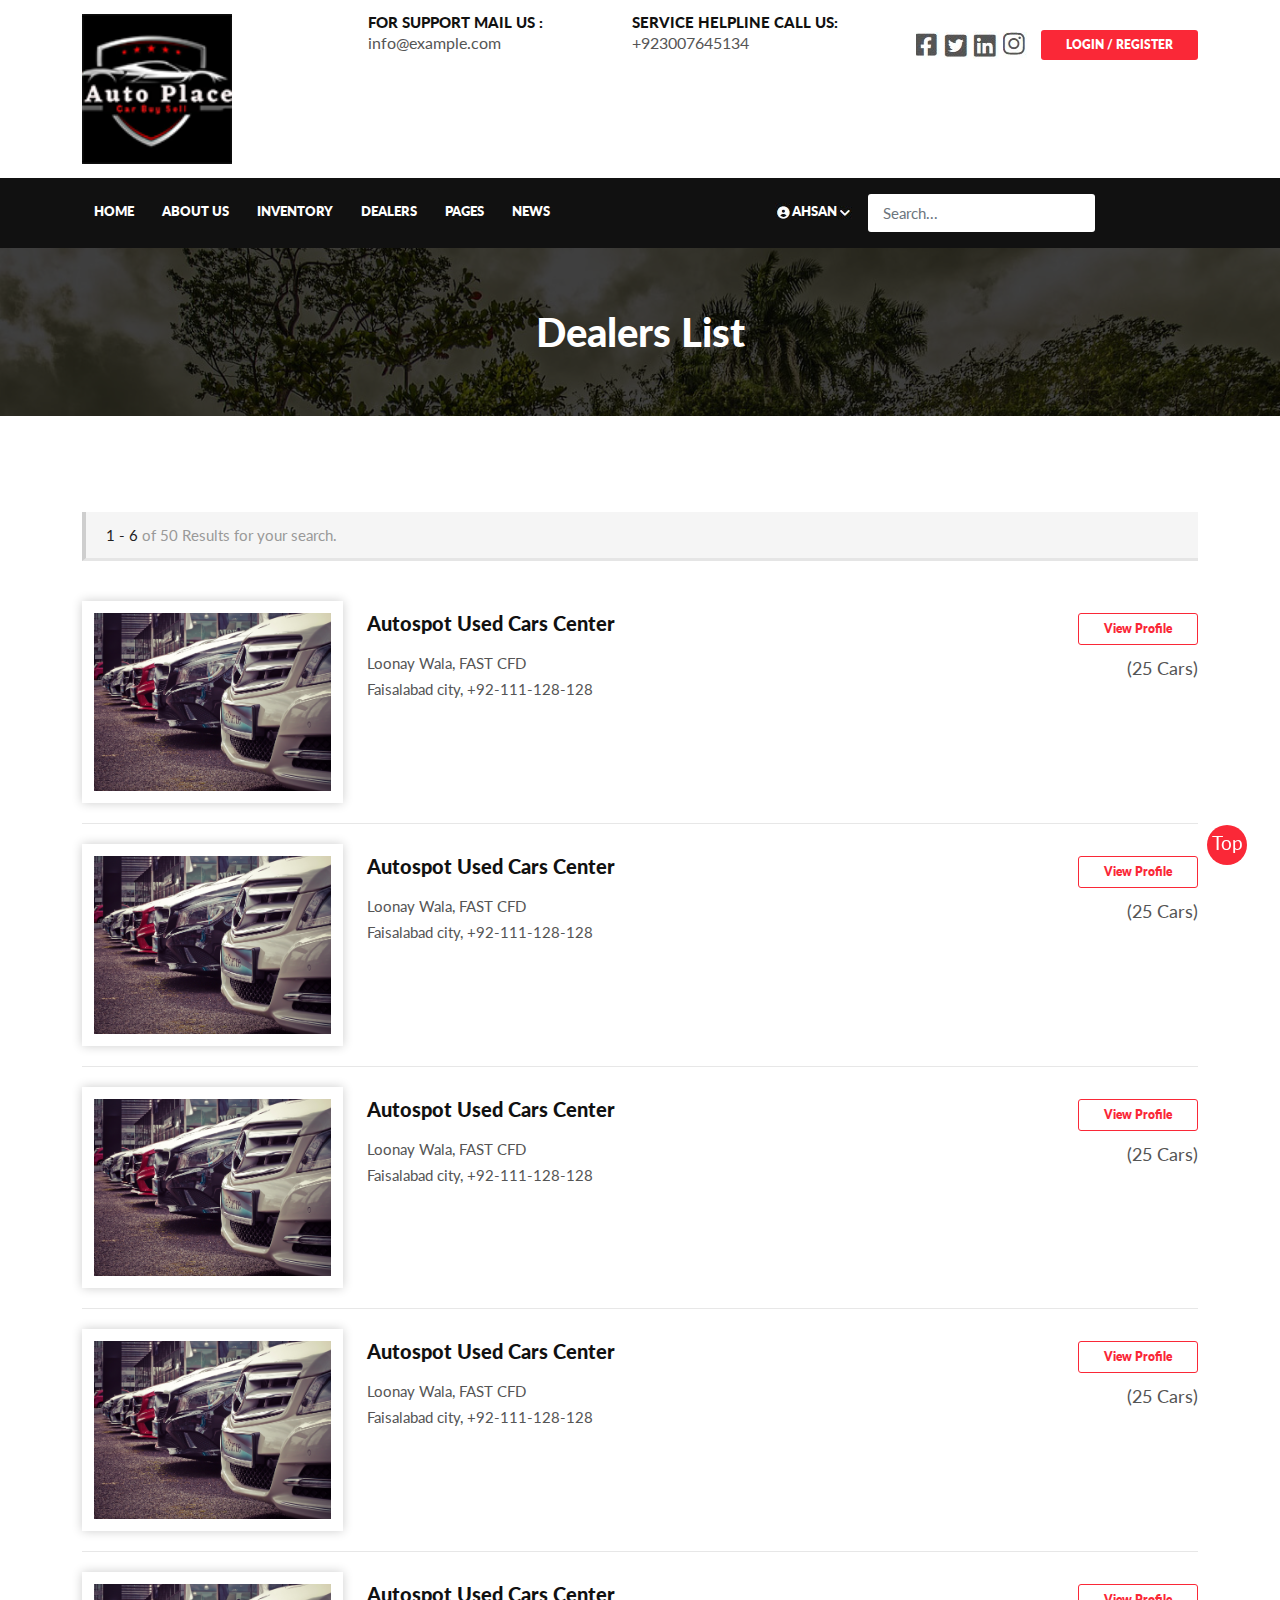
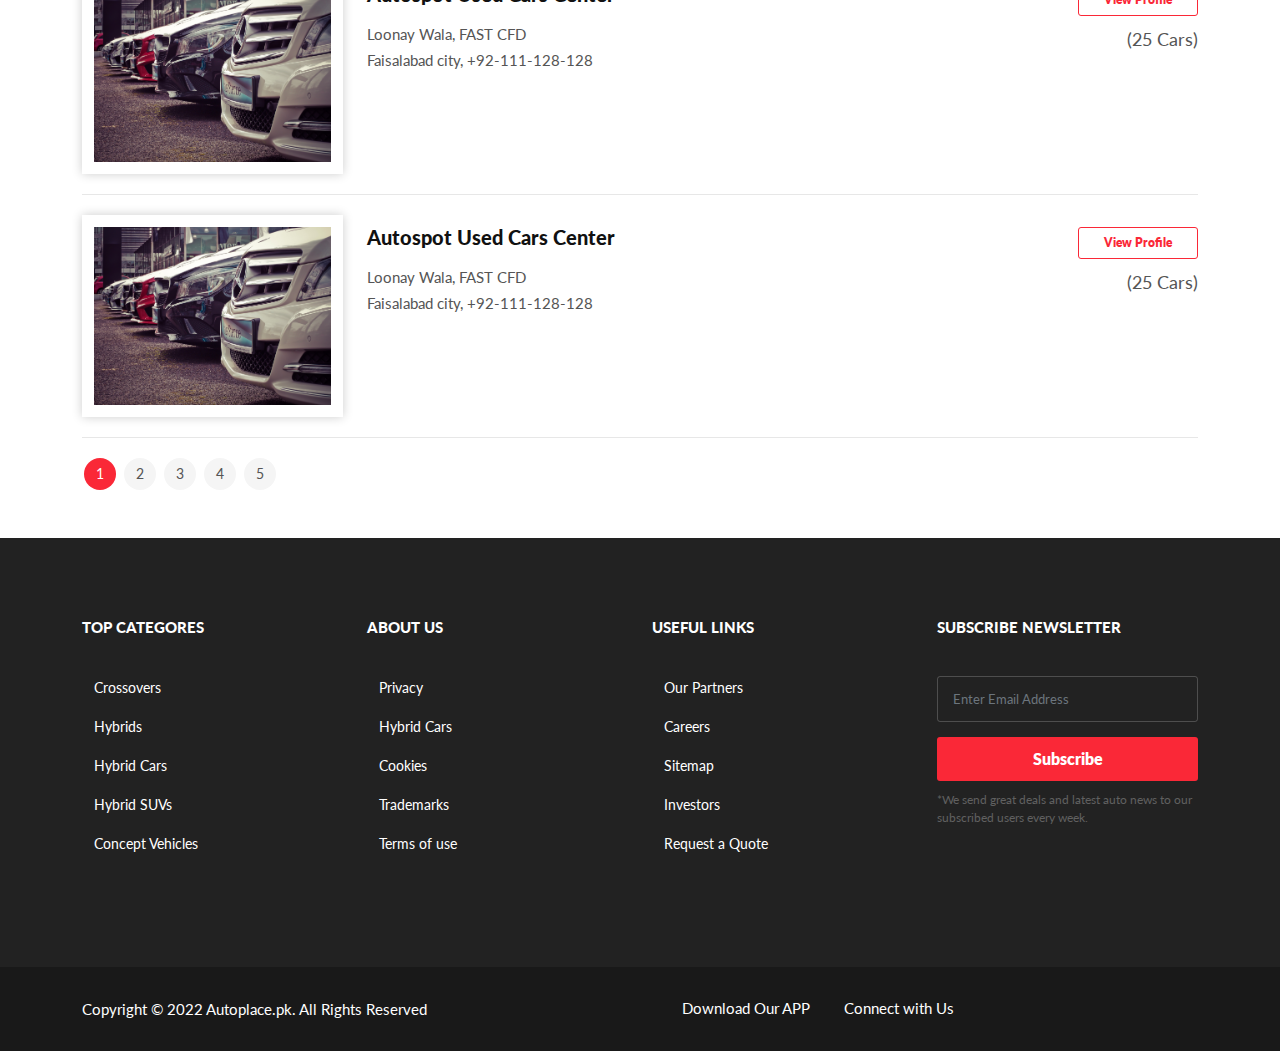
<file: AutoPlace_Car_Listings/1.5 Website Code Files/All Files_Version/AutoPlace/dealers-list.html>
<!DOCTYPE HTML>

<html lang="en">

<head>



<title>CarForYou - Responsive Car Dealer HTML5 Template</title>

<!--Bootstrap -->

<link rel="stylesheet" href="assets/css/bootstrap.min.css" type="text/css">

<!--Custome Style -->

<link rel="stylesheet" href="assets/css/style.css" type="text/css">

<link rel="stylesheet" href="assets/css/custom.css" type="text/css">


   


<!-- Google-Font-->

<link href="https://fonts.googleapis.com/css?family=Lato:300,400,700,900" rel="stylesheet">



</head>

<body id="index1">





<!--Header-->

<header>


  <div class="default-header">

    <div class="container">

      <div class="row">

        <div class="col-sm-3 col-md-2">

          <div class="logo"> <a href="index.html"><img src=" assets\images\logo new.png" style="width:150px;height:150px;" alt="image"/></a> </div>

        </div>

        <div class="col-sm-9 col-md-10">

          <div class="header_info">

            <div class="header_widgets">

              

              <p class="uppercase_text">For Support Mail us : </p>

              <a href="mailto:info@example.com">info@example.com</a> </div>

            <div class="header_widgets">

              

              <p class="uppercase_text">Service Helpline Call Us: </p>

              <a href="tel:+923007645134">+923007645134</a> </div>

            <div class="social-follow">

              <ul>

                <li><img src="assets/images/facebook.jpg" alt="image"/></li>

                <li><img src="assets/images/twitter.jpg" alt="image"/></li>

                <li><img src="assets/images/linkin.jpg" alt="image"/></li>

                <li><img src="assets/images/insta.jpg" alt="image"/></li>

              </ul>

            </div>

            <div class="login_btn"> <a href="form.html" class="btn btn-xs uppercase" data-bs-toggle="modal" data-bs-dismiss="modal">Login / Register</a> </div>

          </div>

        </div>

      </div>

    </div>

  </div>

  

 <!-- Navigation -->

  <nav id="navigation_bar" class="navbar navbar-expand-lg">

    <div class="container">

	<div class="row header-row desktop">

      <div class="navbar-header">

        <button class="navbar-toggler" type="button" data-bs-toggle="collapse" data-bs-target="#navbarSupportedContent" aria-controls="navbarSupportedContent" aria-expanded="false" aria-label="Toggle navigation"> <i class="fa fa-bars"></i> </button>

      </div>

      

      <div class="collapse navbar-collapse" id="navbarSupportedContent">

        <ul class="nav navbar-nav">

          <li><a href="index.html">Home</a></li>

          <li><a href="about-us.html">About Us</a></li>

          <li><a href="listing-classic.html" >Inventory</a> </li>

          <li ><a href="dealers-list.html">Dealers</a></li>

          <li ><a href="#" id="dropdownMenuButton4" data-bs-toggle="dropdown" aria-expanded="false">Pages</a>

            <ul class="dropdown-menu">

              <li><a href="services.html">Services</a></li>

              <li><a href="contact-us.html">Contact Us</a></li>

              <li><a href="compare.html">Compare Vehicles</a></li>

              <li><a href="faq.html">FAQ</a></li>

            </ul>

          </li>
		  
		  	  
		  

          <li><a href="blog-left-sidebar.html">News</a>

          </li>

        </ul>

      </div>
	  
	  
	  
	  

	  <div class="header_wrap">

        <div >

			<ul class="nav navbar-nav" > 
			

             <li><a href="#" id="dropdownMenuButton1"  data-bs-toggle="dropdown" aria-expanded="false"><img src="assets/images/s.jpg" alt="image"/>Ahsan<img src="assets/images/arr_d.jpg" alt="image"/> </a>

              <ul class="dropdown-menu" >

                <li><a href="profile-settings.html">Profile Settings</a></li>

                <li><a  href="blog-left-sidebar.html">My Vehicles</a></li>

                <li><a href="blog-left-sidebar.html">Post a Vehicle</a></li>

                <li><a href="#">Sign Out</a></ul></li>
				
				<div class="header_search">

            <input type="text" placeholder="Search..." class="form-control">    

        </div>
          </ul>
		
        </div>     

      </div>

  </div>
	</div>
	
  </nav>

  <!-- Navigation end --> 

  
  

</header>


<!-- /Header --> 

<!--Page Header-->
<section class="page-header profile_page">
  <div class="container">
    <div class="page-header_wrap">
      <div class="page-heading">
        <h1>Dealers List</h1>
      </div>
    </div>
  </div>
  <!-- Dark Overlay-->
  <div class="dark-overlay"></div>
</section>
<!-- /Page Header--> 

<!--Dealers-list-->
<br>
<br>
<br>
<br>
<section >
  <div class="container">
    <div class="result-sorting-wrapper">
      <div class="sorting-count">
        <p>1 - 6 <span>of 50 Results for your search.</span></p>
      </div>
    </div>
    <div >
      <div class="dealers_listing">
        <div class="row">
          <div class="col-sm-3 col-xs-4">
            <div class="dealer_logo"> <a href="#"><img src=" assets\images\0 (13).jpg" alt="image"></a> </div>
          </div>
          <div class="col-sm-6 col-xs-8">
            <div class="dealer_info">
              <h5><a href="#">Autospot Used Cars Center </a></h5>
              <p>Loonay Wala, FAST CFD<br>
                Faisalabad city, +92-111-128-128</p>
            </div>
          </div>
          <div class="col-sm-3 col-xs-12">
            <div class="view_profile"> <a href="#" class="btn btn-xs outline">View Profile</a>
              <p>(25 Cars)</p>
            </div>
          </div>
        </div>
      </div>
	  
      <div class="dealers_listing">
        <div class="row">
          <div class="col-sm-3 col-xs-4">
            <div class="dealer_logo"> <a href="#"><img src=" assets\images\0 (13).jpg" alt="image"></a> </div>
          </div>
          <div class="col-sm-6 col-xs-8">
            <div class="dealer_info">
              <h5><a href="#">Autospot Used Cars Center </a></h5>
              <p>Loonay Wala, FAST CFD<br>
                Faisalabad city, +92-111-128-128</p>
            </div>
          </div>
          <div class="col-sm-3 col-xs-12">
            <div class="view_profile"> <a href="#" class="btn btn-xs outline">View Profile</a>
              <p>(25 Cars)</p>
            </div>
          </div>
        </div>
      </div>
      <div class="dealers_listing">
        <div class="row">
          <div class="col-sm-3 col-xs-4">
            <div class="dealer_logo"> <a href="#"><img src=" assets\images\0 (13).jpg" alt="image"></a> </div>
          </div>
          <div class="col-sm-6 col-xs-8">
            <div class="dealer_info">
              <h5><a href="#">Autospot Used Cars Center </a></h5>
              <p>Loonay Wala, FAST CFD<br>
                Faisalabad city, +92-111-128-128</p>
            </div>
          </div>
          <div class="col-sm-3 col-xs-12">
            <div class="view_profile"> <a href="#" class="btn btn-xs outline">View Profile</a>
              <p>(25 Cars)</p>
            </div>
          </div>
        </div>
      </div>
      <div class="dealers_listing">
        <div class="row">
          <div class="col-sm-3 col-xs-4">
            <div class="dealer_logo"> <a href="#"><img src=" assets\images\0 (13).jpg" alt="image"></a> </div>
          </div>
          <div class="col-sm-6 col-xs-8">
            <div class="dealer_info">
              <h5><a href="#">Autospot Used Cars Center </a></h5>
              <p>Loonay Wala, FAST CFD<br>
                Faisalabad city, +92-111-128-128</p>
            </div>
          </div>
          <div class="col-sm-3 col-xs-12">
            <div class="view_profile"> <a href="#" class="btn btn-xs outline">View Profile</a>
              <p>(25 Cars)</p>
            </div>
          </div>
        </div>
      </div>
      <div class="dealers_listing">
        <div class="row">
          <div class="col-sm-3 col-xs-4">
            <div class="dealer_logo"> <a href="#"><img src=" assets\images\0 (13).jpg" alt="image"></a> </div>
          </div>
          <div class="col-sm-6 col-xs-8">
            <div class="dealer_info">
              <h5><a href="#">Autospot Used Cars Center </a></h5>
              <p>Loonay Wala, FAST CFD<br>
                Faisalabad city, +92-111-128-128</p>
            </div>
          </div>
          <div class="col-sm-3 col-xs-12">
            <div class="view_profile"> <a href="#" class="btn btn-xs outline">View Profile</a>
              <p>(25 Cars)</p>
            </div>
          </div>
        </div>
      </div>
      <div class="dealers_listing">
        <div class="row">
          <div class="col-sm-3 col-xs-4">
            <div class="dealer_logo"> <a href="#"><img src=" assets\images\0 (13).jpg" alt="image"></a> </div>
          </div>
          <div class="col-sm-6 col-xs-8">
            <div class="dealer_info">
              <h5><a href="#">Autospot Used Cars Center </a></h5>
              <p>Loonay Wala, FAST CFD<br>
                Faisalabad city, +92-111-128-128</p>
            </div>
          </div>
          <div class="col-sm-3 col-xs-12">
            <div class="view_profile"> <a href="#" class="btn btn-xs outline">View Profile</a>
              <p>(25 Cars)</p>
            </div>
          </div>
        </div>
      </div>
    </div>
    <div class="pagination">
      <ul>
        <li class="current">1</li>
        <li><a href="#">2</a></li>
        <li><a href="#">3</a></li>
        <li><a href="#">4</a></li>
        <li><a href="#">5</a></li>
      </ul>
    </div>
  </div>
</section>
<!--/Dealers-list--> 

<br>
<br>
<!--Footer -->

<footer>

  <div class="footer-top">

    <div class="container">

      <div class="row">

        <div class="col-md-3 col-sm-6">

          <h6>Top Categores</h6>

          <ul>

            <li><a href="#">Crossovers</a></li>

            <li><a href="#">Hybrids</a></li>

            <li><a href="#">Hybrid Cars</a></li>

            <li><a href="#">Hybrid SUVs</a></li>

            <li><a href="#">Concept Vehicles</a></li>

          </ul>

        </div>

        <div class="col-md-3 col-sm-6">

          <h6>About Us</h6>

          <ul>

            <li><a href="#">Privacy</a></li>

            <li><a href="#">Hybrid Cars</a></li>

            <li><a href="#">Cookies</a></li>

            <li><a href="#">Trademarks</a></li>

            <li><a href="#">Terms of use</a></li>

          </ul>

        </div>

        <div class="col-md-3 col-sm-6">

          <h6>Useful Links</h6>

          <ul>

            <li><a href="#">Our Partners</a></li>

            <li><a href="#">Careers</a></li>

            <li><a href="#">Sitemap</a></li>

            <li><a href="#">Investors</a></li>

            <li><a href="#">Request a Quote</a></li>

          </ul>

        </div>

        <div class="col-md-3 col-sm-6">

          <h6>Subscribe Newsletter</h6>

          <div class="newsletter-form">

            <form>

              <div class="form-group">

                <input type="email" class="form-control newsletter-input" required placeholder="Enter Email Address" />

              </div>

              <button type="submit" class="btn btn-block">Subscribe</button>

            </form>

            <p class="subscribed-text">*We send great deals and latest auto news to our subscribed users every week.</p>

          </div>

        </div>

      </div>

    </div>

  </div>

  <div class="footer-bottom">

    <div class="container">

      <div class="row">

        

        <div class="col-md-6">

          <p class="copy-right">Copyright &copy; 2022 Autoplace.pk. All Rights Reserved</p>

        </div>

		<div class="col-md-6 text-right">

          <div class="footer_widget">

            <p>Download Our APP</p>



          </div>

          <div class="footer_widget">

            <p>Connect with Us</p>

            
          </div>

        </div>

      </div>

    </div>

  </div>

</footer>

<!-- /Footer--> 



<!--Back to top-->

<div id="back-top" class="back-top"> <a href="#">Top</a> </div>

<!--/Back to top--> 


</body>
</html>
</file>
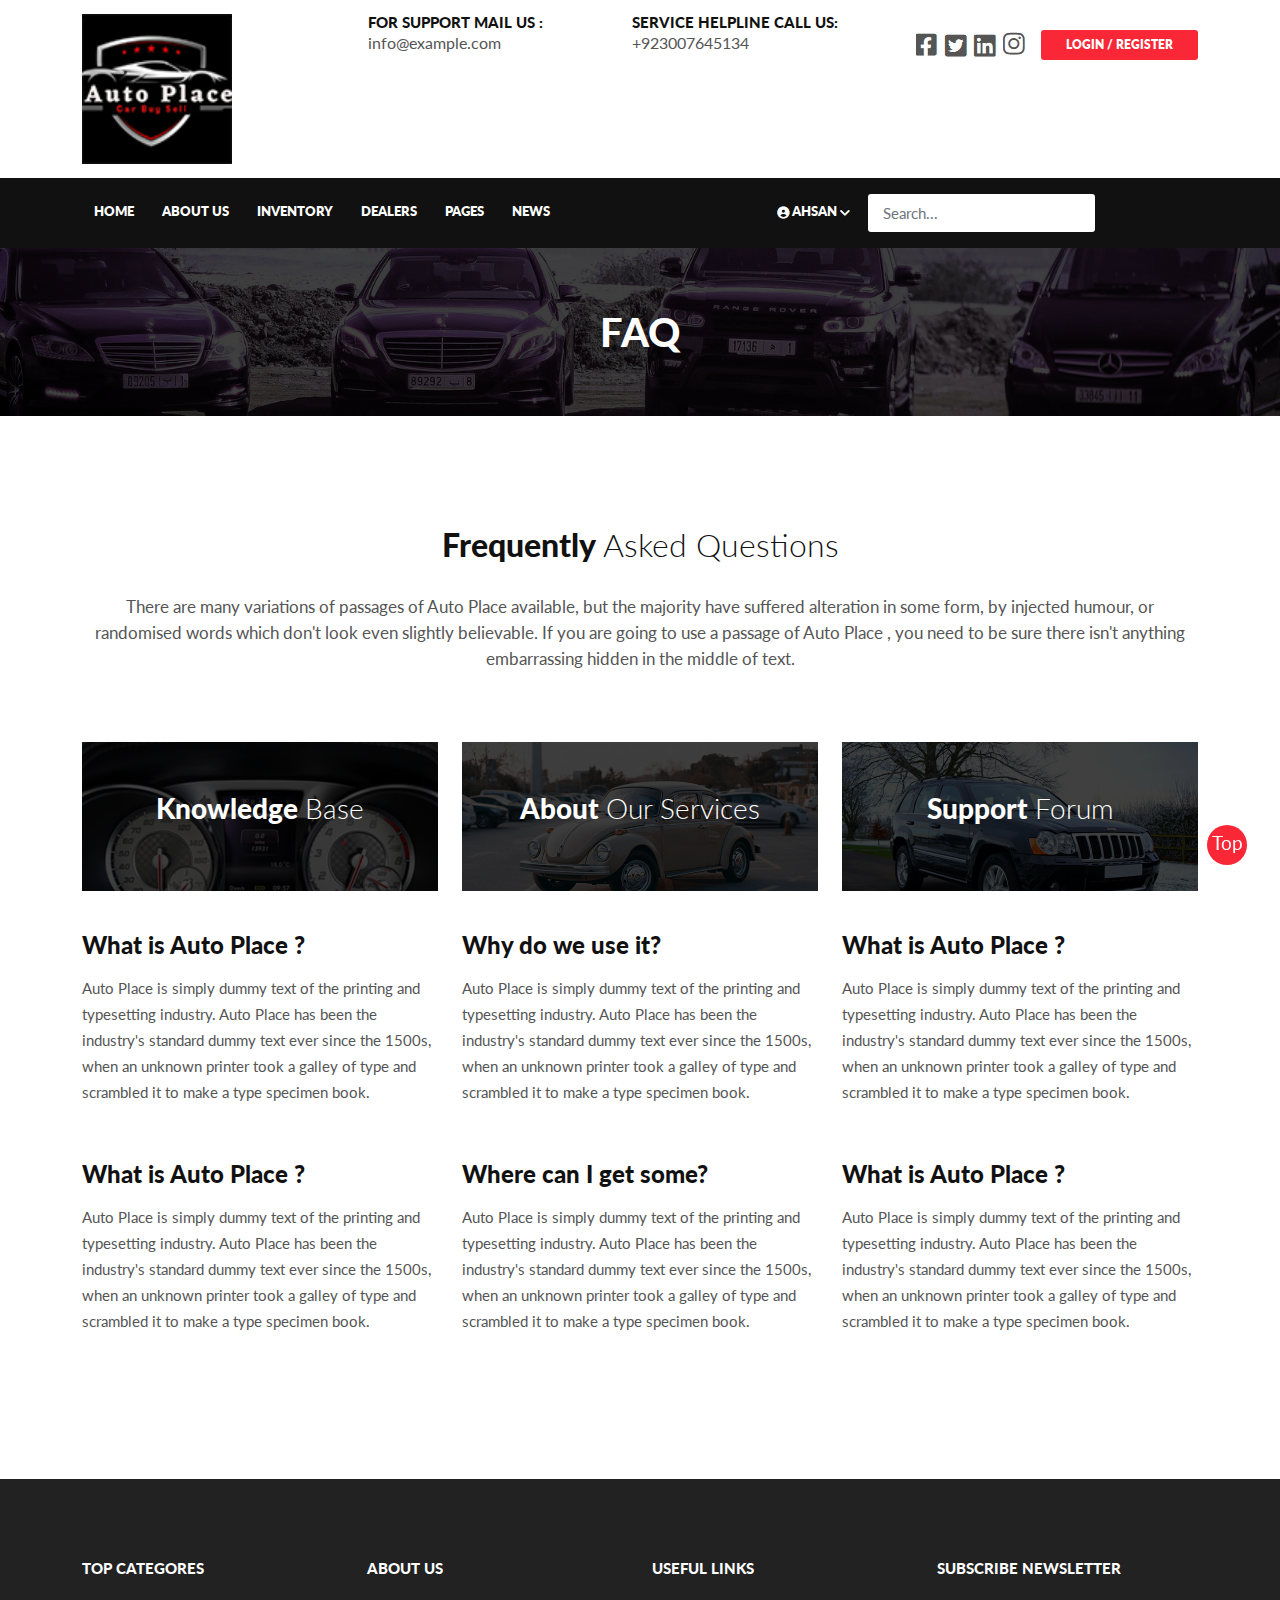
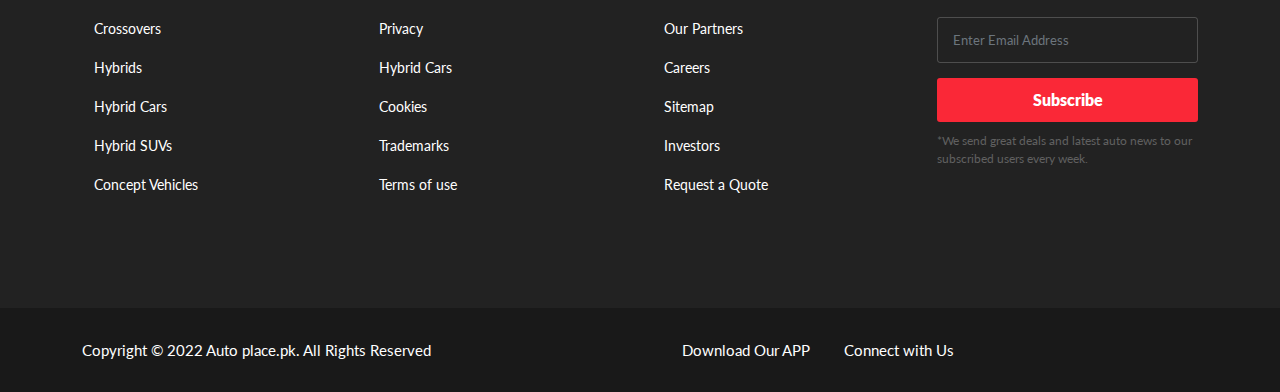
<file: AutoPlace_Car_Listings/1.5 Website Code Files/All Files_Version/AutoPlace/faq.html>
<!DOCTYPE HTML>

<html lang="en">

<head>



<title>CarForYou - Responsive Car Dealer HTML5 Template</title>

<!--Bootstrap -->

<link rel="stylesheet" href="assets/css/bootstrap.min.css" type="text/css">

<!--Custome Style -->

<link rel="stylesheet" href="assets/css/style.css" type="text/css">

<link rel="stylesheet" href="assets/css/custom.css" type="text/css">


   


<!-- Google-Font-->

<link href="https://fonts.googleapis.com/css?family=Lato:300,400,700,900" rel="stylesheet">



</head>

<body >





<!--Header-->

<header>


  <div class="default-header">

    <div class="container">

      <div class="row">

        <div class="col-sm-3 col-md-2">

          <div class="logo"> <a href="index.html"><img src=" assets\images\logo new.png" style="width:150px;height:150px;" alt="image"/></a> </div>

        </div>

        <div class="col-sm-9 col-md-10">

          <div class="header_info">

            <div class="header_widgets">

              

              <p class="uppercase_text">For Support Mail us : </p>

              <a href="mailto:info@example.com">info@example.com</a> </div>

            <div class="header_widgets">

              

              <p class="uppercase_text">Service Helpline Call Us: </p>

              <a href="tel:+923007645134">+923007645134</a> </div>

            <div class="social-follow">

              <ul>

                <li><img src="assets/images/facebook.jpg" alt="image"/></li>

                <li><img src="assets/images/twitter.jpg" alt="image"/></li>

                <li><img src="assets/images/linkin.jpg" alt="image"/></li>

                <li><img src="assets/images/insta.jpg" alt="image"/></li>

              </ul>

            </div>

            <div class="login_btn"> <a href="form.html" class="btn btn-xs uppercase" data-bs-toggle="modal" data-bs-dismiss="modal">Login / Register</a> </div>

          </div>

        </div>

      </div>

    </div>

  </div>

  

 <!-- Navigation -->

  <nav id="navigation_bar" class="navbar navbar-expand-lg">

    <div class="container">

	<div class="row header-row desktop">

      <div class="navbar-header">

        <button class="navbar-toggler" type="button" data-bs-toggle="collapse" data-bs-target="#navbarSupportedContent" aria-controls="navbarSupportedContent" aria-expanded="false" aria-label="Toggle navigation"> <i class="fa fa-bars"></i> </button>

      </div>

      

      <div class="collapse navbar-collapse" id="navbarSupportedContent">

        <ul class="nav navbar-nav">

          <li><a href="index.html">Home</a></li>

          <li><a href="about-us.html">About Us</a></li>

          <li><a href="listing-classic.html" >Inventory</a> </li>

          <li ><a href="dealers-list.html">Dealers</a></li>

          <li ><a href="#" id="dropdownMenuButton4" data-bs-toggle="dropdown" aria-expanded="false">Pages</a>

            <ul class="dropdown-menu">

              <li><a href="services.html">Services</a></li>

              <li><a href="contact-us.html">Contact Us</a></li>

              <li><a href="compare.html">Compare Vehicles</a></li>

              <li><a href="faq.html">FAQ</a></li>

            </ul>

          </li>
		  
		  	  
		  

          <li><a href="blog-left-sidebar.html">News</a>

          </li>

        </ul>

      </div>
	  
	  
	  
	  

	  <div class="header_wrap">

        <div >

			<ul class="nav navbar-nav" > 
			

             <li><a href="#" id="dropdownMenuButton1"  data-bs-toggle="dropdown" aria-expanded="false"><img src="assets/images/s.jpg" alt="image"/>Ahsan<img src="assets/images/arr_d.jpg" alt="image"/> </a>

              <ul class="dropdown-menu" >

                <li><a href="profile-settings.html">Profile Settings</a></li>

                <li><a  href="blog-left-sidebar.html">My Vehicles</a></li>

                <li><a href="blog-left-sidebar.html">Post a Vehicle</a></li>

                <li><a href="#">Sign Out</a></ul></li>
				
				<div class="header_search">

            <input type="text" placeholder="Search..." class="form-control">    

        </div>
          </ul>
		
        </div>     

      </div>

  </div>
	</div>
	
  </nav>

  <!-- Navigation end --> 

  
  

</header>


<!-- /Header --> 

<!--Page Header-->
<section class="page-header ">
  <div class="container">
    <div class="page-header_wrap">
      <div class="page-heading">
        <h1>FAQ</h1>
      </div>
    </div>
  </div>
  <!-- Dark Overlay-->
  <div class="dark-overlay"></div>
</section>
<!-- /Page Header--> 

<!--FAQ-->
<section class="faq section-padding">
  <div class="container">
    <div class="section-header text-center">
      <h2>Frequently <span>Asked Questions</span></h2>
      <p>There are many variations of passages of Auto Place  available, but the majority have suffered alteration in some form, by injected humour, or randomised words which don't look even slightly believable. If you are going to use a passage of Auto Place , you need to be sure there isn't anything embarrassing hidden in the middle of text. </p>
    </div>
    <div class="row">
      <div class="col-md-4">
        <div class="faq_category white-text knowledge_base_faq">
          <div class="div_zindex">
            <h3>Knowledge <span>Base</span></h3>
          </div>
          <div class="dark-overlay"></div>
        </div>
        <div class="faq_text">
          <h4>What is Auto Place ?</h4>
          <p>Auto Place  is simply dummy text of the printing and typesetting industry. Auto Place  has been the industry's standard dummy text ever since the 1500s, when an unknown printer took a galley of type and scrambled it to make a type specimen book.</p>
        </div>
        <div class="faq_text">
          <h4>What is Auto Place ?</h4>
          <p>Auto Place  is simply dummy text of the printing and typesetting industry. Auto Place  has been the industry's standard dummy text ever since the 1500s, when an unknown printer took a galley of type and scrambled it to make a type specimen book.</p>
        </div>
      </div>
      <div class="col-md-4">
        <div class="faq_category white-text about_services_faq">
          <div class="div_zindex">
            <h3>About <span>Our Services</span></h3>
          </div>
          <div class="dark-overlay"></div>
        </div>
        <div class="faq_text">
          <h4>Why do we use it?</h4>
          <p>Auto Place  is simply dummy text of the printing and typesetting industry. Auto Place  has been the industry's standard dummy text ever since the 1500s, when an unknown printer took a galley of type and scrambled it to make a type specimen book.</p>
        </div>
        <div class="faq_text">
          <h4>Where can I get some?</h4>
          <p>Auto Place  is simply dummy text of the printing and typesetting industry. Auto Place  has been the industry's standard dummy text ever since the 1500s, when an unknown printer took a galley of type and scrambled it to make a type specimen book.</p>
        </div>
      </div>
      <div class="col-md-4">
        <div class="faq_category white-text support_faq">
          <div class="div_zindex">
            <h3>Support <span>Forum</span></h3>
          </div>
          <div class="dark-overlay"></div>
        </div>
        <div class="faq_text">
          <h4>What is Auto Place ?</h4>
          <p>Auto Place  is simply dummy text of the printing and typesetting industry. Auto Place  has been the industry's standard dummy text ever since the 1500s, when an unknown printer took a galley of type and scrambled it to make a type specimen book.</p>
        </div>
        <div class="faq_text">
          <h4>What is Auto Place ?</h4>
          <p>Auto Place  is simply dummy text of the printing and typesetting industry. Auto Place  has been the industry's standard dummy text ever since the 1500s, when an unknown printer took a galley of type and scrambled it to make a type specimen book.</p>
        </div>
      </div>
    </div>
  </div>
</section>
<!-- /FAQ--> 


<!--Footer -->

<footer>

  <div class="footer-top">

    <div class="container">

      <div class="row">

        <div class="col-md-3 col-sm-6">

          <h6>Top Categores</h6>

          <ul>

            <li><a href="#">Crossovers</a></li>

            <li><a href="#">Hybrids</a></li>

            <li><a href="#">Hybrid Cars</a></li>

            <li><a href="#">Hybrid SUVs</a></li>

            <li><a href="#">Concept Vehicles</a></li>

          </ul>

        </div>

        <div class="col-md-3 col-sm-6">

          <h6>About Us</h6>

          <ul>

            <li><a href="#">Privacy</a></li>

            <li><a href="#">Hybrid Cars</a></li>

            <li><a href="#">Cookies</a></li>

            <li><a href="#">Trademarks</a></li>

            <li><a href="#">Terms of use</a></li>

          </ul>

        </div>

        <div class="col-md-3 col-sm-6">

          <h6>Useful Links</h6>

          <ul>

            <li><a href="#">Our Partners</a></li>

            <li><a href="#">Careers</a></li>

            <li><a href="#">Sitemap</a></li>

            <li><a href="#">Investors</a></li>

            <li><a href="#">Request a Quote</a></li>

          </ul>

        </div>

        <div class="col-md-3 col-sm-6">

          <h6>Subscribe Newsletter</h6>

          <div class="newsletter-form">

            <form>

              <div class="form-group">

                <input type="email" class="form-control newsletter-input" required placeholder="Enter Email Address" />

              </div>

              <button type="submit" class="btn btn-block">Subscribe</button>

            </form>

            <p class="subscribed-text">*We send great deals and latest auto news to our subscribed users every week.</p>

          </div>

        </div>

      </div>

    </div>

  </div>

  <div class="footer-bottom">

    <div class="container">

      <div class="row">

        

        <div class="col-md-6">

          <p class="copy-right">Copyright &copy; 2022 Auto place.pk. All Rights Reserved</p>

        </div>

		<div class="col-md-6 text-right">

          <div class="footer_widget">

            <p>Download Our APP</p>



          </div>

          <div class="footer_widget">

            <p>Connect with Us</p>

            
          </div>

        </div>

      </div>

    </div>

  </div>

</footer>

<!-- /Footer--> 



<!--Back to top-->

<div id="back-top" class="back-top"> <a href="#">Top</a> </div>

<!

</body>
</html>
</file>
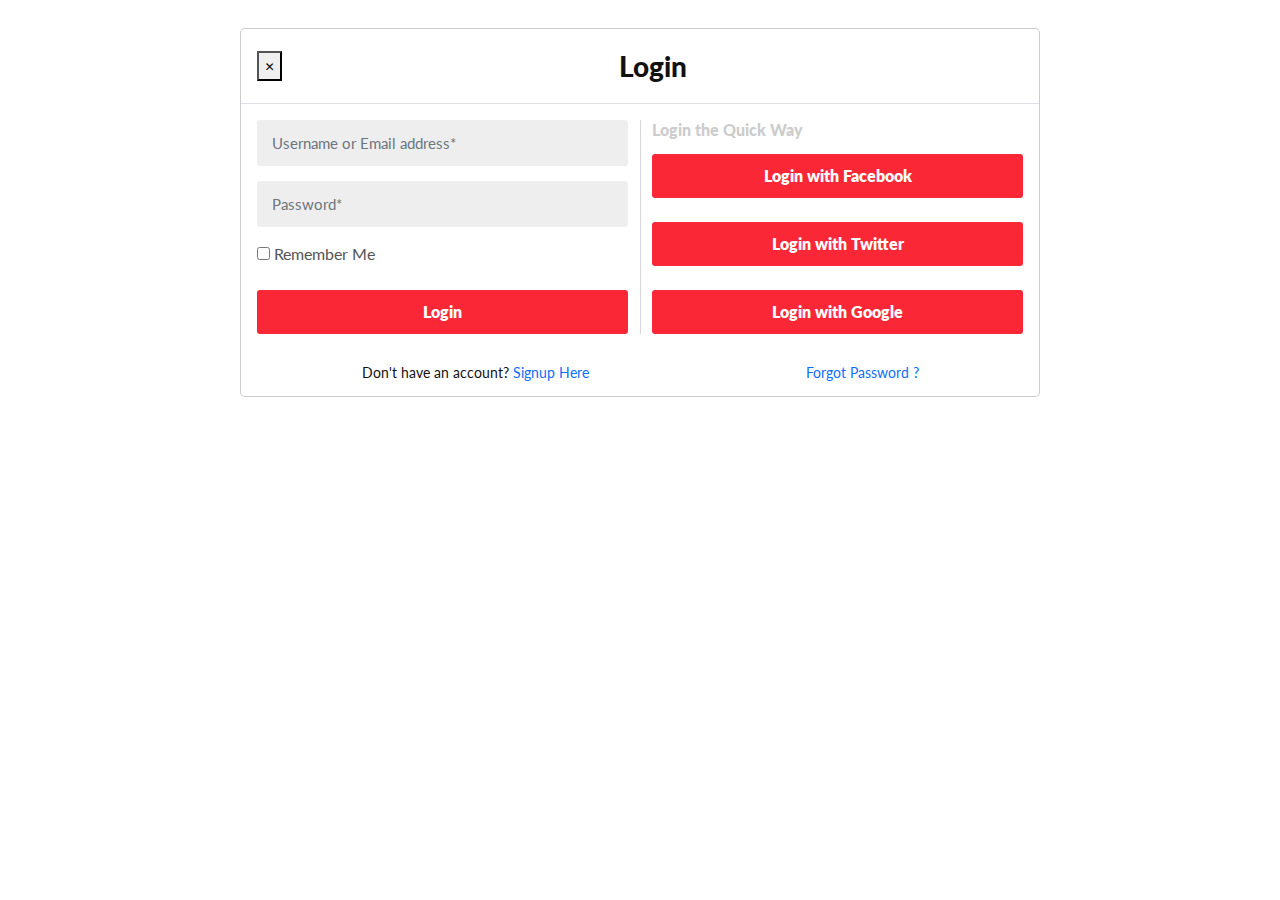
<file: AutoPlace_Car_Listings/1.5 Website Code Files/All Files_Version/AutoPlace/form.html>
<!DOCTYPE HTML>

<html lang="en">

<head>



<title>CarForYou - Responsive Car Dealer HTML5 Template</title>

<!--Bootstrap -->

<link rel="stylesheet" href="assets/css/bootstrap.min.css" type="text/css">

<!--Custome Style -->

<link rel="stylesheet" href="assets/css/style.css" type="text/css">

<link rel="stylesheet" href="assets/css/custom.css" type="text/css">

   


<!-- Google-Font-->

<link href="https://fonts.googleapis.com/css?family=Lato:300,400,700,900" rel="stylesheet">












</head>

<body>

<!--Login-Form -->

<div id="loginform">

  <div class="modal-dialog modal-lg" >

    <div class="modal-content">

      <div class="modal-header">

        <a href="index.html"><button type="button" class="close" >&times;</button></a>

        <h3 class="modal-title">Login</h3>

      </div>

      <div class="modal-body">

        

          <div class="login_wrap">

		  <div class="row">

            <div class="col-md-6 col-sm-6">

              <form>

                <div class="form-group">

                  <input type="text" class="form-control" placeholder="Username or Email address*">

                </div>

                <div class="form-group">

                  <input type="password" class="form-control" placeholder="Password*">

                </div>

                <div>

                  <input type="checkbox" id="remember">

                  <label for="remember">Remember Me</label>

                </div><br>

                <div>

                  <input type="submit" value="Login" class="btn btn-block">

                </div>

              </form>

            </div>

            <div class="col-md-6 col-sm-6">

              <h6 class="gray_text">Login the Quick Way</h6>

              <a  class="btn btn-block ">Login with Facebook</a>
			  <br>
			  <a  class="btn btn-block ">Login with Twitter</a>
			  <br>
			  <a href="#" class="btn btn-block ">Login with Google</a> </div>

            <div class="mid_divider"></div>

          </div>

        </div>

      </div>

      <div class="modal-footer text-center">

        <p>Don't have an account? <a href="registerF.html" >Signup Here</a></p>

        <p><a href="Fpass.html" >Forgot Password ?</a></p>

      </div>

    </div>

  </div>

</div>

</body>
<!--/Login-Form -->
</file>
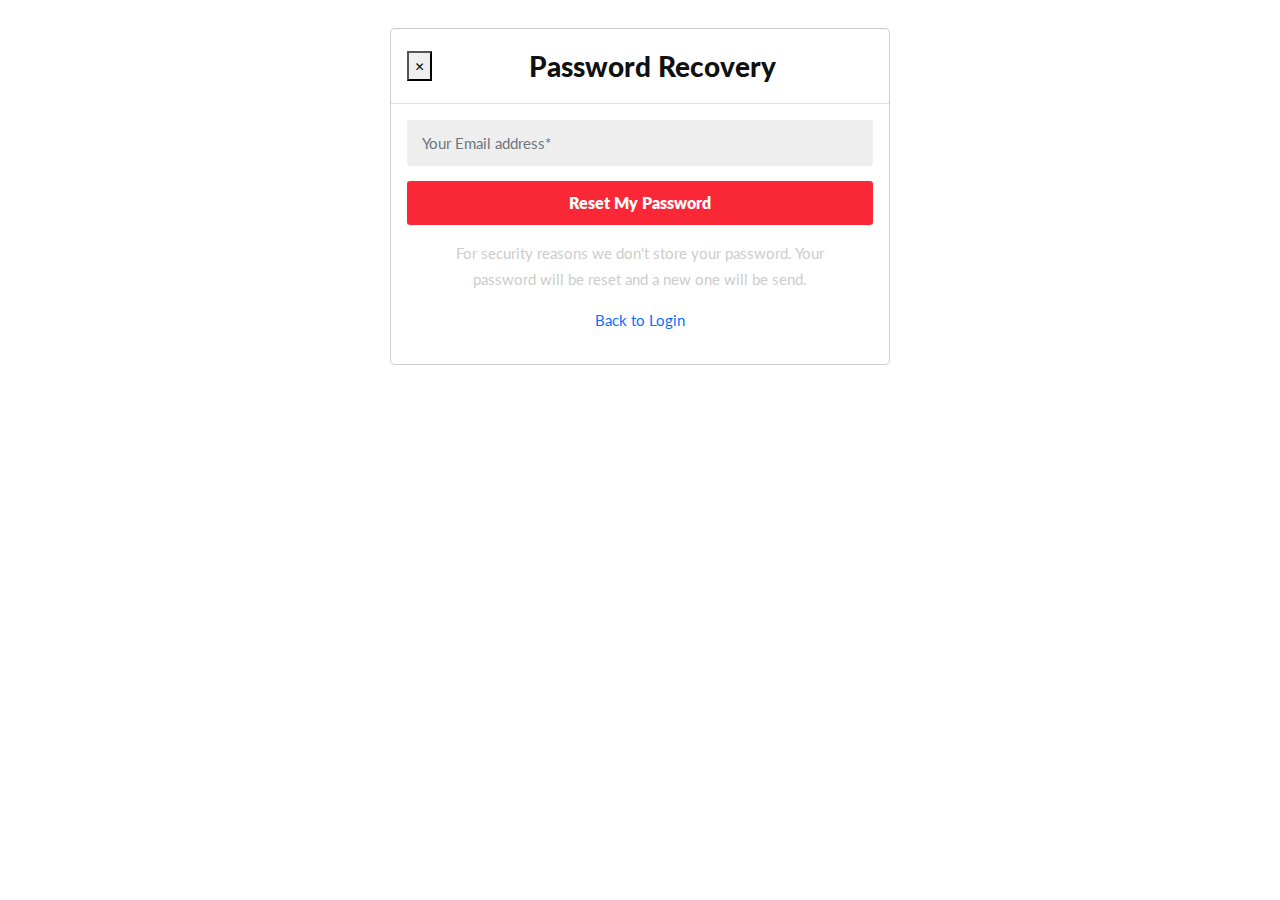
<file: AutoPlace_Car_Listings/1.5 Website Code Files/All Files_Version/AutoPlace/Fpass.html>
<!DOCTYPE HTML>

<html lang="en">

<head>



<title>CarForYou - Responsive Car Dealer HTML5 Template</title>

<!--Bootstrap -->

<link rel="stylesheet" href="assets/css/bootstrap.min.css" type="text/css">

<!--Custome Style -->

<link rel="stylesheet" href="assets/css/style.css" type="text/css">

<link rel="stylesheet" href="assets/css/custom.css" type="text/css">


   


<!-- Google-Font-->

<link href="https://fonts.googleapis.com/css?family=Lato:300,400,700,900" rel="stylesheet">






<!--Forgot-password-Form -->

<div >

  <div class="modal-dialog" >

    <div class="modal-content">

      <div class="modal-header">



         <a href="index.html"><button type="button" class="close" >&times;</button></a>

        <h3 class="modal-title">Password Recovery</h3>

      </div>

      <div class="modal-body">

        <div class="row">

          <div class="forgotpassword_wrap">

            <div class="col-md-12">

              <form>

                <div class="form-group">

                  <input type="email" class="form-control" placeholder="Your Email address*">

                </div>

                <div class="form-group">

                  <input type="submit" value="Reset My Password" class="btn btn-block">

                </div>

              </form>

              <div class="text-center">

                <p class="gray_text">For security reasons we don't store your password. Your password will be reset and a new one will be send.</p>


                <p><a href="form.html" >Back to Login</a></p>

              </div>

            </div>

          </div>

        </div>

      </div>

    </div>

  </div>

</div>

<!--/Forgot-password-Form -->
</file>
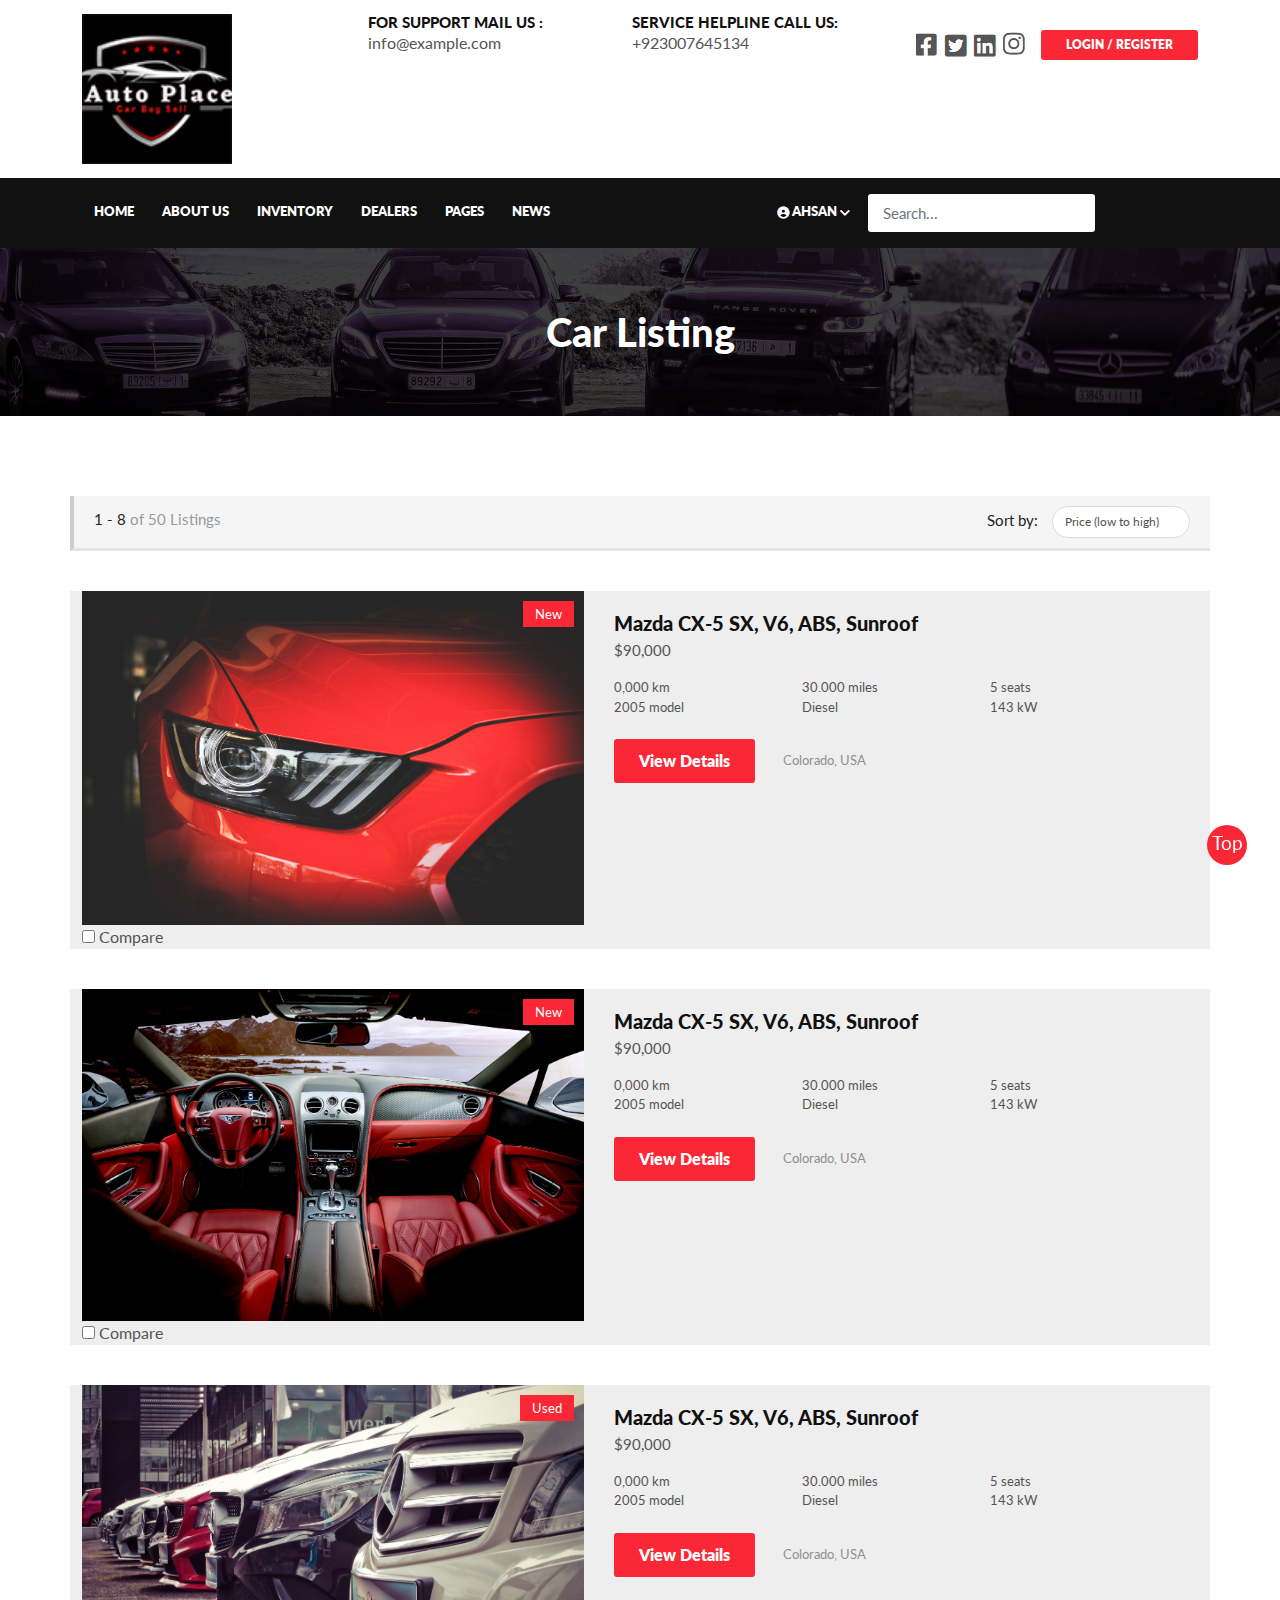
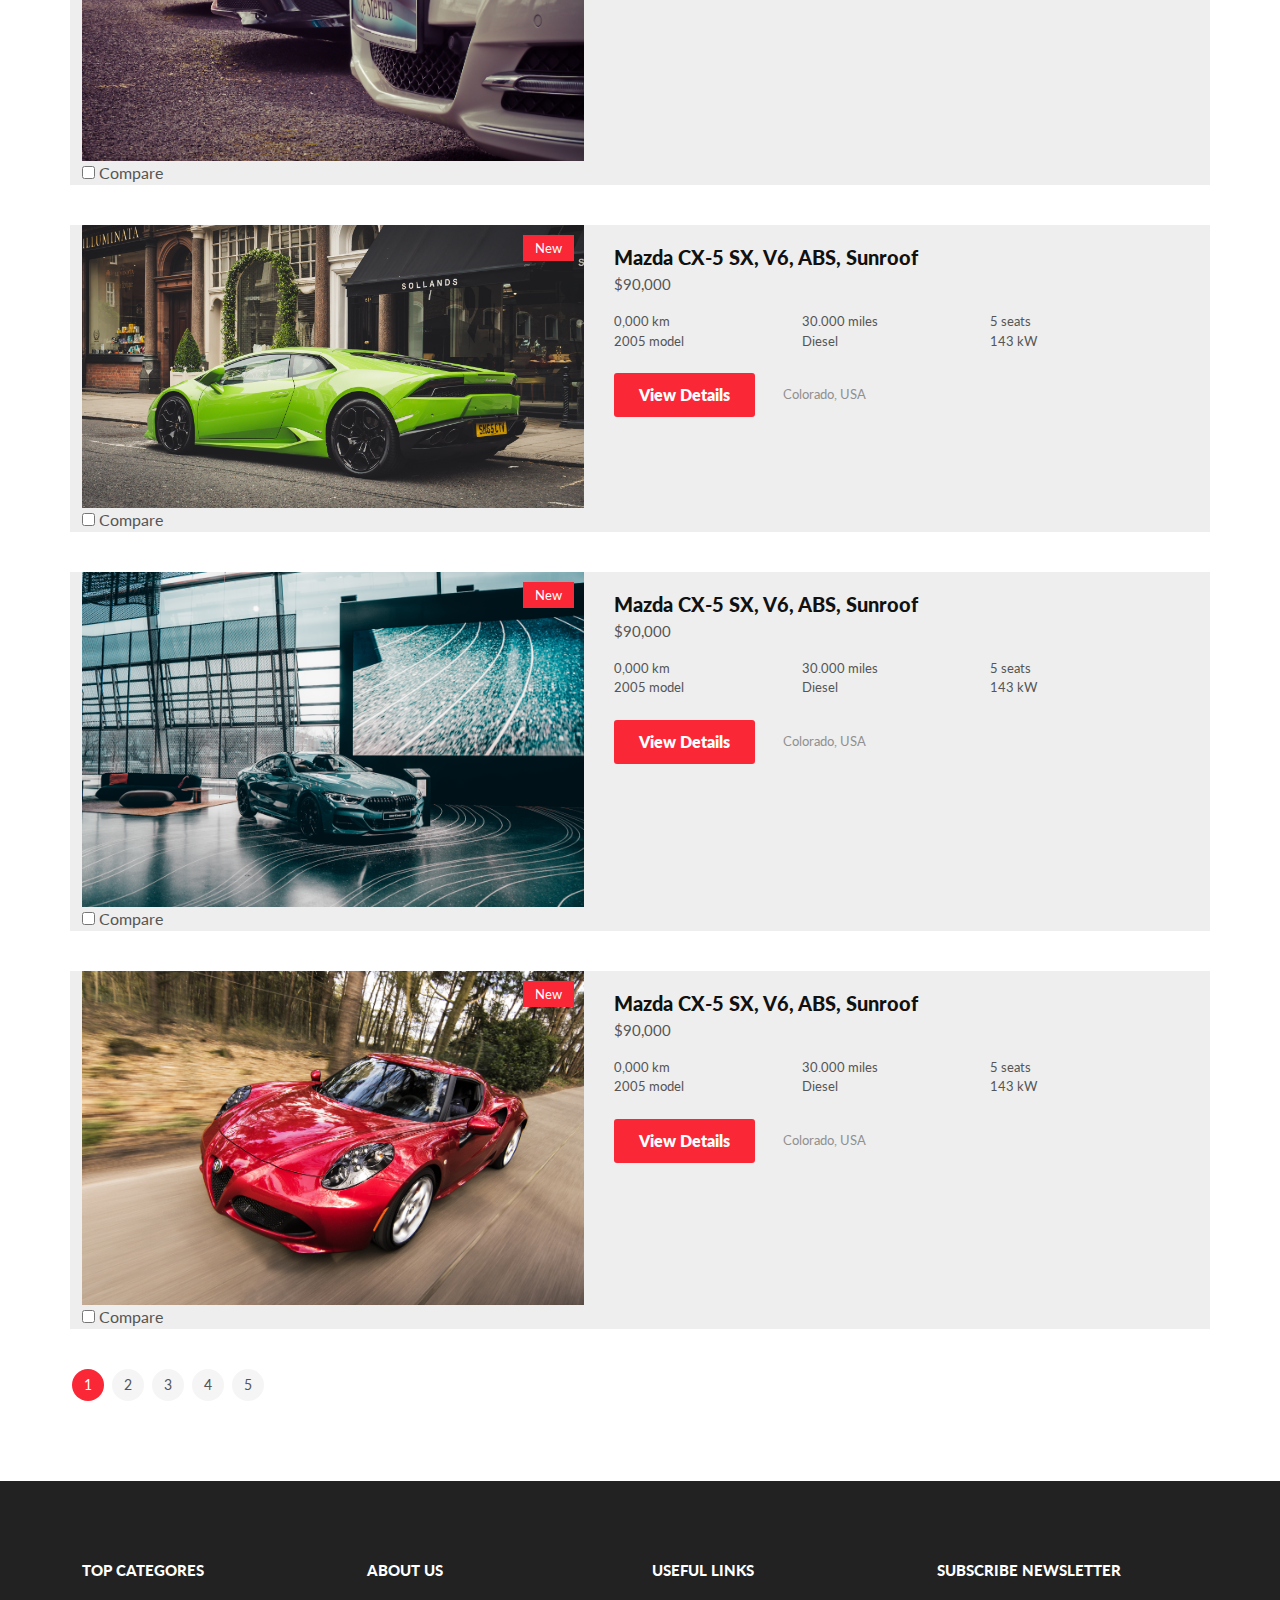
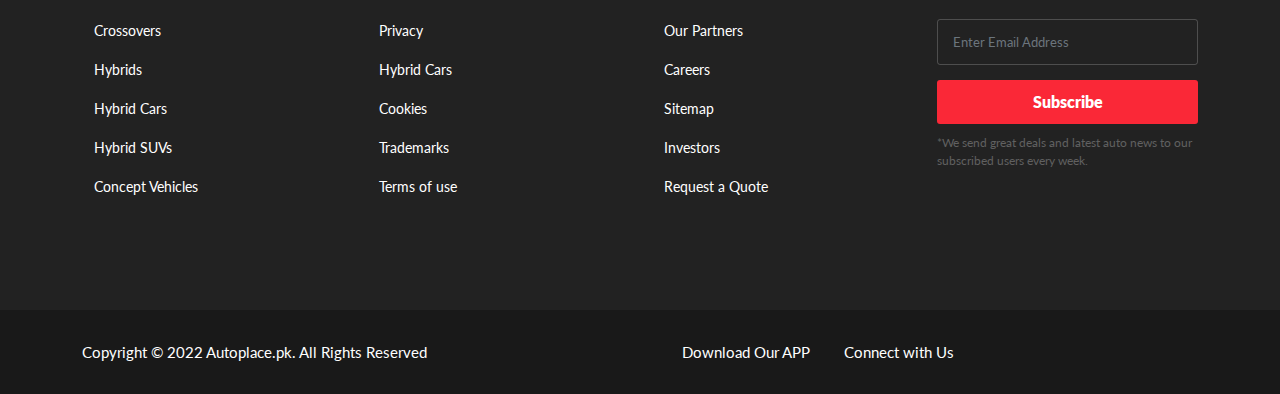
<file: AutoPlace_Car_Listings/1.5 Website Code Files/All Files_Version/AutoPlace/listing-classic.html>
<!DOCTYPE HTML>

<html lang="en">

<head>



<title>CarForYou - Responsive Car Dealer HTML5 Template</title>

<!--Bootstrap -->

<link rel="stylesheet" href="assets/css/bootstrap.min.css" type="text/css">

<!--Custome Style -->

<link rel="stylesheet" href="assets/css/style.css" type="text/css">

<link rel="stylesheet" href="assets/css/custom.css" type="text/css">


   


<!-- Google-Font-->

<link href="https://fonts.googleapis.com/css?family=Lato:300,400,700,900" rel="stylesheet">



</head>

<body id="index1">





<!--Header-->

<header>


  <div class="default-header">

    <div class="container">

      <div class="row">

        <div class="col-sm-3 col-md-2">

          <div class="logo"> <a href="index.html"><img src=" assets\images\logo new.png" style="width:150px;height:150px;" alt="image"/></a> </div>

        </div>

        <div class="col-sm-9 col-md-10">

          <div class="header_info">

            <div class="header_widgets">

              

              <p class="uppercase_text">For Support Mail us : </p>

              <a href="mailto:info@example.com">info@example.com</a> </div>

            <div class="header_widgets">

              

              <p class="uppercase_text">Service Helpline Call Us: </p>

              <a href="tel:+923007645134">+923007645134</a> </div>

            <div class="social-follow">

              <ul>

                <li><img src="assets/images/facebook.jpg" alt="image"/></li>

                <li><img src="assets/images/twitter.jpg" alt="image"/></li>

                <li><img src="assets/images/linkin.jpg" alt="image"/></li>

                <li><img src="assets/images/insta.jpg" alt="image"/></li>

              </ul>

            </div>

            <div class="login_btn"> <a href="form.html" class="btn btn-xs uppercase" data-bs-toggle="modal" data-bs-dismiss="modal">Login / Register</a> </div>

          </div>

        </div>

      </div>

    </div>

  </div>

  

 <!-- Navigation -->

  <nav id="navigation_bar" class="navbar navbar-expand-lg">

    <div class="container">

	<div class="row header-row desktop">

      <div class="navbar-header">

        

      </div>

      

      <div class="collapse navbar-collapse" id="navbarSupportedContent">

        <ul class="nav navbar-nav">

          <li><a href="index.html">Home</a></li>

          <li><a href="about-us.html">About Us</a></li>

          <li><a href="listing-classic.html" >Inventory</a> </li>

          <li ><a href="dealers-list.html">Dealers</a></li>

          <li ><a href="#" id="dropdownMenuButton4" data-bs-toggle="dropdown" aria-expanded="false">Pages</a>

            <ul class="dropdown-menu">

              <li><a href="services.html">Services</a></li>

              <li><a href="contact-us.html">Contact Us</a></li>

              <li><a href="compare.html">Compare Vehicles</a></li>

              <li><a href="faq.html">FAQ</a></li>

            </ul>

          </li>
		  
		  	  
		  

          <li><a href="blog-left-sidebar.html">News</a>

          </li>

        </ul>

      </div>
	  
	  
	  
	  

	  <div class="header_wrap">

        <div >

			<ul class="nav navbar-nav" > 
			

             <li><a href="#" id="dropdownMenuButton1"  data-bs-toggle="dropdown" aria-expanded="false"><img src="assets/images/s.jpg" alt="image"/>Ahsan<img src="assets/images/arr_d.jpg" alt="image"/> </a>

              <ul class="dropdown-menu" >

                <li><a href="profile-settings.html">Profile Settings</a></li>

                <li><a  href="blog-left-sidebar.html">My Vehicles</a></li>

                <li><a href="blog-left-sidebar.html">Post a Vehicle</a></li>

                <li><a href="#">Sign Out</a></ul></li>
				
				<div class="header_search">

            <input type="text" placeholder="Search..." class="form-control">    

        </div>
          </ul>
		
        </div>     

      </div>

  </div>
	</div>
	
  </nav>

  <!-- Navigation end --> 

  
  

</header>


<!-- /Header --> 

<!--Page Header-->
<section class="page-header listing_page">
  <div class="container">
    <div class="page-header_wrap">
      <div class="page-heading">
        <h1>Car Listing</h1>
      </div>
    </div>
  </div>
  
  <!-- Dark Overlay-->
  <div class="dark-overlay"></div>
</section>
<!-- /Page Header--> 

<!--Listing-->
<section class="listing-page">
  <div class="container">
   
    <div class="row">
      <div class="col-md-9 col-md-push-3">
		 
	   </div>
        <div class="result-sorting-wrapper">
          <div class="sorting-count">
            <p>1 - 8 <span>of 50 Listings</span></p>
          </div>
          <div class="result-sorting-by">
            <p>Sort by:</p>
            <form >
              <div class="form-group select sorting-select">
                <select class="form-control ">
                  <option>Price (low to high)</option>
                  <option>$100 to $500</option>
                  <option>$500 to $1000</option>
                  <option>$1000 to $1500</option>
                  <option>$1500 to $2000</option>
                </select>
              </div>
            </form>
          </div>
        </div>
        <div class="product-listing-m gray-bg">
          <div class="product-listing-img"> <a href="#"><img src=" assets\images\0 (16).jpg" class="img-fluid" alt="Image" /> </a>
            <div class="label_icon">New</div>
            <div class="compare_item">
              <div>
                <input type="checkbox" value="" id="compare22">
                <label for="compare22">Compare</label>
              </div>
            </div>
          </div>
          <div class="product-listing-content">
            <h5><a href="#">Mazda CX-5 SX, V6, ABS, Sunroof</a></h5>
            <p class="list-price">$90,000</p>
            <ul>
              <li>0,000 km</li>
              <li>30.000 miles</li>
              <li>5 seats</li>
              <li>2005 model</li>
              <li>Diesel</li>
              <li>143 kW</li>
            </ul>
            <a href="#" class="btn">View Details </a>
            <div class="car-location">Colorado, USA</span></div>
          </div>
        </div>
        <div class="product-listing-m gray-bg">
          <div class="product-listing-img"> <a href="#"><img src=" assets\images\0 (14).jpg" class="img-fluid" alt="Image" /> </a>
            <div class="label_icon">New</div>
            <div class="compare_item">
              <div>
                <input type="checkbox" value="" id="compare23">
                <label for="compare23">Compare</label>
              </div>
            </div>
          </div>
                   <div class="product-listing-content">
            <h5><a href="#">Mazda CX-5 SX, V6, ABS, Sunroof</a></h5>
            <p class="list-price">$90,000</p>
            <ul>
              <li>0,000 km</li>
              <li>30.000 miles</li>
              <li>5 seats</li>
              <li>2005 model</li>
              <li>Diesel</li>
              <li>143 kW</li>
            </ul>
            <a href="#" class="btn">View Details </a>
           <div class="car-location">Colorado, USA</span></div>
          </div>
        </div>
		
		
        <div class="product-listing-m gray-bg">
          <div class="product-listing-img"> <a href="#"><img src=" assets\images\0 (13).jpg" class="img-fluid" alt="Image" /> </a>
            <div class="label_icon">Used</div>
            <div class="compare_item">
              <div>
                <input type="checkbox" value="" id="compare24">
                <label for="compare24">Compare</label>
              </div>
            </div>
          </div>
          <div class="product-listing-content">
            <h5><a href="#">Mazda CX-5 SX, V6, ABS, Sunroof</a></h5>
            <p class="list-price">$90,000</p>
            <ul>
              <li>0,000 km</li>
              <li>30.000 miles</li>
              <li>5 seats</li>
              <li>2005 model</li>
              <li>Diesel</li>
              <li>143 kW</li>
            </ul>
            <a href="#" class="btn">View Details </a>
            <div class="car-location">Colorado, USA</span></div>
          </div>  
		</div>
        
		
		<div class="product-listing-m gray-bg">
          <div class="product-listing-img"> <a href="#"><img src=" assets\images\0 (1).jpg" class="img-fluid" alt="Image" /> </a>
            <div class="label_icon">New</div>
            <div class="compare_item">
              <div>
                <input type="checkbox" value="" id="compare25">
                <label for="compare25">Compare</label>
              </div>
            </div>
          </div>
           <div class="product-listing-content">
            <h5><a href="#">Mazda CX-5 SX, V6, ABS, Sunroof</a></h5>
            <p class="list-price">$90,000</p>
            <ul>
              <li>0,000 km</li>
              <li>30.000 miles</li>
              <li>5 seats</li>
              <li>2005 model</li>
              <li>Diesel</li>
              <li>143 kW</li>
            </ul>
            <a href="#" class="btn">View Details </a>
            <div class="car-location">Colorado, USA</span></div>
          </div>
		  </div>
        
		
		<div class="product-listing-m gray-bg">
          <div class="product-listing-img"> <a href="#"><img src=" assets\images\pexels-maria-geller-2127039.jpg" class="img-fluid" alt="Image" /> </a>
            <div class="label_icon">New</div>
            <div class="compare_item">
              <div>
                <input type="checkbox" value="" id="compare26">
                <label for="compare26">Compare</label>
              </div>
            </div>
          </div>
            <div class="product-listing-content">
            <h5><a href="#">Mazda CX-5 SX, V6, ABS, Sunroof</a></h5>
            <p class="list-price">$90,000</p>
            <ul>
              <li>0,000 km</li>
              <li>30.000 miles</li>
              <li>5 seats</li>
              <li>2005 model</li>
              <li>Diesel</li>
              <li>143 kW</li>
            </ul>
            <a href="#" class="btn">View Details </a>
            <div class="car-location">Colorado, USA</span></div>
          </div>
		  </div>
        
		<div class="product-listing-m gray-bg">
          <div class="product-listing-img"> <a href="#"><img src=" assets\images\pexels-pixabay-210019.jpg" class="img-fluid" alt="Image" /> </a>
            <div class="label_icon">New</div>
            <div class="compare_item">
              <div>
                <input type="checkbox" value="" id="compare27">
                <label for="compare27">Compare</label>
              </div>
            </div>
          </div>
          <div class="product-listing-content">
            <h5><a href="#">Mazda CX-5 SX, V6, ABS, Sunroof</a></h5>
            <p class="list-price">$90,000</p>
            <ul>
              <li>0,000 km</li>
              <li>30.000 miles</li>
              <li>5 seats</li>
              <li>2005 model</li>
              <li>Diesel</li>
              <li>143 kW</li>
            </ul>
            <a href="#" class="btn">View Details </a>
            <div class="car-location">Colorado, USA</span></div>
          </div>
        </div>
        <div class="pagination">
          <ul>
            <li class="current">1</li>
            <li><a href="#">2</a></li>
            <li><a href="#">3</a></li>
            <li><a href="#">4</a></li>
            <li><a href="#">5</a></li>
          </ul>
        </div>
      </div>
      

    </div>
  </div>
</section>
<!-- /Listing--> 

<!--Footer -->

<footer>

  <div class="footer-top">

    <div class="container">

      <div class="row">

        <div class="col-md-3 col-sm-6">

          <h6>Top Categores</h6>

          <ul>

            <li><a href="#">Crossovers</a></li>

            <li><a href="#">Hybrids</a></li>

            <li><a href="#">Hybrid Cars</a></li>

            <li><a href="#">Hybrid SUVs</a></li>

            <li><a href="#">Concept Vehicles</a></li>

          </ul>

        </div>

        <div class="col-md-3 col-sm-6">

          <h6>About Us</h6>

          <ul>

            <li><a href="#">Privacy</a></li>

            <li><a href="#">Hybrid Cars</a></li>

            <li><a href="#">Cookies</a></li>

            <li><a href="#">Trademarks</a></li>

            <li><a href="#">Terms of use</a></li>

          </ul>

        </div>

        <div class="col-md-3 col-sm-6">

          <h6>Useful Links</h6>

          <ul>

            <li><a href="#">Our Partners</a></li>

            <li><a href="#">Careers</a></li>

            <li><a href="#">Sitemap</a></li>

            <li><a href="#">Investors</a></li>

            <li><a href="#">Request a Quote</a></li>

          </ul>

        </div>

        <div class="col-md-3 col-sm-6">

          <h6>Subscribe Newsletter</h6>

          <div class="newsletter-form">

            <form>

              <div class="form-group">

                <input type="email" class="form-control newsletter-input" required placeholder="Enter Email Address" />

              </div>

              <button type="submit" class="btn btn-block">Subscribe</button>

            </form>

            <p class="subscribed-text">*We send great deals and latest auto news to our subscribed users every week.</p>

          </div>

        </div>

      </div>

    </div>

  </div>

  <div class="footer-bottom">

    <div class="container">

      <div class="row">

        

        <div class="col-md-6">

          <p class="copy-right">Copyright &copy; 2022 Autoplace.pk. All Rights Reserved</p>

        </div>

		<div class="col-md-6 text-right">

          <div class="footer_widget">

            <p>Download Our APP</p>



          </div>

          <div class="footer_widget">

            <p>Connect with Us</p>

            
          </div>

        </div>

      </div>

    </div>

  </div>

</footer>

<!-- /Footer--> 



<!--Back to top-->

<div id="back-top" class="back-top"> <a href="#">Top</a> </div>

<!--/Back to top--> 




</body>
</html>
</file>
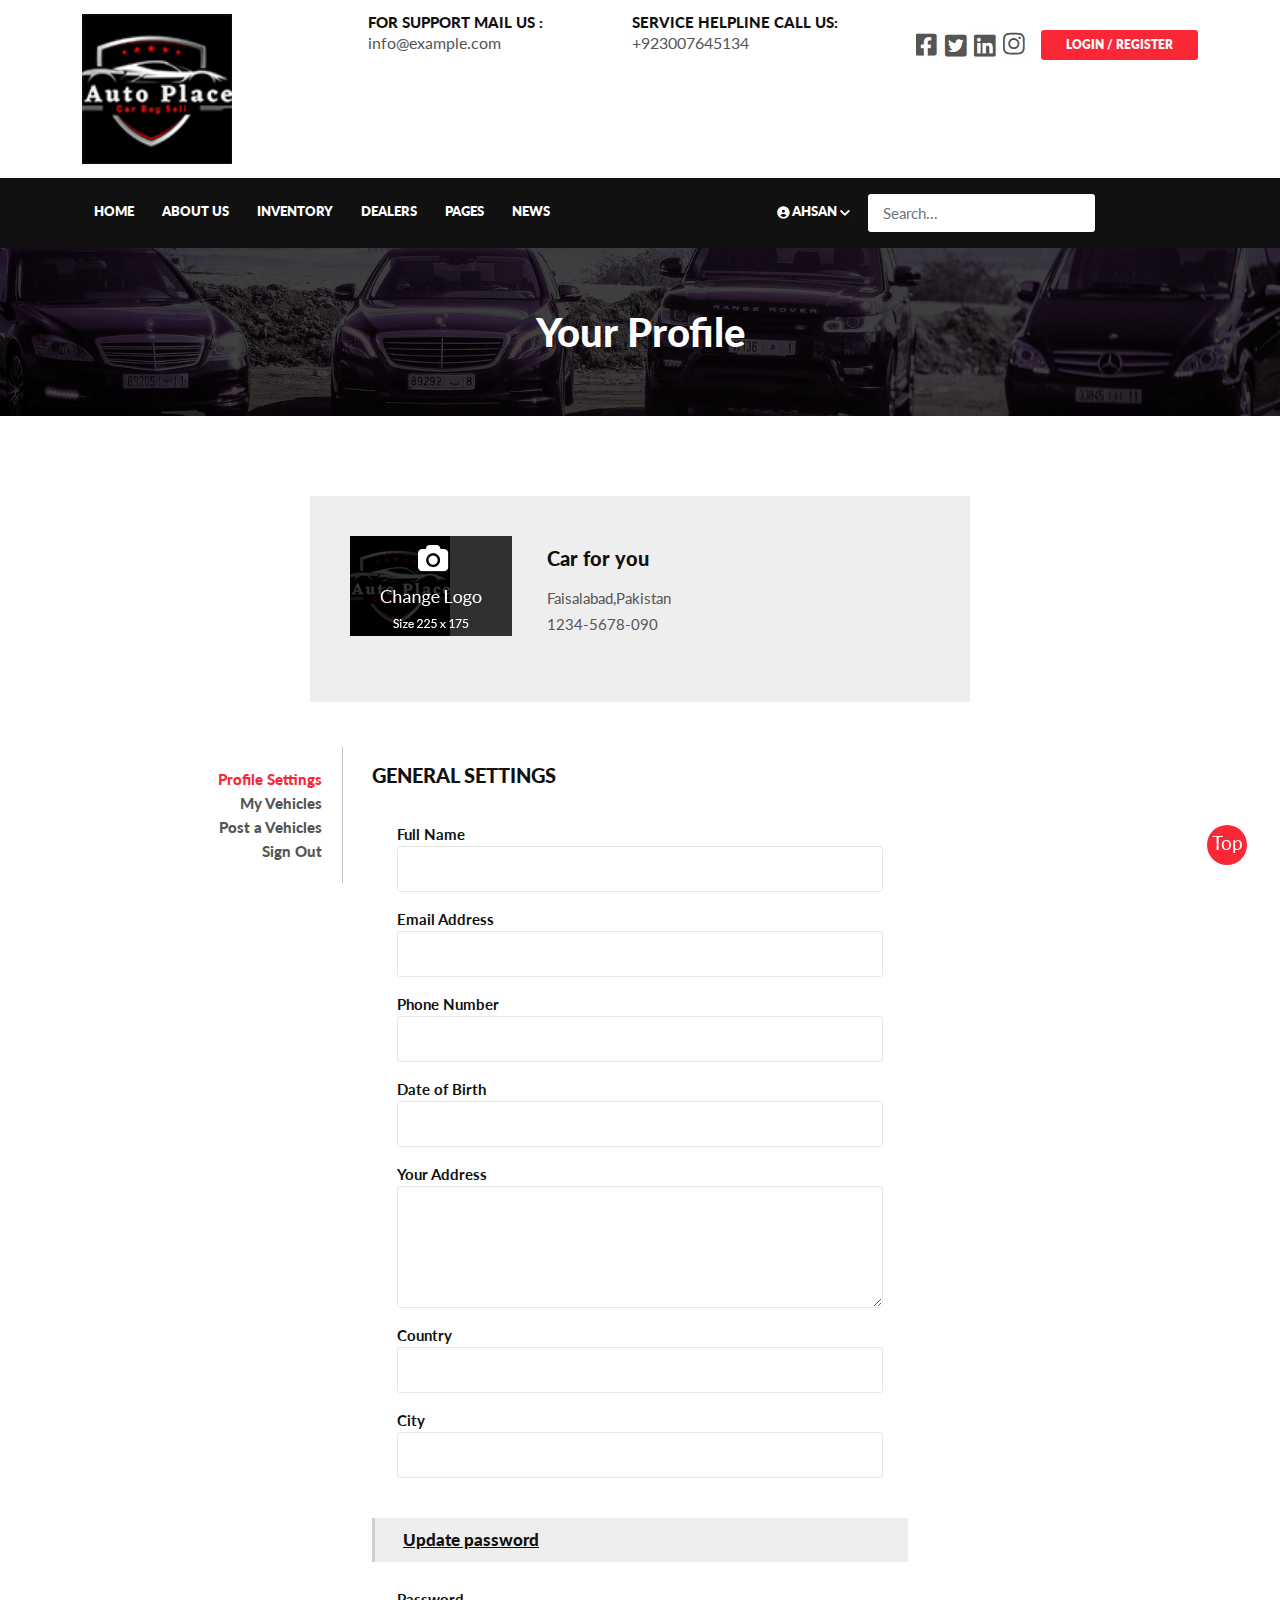
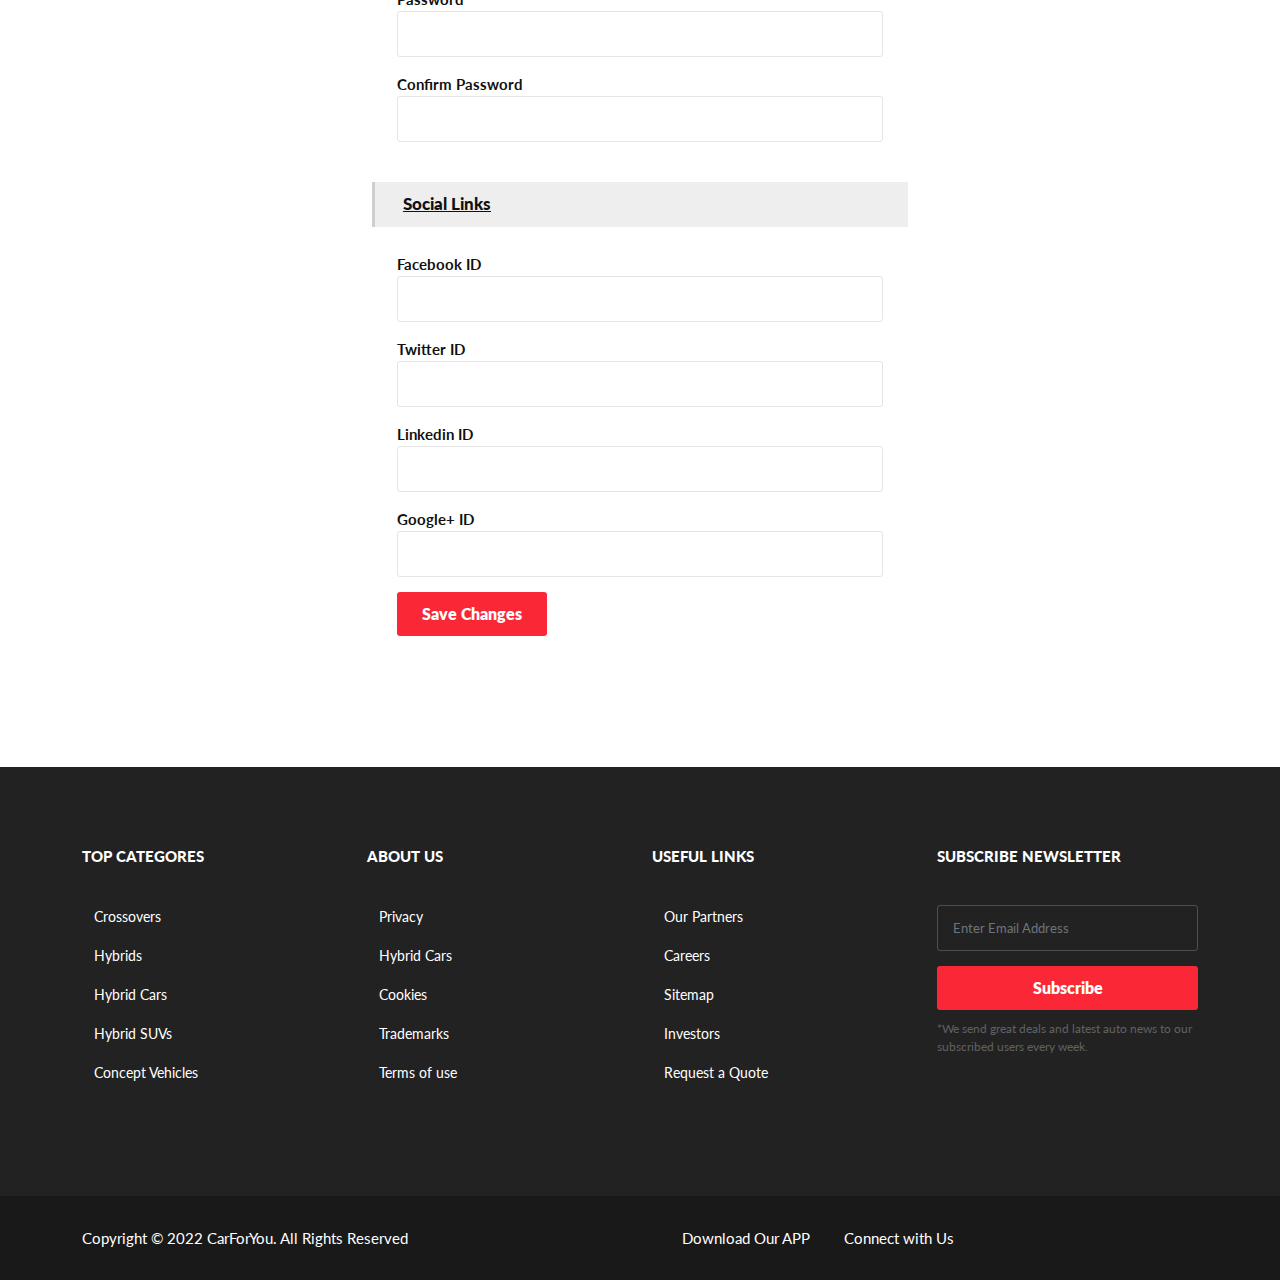
<file: AutoPlace_Car_Listings/1.5 Website Code Files/All Files_Version/AutoPlace/profile-settings.html>
<!DOCTYPE HTML>

<html lang="en">

<head>



<title>CarForYou - Responsive Car Dealer HTML5 Template</title>

<!--Bootstrap -->

<link rel="stylesheet" href="assets/css/bootstrap.min.css" type="text/css">

<!--Custome Style -->

<link rel="stylesheet" href="assets/css/style.css" type="text/css">

<link rel="stylesheet" href="assets/css/custom.css" type="text/css">


   


<!-- Google-Font-->

<link href="https://fonts.googleapis.com/css?family=Lato:300,400,700,900" rel="stylesheet">



</head>

<body id="index1">





<!--Header-->

<header>


  <div class="default-header">

    <div class="container">

      <div class="row">

        <div class="col-sm-3 col-md-2">

          <div class="logo"> <a href="index.html"><img src=" assets\images\logo new.png" style="width:150px;height:150px;" alt="image"/></a> </div>

        </div>

        <div class="col-sm-9 col-md-10">

          <div class="header_info">

            <div class="header_widgets">

              

              <p class="uppercase_text">For Support Mail us : </p>

              <a href="mailto:info@example.com">info@example.com</a> </div>

            <div class="header_widgets">

              

              <p class="uppercase_text">Service Helpline Call Us: </p>

              <a href="tel:+923007645134">+923007645134</a> </div>

            <div class="social-follow">

              <ul>

                <li><img src="assets/images/facebook.jpg" alt="image"/></li>

                <li><img src="assets/images/twitter.jpg" alt="image"/></li>

                <li><img src="assets/images/linkin.jpg" alt="image"/></li>

                <li><img src="assets/images/insta.jpg" alt="image"/></li>

              </ul>

            </div>

            <div class="login_btn"> <a href="form.html" class="btn btn-xs uppercase" data-bs-toggle="modal" data-bs-dismiss="modal">Login / Register</a> </div>

          </div>

        </div>

      </div>

    </div>

  </div>

  

 <!-- Navigation -->

  <nav id="navigation_bar" class="navbar navbar-expand-lg">

    <div class="container">

	<div class="row header-row desktop">

      <div class="navbar-header">

        <button class="navbar-toggler" type="button" data-bs-toggle="collapse" data-bs-target="#navbarSupportedContent" aria-controls="navbarSupportedContent" aria-expanded="false" aria-label="Toggle navigation"> <i class="fa fa-bars"></i> </button>

      </div>

      

      <div class="collapse navbar-collapse" id="navbarSupportedContent">

        <ul class="nav navbar-nav">

          <li><a href="index.html">Home</a></li>

          <li><a href="about-us.html">About Us</a></li>

          <li><a href="listing-classic.html" >Inventory</a> </li>

          <li ><a href="dealers-list.html">Dealers</a></li>

          <li ><a href="#" id="dropdownMenuButton4" data-bs-toggle="dropdown" aria-expanded="false">Pages</a>

            <ul class="dropdown-menu">

              <li><a href="services.html">Services</a></li>

              <li><a href="contact-us.html">Contact Us</a></li>

              <li><a href="compare.html">Compare Vehicles</a></li>

              <li><a href="faq.html">FAQ</a></li>

            </ul>

          </li>
		  
		  	  
		  

          <li><a href="blog-left-sidebar.html">News</a>

          </li>

        </ul>

      </div>
	  
	  
	  
	  

	  <div class="header_wrap">

        <div >

			<ul class="nav navbar-nav" > 
			

             <li><a href="#" id="dropdownMenuButton1"  data-bs-toggle="dropdown" aria-expanded="false"><img src="assets/images/s.jpg" alt="image"/>Ahsan<img src="assets/images/arr_d.jpg" alt="image"/> </a>

              <ul class="dropdown-menu" >

                <li><a href="profile-settings.html">Profile Settings</a></li>

                <li><a  href="blog-left-sidebar.html">My Vehicles</a></li>

                <li><a href="blog-left-sidebar.html">Post a Vehicle</a></li>

                <li><a href="#">Sign Out</a></ul></li>
				
				<div class="header_search">

            <input type="text" placeholder="Search..." class="form-control">    

        </div>
          </ul>
		
        </div>     

      </div>

  </div>
	</div>
	
  </nav>

  <!-- Navigation end --> 

  
  

</header>


<!-- /Header --> 

<!--Page Header-->
<section class="page-header">
  <div class="container">
    <div class="page-header_wrap">
      <div class="page-heading">
        <h1>Your Profile</h1>
      </div>
    </div>
  </div>
  <!-- Dark Overlay-->
  <div class="dark-overlay"></div>
</section>
<!-- /Page Header--> 

<!--Profile-setting-->
<section class="user_profile inner_pages">
  <div class="container">
    <div class="user_profile_info gray-bg padding_4x4_40">
      <div class="upload_user_logo"> <img src=" assets\images\logo new.png" alt="image">
        <div class="upload_newlogo">
          <input name="upload" type="file">
        </div>
      </div>
      <div class="dealer_info">
        <h5>Car for you </h5>
        <p>Faisalabad,Pakistan <br>
           1234-5678-090</p>
      </div>
    </div>
    <div class="row">
      <div class="col-md-3 col-sm-3">
        <div class="profile_nav">
          <ul>
            <li class="active"><a href="profile-settings.html">Profile Settings</a></li>
            <li><a href="blog-left-sidebar.html">My Vehicles</a></li>
            <li><a href="blog-left-sidebar.html">Post a Vehicles</a></li>
            <li><a href="#">Sign Out</a></li>
          </ul>
        </div>
      </div>
      <div class="col-md-6 ">
        <div class="profile_wrap">
          <h5 >GENERAL SETTINGS</h5>
          <form action="#" method="get">
            <div class="form-group">
              <label class="control-label">Full Name</label>
              <input class="form-control white_bg" id="fullname" type="text">
            </div>
            <div class="form-group">
              <label class="control-label">Email Address</label>
              <input class="form-control white_bg" id="email" type="email">
            </div>
            <div class="form-group">
              <label class="control-label">Phone Number</label>
              <input class="form-control white_bg" id="phone-number" type="text">
            </div>
            <div class="form-group">
              <label class="control-label">Date of Birth</label>
              <input class="form-control white_bg" id="birth-date" type="text">
            </div>
            <div class="form-group">
              <label class="control-label">Your Address</label>
              <textarea class="form-control white_bg" rows="4"></textarea>
            </div>
            <div class="form-group">
              <label class="control-label">Country</label>
              <input class="form-control white_bg" id="country" type="text">
            </div>
            <div class="form-group">
              <label class="control-label">City</label>
              <input class="form-control white_bg" id="city" type="text">
            </div>
            <div class="gray-bg field-title">
              <h6>Update password</h6>
            </div>
            <div class="form-group">
              <label class="control-label">Password</label>
              <input class="form-control white_bg" id="password" type="password">
            </div>
            <div class="form-group">
              <label class="control-label">Confirm Password</label>
              <input class="form-control white_bg" id="c-password" type="password">
            </div>
            <div class="gray-bg field-title">
              <h6>Social Links</h6>
            </div>
            <div class="form-group">
              <label class="control-label">Facebook ID</label>
              <input class="form-control white_bg" id="facebook" type="text">
            </div>
            <div class="form-group">
              <label class="control-label">Twitter ID</label>
              <input class="form-control white_bg" id="twitter" type="text">
            </div>
            <div class="form-group">
              <label class="control-label">Linkedin ID</label>
              <input class="form-control white_bg" id="linkedin" type="text">
            </div>
            <div class="form-group">
              <label class="control-label">Google+ ID</label>
              <input class="form-control white_bg" id="google" type="text">
            </div>
            <div class="form-group">
              <button type="submit" class="btn">Save Changes </button>
            </div>
          </form>
        </div>
      </div>
    </div>
  </div>
</section>
<!--/Profile-setting--> 

<!--Footer -->

<footer>

  <div class="footer-top">

    <div class="container">

      <div class="row">

        <div class="col-md-3 col-sm-6">

          <h6>Top Categores</h6>

          <ul>

            <li><a href="#">Crossovers</a></li>

            <li><a href="#">Hybrids</a></li>

            <li><a href="#">Hybrid Cars</a></li>

            <li><a href="#">Hybrid SUVs</a></li>

            <li><a href="#">Concept Vehicles</a></li>

          </ul>

        </div>

        <div class="col-md-3 col-sm-6">

          <h6>About Us</h6>

          <ul>

            <li><a href="#">Privacy</a></li>

            <li><a href="#">Hybrid Cars</a></li>

            <li><a href="#">Cookies</a></li>

            <li><a href="#">Trademarks</a></li>

            <li><a href="#">Terms of use</a></li>

          </ul>

        </div>

        <div class="col-md-3 col-sm-6">

          <h6>Useful Links</h6>

          <ul>

            <li><a href="#">Our Partners</a></li>

            <li><a href="#">Careers</a></li>

            <li><a href="#">Sitemap</a></li>

            <li><a href="#">Investors</a></li>

            <li><a href="#">Request a Quote</a></li>

          </ul>

        </div>

        <div class="col-md-3 col-sm-6">

          <h6>Subscribe Newsletter</h6>

          <div class="newsletter-form">

            <form>

              <div class="form-group">

                <input type="email" class="form-control newsletter-input" required placeholder="Enter Email Address" />

              </div>

              <button type="submit" class="btn btn-block">Subscribe</button>

            </form>

            <p class="subscribed-text">*We send great deals and latest auto news to our subscribed users every week.</p>

          </div>

        </div>

      </div>

    </div>

  </div>

  <div class="footer-bottom">

    <div class="container">

      <div class="row">

        

        <div class="col-md-6">

          <p class="copy-right">Copyright &copy; 2022 CarForYou. All Rights Reserved</p>

        </div>

		<div class="col-md-6 text-right">

          <div class="footer_widget">

            <p>Download Our APP</p>



          </div>

          <div class="footer_widget">

            <p>Connect with Us</p>

            
          </div>

        </div>

      </div>

    </div>

  </div>

</footer>

<!-- /Footer--> 



<!--Back to top-->

<div id="back-top" class="back-top"> <a href="#">Top</a> </div>

<!
</body>
</html>
</file>
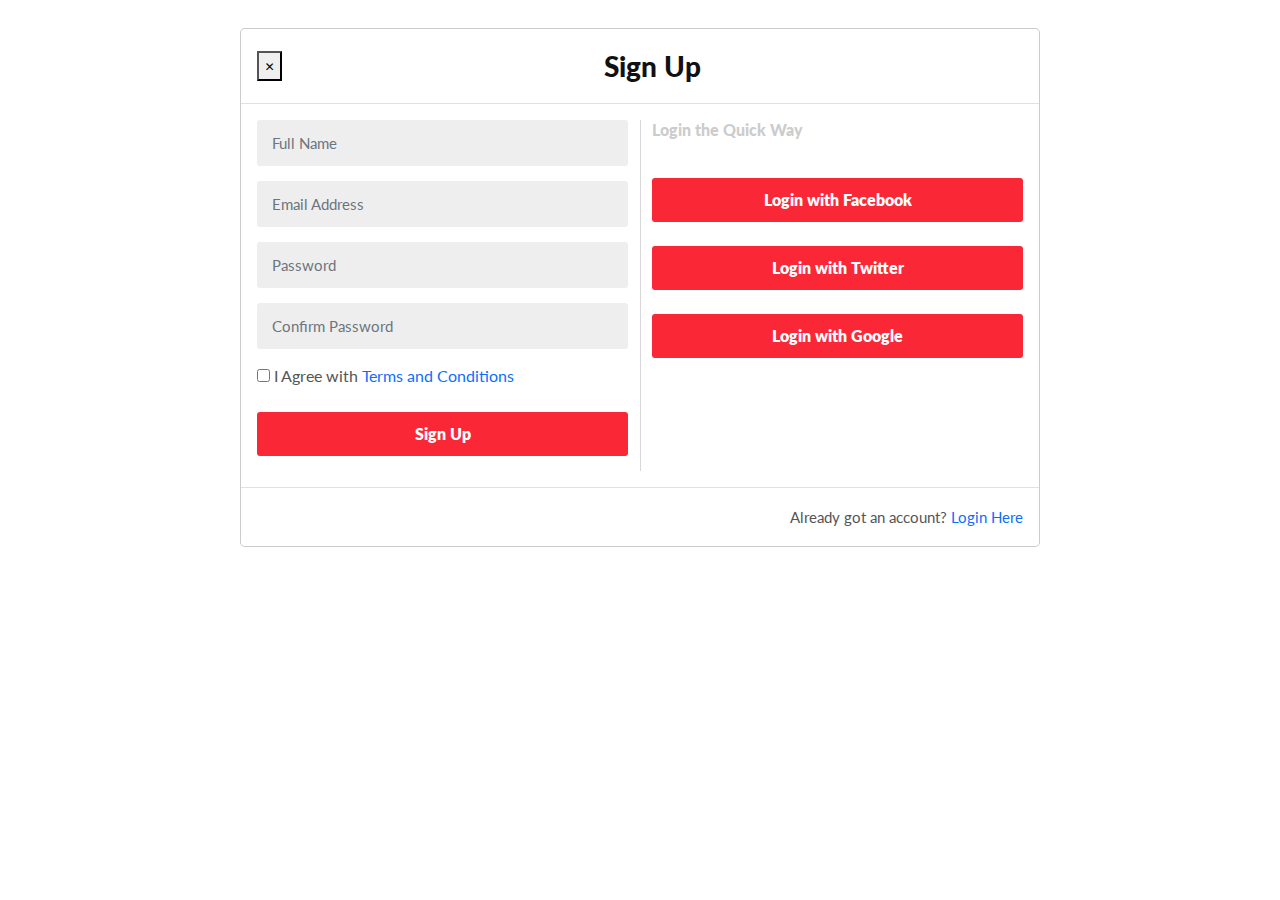
<file: AutoPlace_Car_Listings/1.5 Website Code Files/All Files_Version/AutoPlace/registerF.html>
<!DOCTYPE HTML>

<html lang="en">

<head>



<title>CarForYou - Responsive Car Dealer HTML5 Template</title>

<!--Bootstrap -->

<link rel="stylesheet" href="assets/css/bootstrap.min.css" type="text/css">

<!--Custome Style -->

<link rel="stylesheet" href="assets/css/style.css" type="text/css">

<link rel="stylesheet" href="assets/css/custom.css" type="text/css">


   


<!-- Google-Font-->

<link href="https://fonts.googleapis.com/css?family=Lato:300,400,700,900" rel="stylesheet">







<!--Register-Form -->

<div  >

  <div class="modal-dialog modal-lg" >

    <div class="modal-content">

      <div class="modal-header">

        <a href="index.html"><button type="button" class="close" >&times;</button></a>

        <h3 class="modal-title">Sign Up</h3>

      </div>

      <div class="modal-body">

        

          <div class="signup_wrap">

		  <div class="row">

            <div class="col-md-6 col-sm-6">

              <form>

                <div class="form-group">

                  <input type="text" class="form-control" placeholder="Full Name">

                </div>

                <div class="form-group">

                  <input type="email" class="form-control" placeholder="Email Address">

                </div>

                <div class="form-group">

                  <input type="password" class="form-control" placeholder="Password">

                </div>

                <div class="form-group">

                  <input type="password" class="form-control" placeholder="Confirm Password">

                </div>

                <div >

                  <input type="checkbox" id="terms_agree">

                  <label for="terms_agree">I Agree with <a href="#">Terms and Conditions</a></label>

                </div><br>

                <div class="form-group">

                  <input type="submit" value="Sign Up" class="btn btn-block">

                </div>

              </form>

            </div>

            <div class="col-md-6 col-sm-6">

              <h6 class="gray_text">Login the Quick Way</h6><br>

              <a href="#" class="btn btn-block">Login with Facebook</a><br> 
			  <a href="#" class="btn btn-block">Login with Twitter</a> <br>
			  <a href="#" class="btn btn-block">Login with Google</a> </div>

            <div class="mid_divider"></div>

          </div>

        </div>

      </div>

      <div class="modal-footer text-center">

        <p>Already got an account? <a href="form.html" >Login Here</a></p>

      </div>

    </div>

  </div>

</div>

<!--/Register-Form -->
</file>
<file: AutoPlace_Car_Listings/1.5 Website Code Files/All Files_Version/AutoPlace/assets/css/style.css>
@charset "utf-8";

body {
    font-family: Lato,sans-serif;
    margin: 0;
    padding: 0 !important;
    overflow-x: hidden;
    color: #555
}

h1, h2, h3, h4, h5, h6 {
    color: #111;
    font-weight: 900;
    margin: 0 auto 15px
}
    h1 span, h2 span, h3 span, h4 span, h5 span, h6 span {
        font-weight: 300
    }

p {
    font-size: 15px;
    line-height: 26px;
    font-weight: 400;
    margin-bottom: 15px
}

a {
    transition-duration: .5s;
    text-decoration: none
}

    a:focus, a:hover {
        text-decoration: none;
        outline: 0
    }

blockquote {
    background: #f5f5f5
}

.white-text, .white-text h1, .white-text h2, .white-text h3, .white-text h4, .white-text h5, .white-text h6, .white-text p {
    color: #fff
}

.uppercase {
    text-transform: uppercase
}

.underline {
    text-decoration: underline
}

.divider {
    border-bottom: 1px solid #dcd9d9;
    clear: both;
    margin: 40px auto
}

.btn {
    border: medium none;
    border-radius: 3px;
    color: #fff;
    font-size: 16px;
    font-weight: 800;
    line-height: 30px;
    margin: auto;
    padding: 7px 25px;
}

.btn-block {
    display: block;
    width: 100%
}

.btn .fa {
    font-size: 20px;
    margin-left: 5px;
    vertical-align: middle
}

.btn.btn-lg {
    font-size: 28px;
    line-height: 35px;
    padding: 25px 83px
}

    .btn.btn-lg:hover {
        background: #c51514
    }

.btn:focus, .btn:hover {
    color: #fff;
    outline: 0
}

.btn-link {
    font-weight: 800
}

.btn.outline {
    background: 0 0;
    border-style: solid;
    border-width: 1px
}

    .btn.outline:focus, .btn.outline:hover {
        color: #fff
    }

.btn.btn-xs {
    font-size: 12px;
    padding: 0 25px
}

    .btn.btn-xs .fa {
        margin: 0 5px;
        font-size: 14px
    }

.btn-link:hover, a:focus, a:hover {
    color: #ff0012;
    fill: #ff0012
}

#other_info, #testimonial-slider .owl-pagination .owl-page.active, .add_compare .checkbox, .back-top a, .btn, .btn.outline:focus, .btn.outline:hover, .featured-icon, .fun-facts-m, .label-icon, .label_icon, .main_bg, .nav-tabs > li a.active:focus, .nav-tabs > li a.active:hover, .nav-tabs > li > a.active, .nav-tabs > li > a.active:focus, .nav-tabs > li > a.active:hover, .navbar-expand-lg .navbar-toggle .icon-bar, .navbar-expand-lg .navbar-toggle:focus, .navbar-expand-lg .navbar-toggle:hover, .navbar-nav > li > .dropdown-menu, .owl-pagination .owl-page.active, .pagination ul li.current, .pagination ul li:hover, .recent-tab .nav.nav-tabs li a.active, .search_other, .search_other_inventory, .share_article ul li:hover, .slider .slider-handle, .slider .slider-selection, .social-follow.footer-social a:hover, .tag_list ul li a:hover, .td_divider, .team_more_info ul li a:hover, .vs {
    background: #fa2837 none repeat scroll 0 0;
    fill: #fa2837
}

    #other_info:hover, .btn:focus, .btn:hover, .search_other:hover {
        background-color: #c60210;
        fill: #fb4d59
    }

    .navbar-nav > li > .dropdown-menu li {
        border-bottom: 1px solid #e21625
    }

.div_zindex {
    position: relative;
    z-index: 1
}


.dark-overlay {
    background: rgba(0,0,0,.75) none repeat scroll 0 0;
    content: "";
    height: 100%;
    left: 0;
    position: absolute;
    top: 0;
    width: 100%
}

.padding_none {
    padding: 0
}

.padding {
    padding: 20px 0
}

.padding_50px {
    padding: 50px 0
}

.padding_4x4_30 {
    padding: 30px
}

.padding_4x4_40 {
    padding: 40px
}

.space-20 {
    width: 100%;
    height: 20px;
    clear: both
}

.space-30 {
    width: 100%;
    height: 30px;
    clear: both
}

.space-40 {
    width: 100%;
    height: 40px;
    clear: both
}

.space-60 {
    width: 100%;
    height: 60px;
    clear: both
}

.space-80 {
    height: 80px;
    width: 100%
}

.margin-btm-20 {
    margin-bottom: 20px;
    clear: both
}

.margin-none {
    margin: 0
}

.form-group {
    margin-bottom: 15px;
    position: relative
}

.form-label {
    color: #111;
    font-size: 14px;
    font-weight: 400;
    margin: 0 auto 8px
}

.form-control {
    background: #eee none repeat scroll 0 0;
    border: 0 none;
    border-radius: 3px;
    box-shadow: none;
    color: #888;
    font-size: 15px;
    height: 46px;
    line-height: 30px;
    padding: 0 15px
}

textarea.form-control {
    height: auto
}

.form-control:focus, .form-control:hover {
    box-shadow: none;
    outline: 0
}

.select {
    position: relative
}

    .select select {
        appearance: none;

    }

    .select::after {
        color: #878787;

    }

.form-control option {
    padding: 10px
}

.control-label {
    color: #555;
    font-size: 15px;
    font-weight: 700
}

.checkbox label, .radio label {
    cursor: pointer;
    font-size: 14px;
    font-weight: 400;
    padding-left: 26px;
    position: relative
}

    .radio label:before {
        background-color: transparent;
        border-style: solid;
        border-width: 1px;
        border-radius: 50%;
        content: "";
        display: inline-block;
        height: 15px;
        left: 0;
        top: 4px;
        position: absolute;
        width: 15px
    }

    .checkbox label::before {
        background-color: rgba(0,0,0,0);
        border: 1px solid #111;
        content: "";
        display: inline-block;
        height: 16px;
        left: 0;
        position: absolute;
        top: 4px;
        width: 16px
    }

.black_input .form-control {
    background: #222;
    border-radius: 3px;
    color: #fff;
    border: #222 solid 1px;
    font-size: 17px
}

.checkbox, .radio {
    padding-top: 5px
}

.form-control.white_bg {
    background: #fff;
    border: #e6e5e5 solid 1px
}

table {
    margin: 0 0 30px;
    width: 100%
}

    table td, table th {
        border: 1px solid #ccc;
        padding: 15px;
        padding: 18px
    }

        table td img, table th img {
            max-width: 100%
        }

    table thead {
        background: #eee
    }

        table thead td, table thead th {
            text-transform: uppercase;
            font-weight: 900;
            color: #111
        }

.secondary-bg {
    background-color: #222;
    color: #fff
}

.dark-bg {
    background-color: #111;
    color: #fff
}

.gray-bg {
    background: #eee
}

.primary-bg {
    background: #fa2837;
    color: #fff
}

.section-padding {
    padding: 110px 0
}

.section-header {
    padding-bottom: 55px
}

    .section-header h2 {
        margin-bottom: 30px
    }

        .section-header h2 span {
            font-weight: 300
        }

    .section-header p {
        font-size: 17px
    }

.parallex-bg {

    background-size: cover;
    position: relative
}

.default-header {
    background: #fff none repeat scroll 0 0;
    box-shadow: 0 5px 8px rgba(0,0,0,.2);
    padding: 14px 0;
    transition-duration: .3s;
}

.logo {
    float: left;
}

.navbar-expand-lg .navbar-toggle:focus .icon-bar, .navbar-expand-lg .navbar-toggle:hover .icon-bar {
    background: #fff
}

.header_info {
    float: right;
    text-align: right
}

.social-follow {
    display: inline-block;
    margin-left: 20px;
    margin-top: 0;
    vertical-align: middle
}

    .social-follow ul {
        padding: 0;
        margin: 0
    }

        .social-follow ul li {
            display: inline-block;
            vertical-align: middle;
            list-style: none;
            margin: 0
        }

.login_btn {
    display: inline-block;
    margin-left: 10px;
    vertical-align: middle
}

.uppercase_text {
    color: #111;
    font-size: 15px;
    font-weight: 900;
    line-height: 17px;
    margin: 0;
    text-transform: uppercase
}

.header_widgets {
    display: inline-block;
    width: 260px;
    text-align: left
}

    .header_widgets a {
        color: #555
    }

.header_wrap {
    float: right
}

.header_search {
    float: right;
    padding: 16px 0;
    position: relative
}

#header-search-form::after {
    border-color: transparent transparent #fff;
    border-style: solid;
    border-width: 7px;
    content: "";
    position: absolute;
    right: 9px;
    top: -13px;
    display: none
}

.header_search input {
    background: #fff none repeat scroll 0 0;
    border: 0 none;
    height: 38px;
    padding-right: 45px;
    width: 227px
}

#navigation_bar {
    background: #111 none repeat scroll 0 0;
    border-radius: 0;
    padding: 0
}

#navigation {
    padding: 0
}

nav.navbar {
    background: rgba(0,0,0,0) none repeat scroll 0 0;
    border: medium none;
    margin: 0 auto
}

.navbar-expand-lg .navbar-nav > li {
    margin: 0 4px 0 0;
    padding: 0;
    border-radius: 0;
    transition-duration: .3s;
}

.nav.navbar-nav > li:nth-last-child(1) {
    padding-right: 0
}

.navbar-expand-lg .navbar-nav > li > a {
    color: #fff;
    display: block;
    font-size: 13px;
    font-weight: 800;
    line-height: 27px;
    padding: 20px 22px;
    text-transform: uppercase;
    transition-duration: 0.3s;
    position: relative
}

.navbar-expand-lg .navbar-nav > li > a:hover {
    background-color: #fa2837;
}

.navbar-expand-lg .navbar-nav > li.dropdown > a {
    padding: 20px 42px 20px 22px
}

#navigation.collapse.navbar-collapse {
    float: left;
    margin: 0
}

.navbar-nav > li > .dropdown-menu {
    border: 0 none;
    border-radius: 0;
    box-shadow: none;
    padding: 0 0
}

    .navbar-nav > li > .dropdown-menu li {
        padding: 12px;
        margin: 0
    }

    .navbar-nav > li > .dropdown-menu a {
        color: #fff
    }

.navbar-expand-lg .navbar-nav li:hover .dropdown-menu li a {
    color: #fff
}

.dropdown-menu > .active > li, .dropdown-menu > .active > li:focus, .dropdown-menu > .active > li:hover, .dropdown-menu > li :hover, .dropdown-menu > li > li:focus, .navbar-expand-lg .navbar-nav li:hover .dropdown-menu li:hover, .navbar-nav > li > .dropdown-menu li:hover {
    background: #111
}

.navbar-nav > li > .dropdown-menu li:last-child {
    border: 0
}

@media (min-width:768px) {
    .navbar-expand-lg .navbar-nav > li.dropdown: hover .dropdown-menu {
        display: block
    }

    .navbar-nav > li > .dropdown-menu {
        top: 80px;
        display: block !important;
        transition: .4s;
        opacity: 0;
        visibility: hidden
    }

    .navbar-nav > li:hover > .dropdown-menu {
        top: 100%;
        opacity: 1;
        visibility: visible;
        transition: .4s;
    }
}

.banner-section {
    background-image: url(../images/banner-image.jpg);
    background-position: center center;
    background-repeat: no-repeat;
    background-size: cover;
    padding: 160px 0;
    position: relative
}
.banner_content {
    padding-left: 120px
}

    .banner_content h1 {
        color: #fff;
        font-size: 40px;
        line-height: 50px;
        text-transform: uppercase
    }

    .banner_content p {
        color: #fff;
        font-size: 20px;
        font-weight: 400;
        line-height: 29px
    }

.slider.slider-horizontal .slider-track {
    background-color: rgba(0,0,0,.2);
    background-image: none
}

.slider .slider-handle, .slider .slider-selection {
    background-image: none
}

.looking-car {
    border: 3px solid #e1e1e1;
    border-radius: 0 30px;
    padding: 49px 31px;
    position: relative;
    width: 502px;
}

    .looking-car span {
        font-weight: 300
    }

.looking-car-content {
    width: 60%
}

.looking-cat-image {
    position: absolute;
    right: -120px;
    top: 40px;
    max-width: 350px
}

.looking-car-content p {
    font-size: 14px;
    font-weight: 400;
    line-height: 20px;
    margin-bottom: 26px;
    width: 100%
}

.looking-cat-image img {
    max-width: 100%
}


.recent-tab {
    margin: 0 auto;
    text-align: center
}

.col-list-3 {
    float: left;
    padding: 0 15px;
    width: 33%
}

    .col-list-3:nth-child(3n) {
        clear: right
    }

    .col-list-3:nth-child(3n+1) {
        clear: left
    }

.car-info-box {
    position: relative
}

    .car-info-box ul {
        background: rgba(0,0,0,.6) none repeat scroll 0 0;
        bottom: 0;
        margin: 0 auto;
        padding: 0 14px;
        position: absolute;
        width: 100%
    }

    .car-info-box li {
        color: #fff;
        display: inline-block;
        font-size: 13px;
        line-height: 50px;
        list-style: outside none none;
        margin: 0 15px 0 auto
    }

        .car-info-box li .fa {
            margin-right: 8px
        }

        .car-info-box li:nth-last-child(1) {
            margin-right: 0
        }

.car-title-m {
    overflow: hidden;
    padding: 20px
}

    .car-title-m h6 {
        float: left;
        margin: 0 auto;
        max-width: 245px
    }

        .car-title-m h6 a {
            color: #111
        }

    .car-title-m .price {
        color: #555;
        float: right;
        font-size: 16px;
        font-weight: 800
    }

.inventory_info_m {
    padding: 0 20px 15px
}

    .inventory_info_m p {
        color: #9e9e9e;
        line-height: 22px
    }

.fun-facts-section {
    background: rgba(0,0,0,0) url(../images/fun-facts-bg.jpg) repeat scroll center center;
    padding: 100px 0;
    position: relative
}

.fun-facts-m {
    border-radius: 50%;
    color: #fff;
    display: table;
    height: 188px;
    margin: 0 auto;
    text-align: center;
    width: 188px
}

    .fun-facts-m .cell {
        display: table-cell;
        vertical-align: middle
    }

    .fun-facts-m h2 {
        color: #fff;
        margin: 0 auto
    }

    .fun-facts-m p {
        font-size: 15px;
        line-height: 24px;
        margin: 0 auto
    }

    .fun-facts-m h2 .fa {
        display: block
    }

.featured-car-list {
    background: #fff none repeat scroll 0 0;
    box-shadow: 0 0 10px rgba(0,0,0,.2);
    margin: 0 auto 15px;
    transition-duration: .3s;
}

    .featured-car-list:hover {
        box-shadow: 0 0 20px rgba(0,0,0,.4)
    }

.featured-car-img {
    position: relative;
    overflow: hidden
}

.featured-icon {
    color: #fff;
    font-size: 15px;
    line-height: 30px;
    position: absolute;
    right: -28px;
    text-align: center;
    text-transform: capitalize;
    top: 9px;
    transform: rotate(45deg);
    width: 105px
}

.featured-car-content {
    padding: 20px;
    overflow: hidden
}

    .featured-car-content a {
        color: #111
    }

.featured-price {
    font-size: 18px;
    font-weight: 800
}

.featured-car-content ul {
    border-top: 1px solid #e7e6e6;
    margin-bottom: 0;
    margin-left: auto;
    margin-right: auto;
    overflow: hidden;
    padding: 20px 0 0
}

.featured-car-content li {
    float: left;
    font-size: 13px;
    list-style: outside none none;
    margin-bottom: 8px;
    width: 50%
}

    .featured-car-content li .fa {
        font-size: 15px;
        margin-right: 8px
    }

.price_info {
    overflow: hidden
}

.featured-price {
    float: left;
    width: 50%
}

.price_info .car-location {
    float: right;
    margin: 0 auto;
    width: 50%
}

    .price_info .car-location > span {
        display: block;
        line-height: 30px
    }

.testimonial-section {
    background-image: url(../images/testimonial-bg.jpg)
}

.white-text h2 {
    color: #fff
}

.testimonial-m {
    padding-left: 20px;
    padding-right: 20px;
    position: relative;
    z-index: 1
}

.testimonial-img {
    border: 5px solid #fff;
    border-radius: 50%;
    height: 132px;
    float: right;
    left: -40px;
    overflow: hidden;
    position: relative;
    top: 25px;
    width: 130px;
    z-index: 1;
    margin-right: 30px;
}

    .testimonial-img > img {
        max-width: 100%
    }
    
.testimonial-content {
    background: #fff none repeat scroll 0 0;
    border-radius: 0 30px;
    float: right;
    padding: 24px 28px 26px 60px;
    position: relative;
    width: 425px;
    margin-left: 30px;
    margin-top: 20px;
}


.client-designation {
    color: #555;
    font-size: 14px
}

.testimonial-heading {
    margin-bottom: 35px;
    padding-left: 110px;
    position: relative
}

    .testimonial-heading h5 {
        margin: 0 auto
    }

    .testimonial-heading::after {
        font-family: fontawesome;
        font-size: 100px;
        left: 0;
        line-height: 28px;
        position: absolute;
        top: 15px;
        color: rgba(0,0,0,.1)
    }

.testimonial-content > p {
    font-size: 14px;
    line-height: 24px;
    margin: 0 auto 5px;
    padding-left: 35px
}

.login_wrap, .signup_wrap {
    display: table;
    position: relative;
    width: 100%
}

#forgotpassword .modal-footer, #loginform .modal-footer, #signupform .modal-footer {
    text-align: center;
    border-top: 0
}

    #forgotpassword .modal-footer p, #loginform .modal-footer p, #signupform .modal-footer p {
        margin: 0;
        font-size: 14px;
        color: #111;
        line-height: 22px;
        font-weight: 400;
        margin: 0 auto
    }

.mid_divider {
    border-left: 1px solid #d7d7d7;
    height: 100%;
    left: 50%;
    position: absolute;
    top: 0
}

.gray_text {
    color: #ccc
}

.forgotpassword_wrap p {
    margin: 0 auto 15px;
    max-width: 80%
}

.footer-top {
    background: #222 none repeat scroll 0 0;
    color: #9d9d9d;
    padding: 80px 0
}

    .footer-top h6 {
        color: #fff;
        font-size: 15px;
        text-transform: uppercase;
        margin-bottom: 40px
    }

    .footer-top ul {
        overflow: hidden;
        padding: 0
    }

        .footer-top ul li {
            font-size: 14px;
            line-height: 23px;
            list-style: outside none none;
            margin-bottom: 16px;
            padding-left: 12px;
            position: relative
        }

            .footer-top ul li a::after {

                font-family: fontawesome;
                left: 0;
                position: absolute;
                vertical-align: middle
            }

            .footer-top ul li a {
                color: #fff
            }

                .footer-top ul li a:hover {
                    color: #fa2837
                }

input.newsletter-input {
    background: rgba(0,0,0,0) none repeat scroll 0 0;
    border: 1px solid rgba(255,255,255,.2);
    border-radius: 3px;
    font-size: 13px;
    text-align: left
}

.subscribed-text {
    color: #606060;
    font-size: 12px;
    line-height: 18px;
    padding-top: 10px
}

.footer-bottom {
    background: #191919 none repeat scroll 0 0;
    padding: 22px 0
}

.footer_widget {
    color: #fff;
    display: inline-block;
    margin: 6px 0 0 30px
}

    .footer_widget p {
        display: inline-block;
        vertical-align: middle;
        margin: 0
    }

    .footer_widget ul {
        display: inline-block;
        padding: 0;
        vertical-align: middle;
        margin: 0 0 0 8px
    }

        .footer_widget ul li {
            display: inline-block;
            vertical-align: middle;
            list-style: none;
            margin: 0 auto
        }

            .footer_widget ul li a {
                color: #fff;
                display: block;
                font-size: 18px;
                margin: 0 4px
            }

                .footer_widget ul li a i {
                    margin: 0
                }

.copy-right {
    color: #fff;
    font-size: 15px;
    line-height: 40px;
    margin: 0 auto
}

.back-top {
    bottom: 35px;
    position: fixed;
    right: 33px;
    z-index: 1
}

    .back-top a {
        border-radius: 50%;
        color: #fff;
        display: block;
        font-size: 19px;
        height: 40px;
        line-height: 36px;
        text-align: center;
        vertical-align: top;
        width: 40px
    }

        .back-top a:focus, .back-top a:hover {
            color: #fff
        }

#help {
    background-attachment: fixed;
    background-image: url(../images/help_bg.jpg);
    background-position: center center;
    background-repeat: no-repeat;
    background-size: cover;
    position: relative
}

.page-header {
    background-image: url(../images/listing-page-header-img.jpg);
    background-repeat: no-repeat;
    background-size: cover;
    background-position: center;
    border: 0 none;
    margin: 0 auto;
    padding: 0;
    position: relative
}

.page-header_wrap {
    padding: 60px 0;
    position: relative;
    text-align: center
}


.page-heading {
    z-index: 1;
    position: relative
}

    .page-heading h1, .page-heading h2 {
        font-size: 40px;
        color: #fff;
        margin: 0 auto
    }

.coustom-breadcrumb {
    margin: 0 auto;
    padding: 0;
    position: relative;
    z-index: 1
}

    .coustom-breadcrumb li {
        color: #fff;
        display: inline-block;
        font-size: 16px;
        line-height: 45px;
        list-style: outside none none;
        margin: 0 auto;
        padding: 0 10px;
        position: relative
    }

    .coustom-breadcrumb a {
        color: #fff
    }

    .coustom-breadcrumb li a:hover {
        color: #fff;
        text-decoration: underline
    }

    .coustom-breadcrumb a::after {
        color: #fff;
        content: "";
        font-family: fontawesome;
        position: absolute;
        right: -5px;
        vertical-align: middle
    }

.listing-page {
    overflow: hidden;
    padding: 80px 0
}

.result-sorting-wrapper {
    background: #f5f5f5 none repeat scroll 0 0;
    border-bottom: 3px solid #e5e5e5;
    border-left: 4px solid #cecece;
    margin-bottom: 40px;
    overflow: hidden;
    padding: 10px 20px
}

.sorting-count {
    float: left
}

    .sorting-count p {
        margin: 0 auto;
        color: #222
    }

    .sorting-count span {
        color: #999
    }

.result-sorting-by {
    float: right
}

    .result-sorting-by p {
        display: inline-block;
        margin: 0 auto;
        color: #222
    }

    .result-sorting-by form {
        display: inline-block
    }

.sorting-select {
    margin: 0 auto;
    padding-left: 10px
}

    .sorting-select .form-control {
        background: #fff none repeat scroll 0 0;
        border: 1px solid #ddd;
        border-radius: 50px;
        color: #555;
        font-size: 12px;
        height: auto;
        padding: 0 30px 0 12px
    }

    .sorting-select.select::after {
        font-size: 12px;
        padding: 7px 0;
        right: 13px;
        color: #555
    }

    .sorting-select .form-control option {
        padding: 5px
    }

.product-listing-m {
    margin: 0 auto 40px;
    overflow: hidden
}

.product-listing-img {
    float: left;
    width: 45%;
    position: relative;
    overflow: hidden
}

.product-listing-content {
    float: left;
    padding: 20px 15px 20px 30px;
    width: 55%
}

    .product-listing-content h5 {
        margin-bottom: 2px
    }

        .product-listing-content h5 a {
            color: #111
        }

    .product-listing-content ul {
        margin: 0 auto 22px;
        overflow: hidden;
        padding: 0
    }

    .product-listing-content li {
        float: left;
        font-size: 13px;
        font-weight: 400;
        list-style: outside none none;
        margin: 0 auto;
        width: 33%
    }

        .product-listing-content li .fa {
            font-size: 15px;
            margin-right: 8px
        }

.car-location {
    display: inline-block;
    margin-left: 24px;
    color: #919090;
    font-size: 13px
}

.label_icon {
    color: #fff;
    font-size: 13px;
    line-height: 26px;
    padding: 0 12px;
    position: absolute;
    right: 10px;
    text-align: center;
    top: 10px
}

.recent_addedcars ul {
    margin: 0;
    padding: 0
}

    .recent_addedcars ul li {
        list-style: outside none none;
        margin: 0 auto 15px;
        overflow: hidden
    }

        .recent_addedcars ul li a {
            display: block
        }

.recent_post_img {
    float: left;
    width: 34%;
    overflow: hidden
}

    .recent_post_img img {
        transition-duration: .3s;
    }

    .recent_post_img:hover img {
        transform: scale(1.1);
    }

.recent_post_title {
    float: right;
    padding: 4px 10px;
    width: 66%
}

    .recent_post_title a {
        color: #111;
        font-weight: 700;
        line-height: 22px
    }

.widget_price {
    font-size: 13px;
    margin: 0
}

.sell_car_quote {
    background-attachment: scroll;
    background-clip: border-box;
    background-color: rgba(0,0,0,0);
    background-image: url(../images/img_390x390.jpg) !important;
    background-origin: padding-box;
    background-position: 0 0;
    background-repeat: no-repeat;
    background-size: cover;
    padding: 50px 25px !important
}

    .sell_car_quote .btn {
        margin-bottom: 15px
    }
    
.contactus_page {
    background-image: url(../images/contact-page-header-img.jpg)
}

.contact_form {
    padding: 28px
}

.contact_us h3 {
    margin-bottom: 22px
}

.contact_form .form-control {
    margin-bottom: 8px
}

.contact_form .form-group {
    margin-bottom: 35px
}

.contact_detail ul {
    padding: 0;
    margin: 0
}

.contact_detail li {
    list-style: none;
    color: #555;
    font-size: 16px;
    line-height: 24px;
    margin: 20px 0;
    padding: 0 150px 0 0
}

    .contact_detail li a {
        color: #555
    }

.icon_wrap .fa {
    background: #fff none repeat scroll 0 0;
    border: 1px solid #e6e5e5;
    border-radius: 50%;
    color: #555;
    display: inline-block;
    font-size: 22px;
    height: 44px;
    line-height: 44px;
    margin-right: 15px;
    text-align: center;
    vertical-align: middle;
    width: 44px
}

.contact_info_m, .icon_wrap {
    display: table-cell;
    vertical-align: middle
}

.map_wrap {
    margin: 40px 0 0
}

    .map_wrap iframe {
        width: 100%;
        height: 420px
    }

.faq_category {
    position: relative;
    text-align: center;
    padding: 50px;
    margin: 0 auto 20px
}

.faq_text {
    padding: 20px 0
}

.knowledge_base_faq {
    background: rgba(0,0,0,0) url(../images/knowledge_base_bg.jpg) no-repeat scroll 0 0/cover
}

.about_services_faq {
    background: rgba(0,0,0,0) url(../images/about_services_faq_bg.jpg) no-repeat scroll 0 0/cover
}

.support_faq {
    background: rgba(0,0,0,0) url(../images/support_faq_bg.jpg) no-repeat scroll 0 0/cover
}

.aboutus_page {
    background-image: url(../images/aboutus-page-header-img.jpg)
}

.about_img {
    background: #000 none repeat scroll 0 0;
    border-radius: 100%;
    overflow: hidden
}

    .about_img img {
        width: 100%;
        border-radius: 50%;
        transition-duration: .3s;
       
    }

    .about_img:hover img {
        opacity: .5
    }

.about_content {
    padding: 20px 0
}

    .about_content h3 {
        margin-top: 25px
    }

.video_box iframe {
    width: 100%;
    border: 0;
    height: 360px
}

.listing_box {
    margin: 0 auto 30px
}

    .listing_box h5 {
        margin-bottom: 8px
    }

    .listing_box p {
        list-style: 24px
    }

.team_member {
    background: #fff none repeat scroll 0 0;
    box-shadow: 0 0 10px rgba(0,0,0,.2)
}

.team_img {
    position: relative;
    overflow: hidden
}

    .team_img img {
        width: 100%
    }

.team_info {
    text-align: center;
    padding: 20px
}

    .team_info h6, .team_info p {
        margin: 0 0 4px
    }

.team_more_info {
    height: 100%;
    left: 0;
    position: absolute;
    right: 0;
    text-align: center;
    top: 0;
    width: 100%;
    overflow: hidden;
    transform: scale(0);
    transition-duration: .3s;
}

    .team_more_info::after {
        background: rgba(0,0,0,.8) none repeat scroll 0 0;
        content: "";
        height: 100%;
        left: 0;
        position: absolute;
        right: 0;
        top: 0
    }

.team_member:hover .team_more_info {
    transform: scale(1);
}

.info_wrap {
    position: relative;
    top: 50%;
    vertical-align: middle;
    width: 100%;
    transform: translateY(-50%);
    z-index: 1
}

.team_more_info ul {
    padding: 0;
    margin: 0
}

    .team_more_info ul li {
        list-style: none;
        display: inline-block;
        vertical-align: middle;
        margin: 0 2px
    }

        .team_more_info ul li a {
            display: block;
            width: 35px;
            height: 35px;
            border-radius: 50%;
            background: #fff;
            text-align: center;
            line-height: 35px;
            color: #111;
            font-size: 20px
        }

            .team_more_info ul li a i {
                margin: 0 auto
            }

            .team_more_info ul li a:hover {
                color: #fff
            }

.team_more_info p, .team_more_info p a {
    color: #fff
}

    .team_more_info p span {
        display: block;
        font-weight: 700
    }

.services_page {
    background-image: url(../images/services-page-header-img.jpg)
}

.services_image {
    position: relative;
    overflow: hidden;
    border-radius: 0 30px 0 30px
}

    .services_image img {
        transition-duration: .3s;
        transform: scale(1);
        width: 100%
    }

    .services_image:hover img {
        transform: scale(1.1);
    }

.service_heading {
    position: absolute;
    bottom: 0;
    left: 0;
    right: 0;
    background: rgba(0,0,0,.9);
    color: #fff;
    padding: 30px 20px;
    text-align: center
}

    .service_heading h3 {
        margin: 0
    }

.blog_page {
    background-image: url(../images/blog-page-header-img.jpg)
}

.our_blog {
    padding: 80px 0
}

.article_wrap {
    border-bottom: 1px solid #cfcfcf;
    margin-bottom: 60px;
    padding: 0 0 54px
}

.article_info p {
    font-size: 17px;
    line-height: 33px;
    margin: 0 auto 40px
}

.article_img {
    position: relative;
    overflow: hidden;
    margin: 0 auto 30px;
    min-height: 180px
}

    .article_img img {
        transition-duration: .3s;
        transform: scale(1);
        max-width: 100%
    }

    .article_img:hover img {
        transform: scale(1.1);
    }

.articale_header {
    background: rgba(0,0,0,.8) none repeat scroll 0 0;
    bottom: 0;
    left: 0;
    padding: 20px;
    position: absolute;
    right: 0
}

    .articale_header h2 a {
        color: #fff
    }

.article_meta ul {
    margin: 0;
    padding: 0
}

    .article_meta ul li {
        color: #fff;
        display: inline-block;
        font-size: 15px;
        list-style: outside none none;
        vertical-align: middle;
        margin: 0 35px 10px 0
    }

        .article_meta ul li i.fa {
            margin-right: 5px
        }

        .article_meta ul li a {
            color: #fff
        }

.block-head {
    border-bottom: 1px solid #cecece;
    display: inline-block;
    padding-bottom: 10px;
    padding-right: 60px;
    position: relative
}

    .block-head::after {
        background: #cecece none repeat scroll 0 0;
        bottom: -2px;
        content: "";
        height: 4px;
        left: 0;
        position: absolute;
        width: 50px
    }

    .pagination ul {
        padding: 0;
        margin: 0
    }

        .pagination ul li {
            background: #f5f5f5 none repeat scroll 0 0;
            border-radius: 50%;
            color: #fff;
            display: inline-block;
            font-size: 14px;
            height: 32px;
            line-height: 32px;
            list-style: outside none none;
            margin: 0 2px;
            text-align: center;
            vertical-align: middle;
            width: 32px
        }

            .pagination ul li a {
                display: block;
                color: #555
            }

            .pagination ul li.current, .pagination ul li:hover a {
                color: #fff
            }

.sidebar_widget {
    border: 1px solid #e6e6e6;
    margin: 0 auto 40px;
    padding: 20px 16px 30px;
    position: relative
}

.widget_heading {
    margin-bottom: 26px
}

    .widget_heading i {
        margin: 0 5px 0 0
    }

.search_btn {
    background: rgba(0,0,0,0) none repeat scroll 0 0;
    border: 0 none;
    border-radius: 0;
    font-size: 16px;
    padding: 5px;
    position: absolute;
    right: 10px;
    top: 50%;
    transform: translateY(-50%);
}

.blog_search {
    position: relative;
    margin-bottom: 20px
}

    .blog_search input {
        padding-right: 50px
    }

.popular_post ul {
    margin: 0;
    padding: 0
}

    .popular_post ul li {
        list-style: outside none none;
        margin: 0 auto 20px;
        overflow: hidden
    }

        .popular_post ul li a {
            display: block
        }

.popular_post_img {
    float: left;
    width: 34%;
    overflow: hidden
}

    .popular_post_img img {
        transition-duration: .3s;
        transform: scale(1);
        width: 100%
    }

    .popular_post_img:hover img {
        transform: scale(1.1);
    }

.popular_post_title {
    float: right;
    width: 61%
}

    .popular_post_title a {
        color: #111;
        font-weight: 700;
        line-height: 22px
    }

.categories_list ul {
    padding: 0;
    margin: 0
}

    .categories_list ul li {
        list-style: none;
        padding: 5px
    }

        .categories_list ul li a {
            color: #555;
            display: inline-block;
            font-size: 15px;
            padding-left: 15px;
            position: relative
        }

            .categories_list ul li a::after {
                content: "\f0da";
                font-family: fontawesome;
                left: 0;
                position: absolute;
                top: 0
            }

.tag_list ul {
    margin: 0;
    padding: 0
}

    .tag_list ul li {
        display: inline-block;
        margin: 0 2px 10px 0;
        vertical-align: top
    }

        .tag_list ul li a {
            border: 1px solid #d6d3d3;
            border-radius: 30px;
            color: #555;
            display: block;
            font-size: 14px;
            line-height: 28px;
            padding: 0 16px
        }

            .tag_list ul li a:hover {
                color: #fff
            }

.profile_page {
    background-image: url(../images/profile-page-header-img.jpg)
}

.inner_pages {
    padding: 80px 0
}

.user_profile_info {
    margin: 0 auto 45px;
    max-width: 660px;
    overflow: hidden
}

.upload_user_logo {
    float: left;
    position: relative;
    width: 28%
}

.upload_newlogo {
    background-color: rgba(0,0,0,.8);
    background-image: url(../images/change_logo.png);
    background-position: center center;
    background-repeat: no-repeat;
    height: 100%;
    left: 0;
    position: absolute;
    top: 0;
    width: 100%
}

    .upload_newlogo input {
        background: rgba(0,0,0,0) none repeat scroll 0 0;
        border: 0 none;
        box-shadow: none;
        cursor: pointer;
        font-size: 0;
        height: 100%;
        left: 0;
        max-width: 100%;
        opacity: 0;
        position: absolute;
        right: 0;
        top: 0;
        width: 100%
    }

.upload_user_logo img {
    max-width: 100%
}

.dealer_info {
    float: right;
    width: 66%;
    padding: 10px 0
}

.profile_wrap {
    padding: 16px 5px
}

.profile_nav {
    border-right: 1px solid #c5c5c5;
    padding: 20px;
    text-align: right
}

    .profile_nav ul {
        padding: 0;
        margin: 0
    }

        .profile_nav ul li {
            list-style: none
        }

            .profile_nav ul li a {
                color: #555;
                font-size: 15px;
                font-weight: 900
            }

                .profile_nav ul li a:hover, .profile_nav ul li.active a {
                    color: #fa2837
                }

.profile_wrap form {
    padding: 20px 0
}

    .profile_wrap form .form-group {
        padding: 0 25px
    }

    .profile_wrap form .control-label {
        color: #111
    }

.field-title {
    border-left: 3px solid #cecece;
    margin: 40px 0 25px;
    padding: 12px 13px 12px 28px
}

    .field-title h6 {
        font-size: 17px;
        margin: 0;
        text-decoration: underline
    }

.vehicle_accessories, .vehicle_type {
    clear: both;
    margin: 0 auto 30px;
    display: table;
    width: 100%
}

.accessories_list {
    margin-top: 10px !important;
    clear: left
}

.vehicle_type .radio label::before {
    height: 24px;
    width: 24px;
    border: #000 solid 1px
}

.vehicle_type .radio input[type=radio]:checked + label::before {
    font-size: 35px;
    line-height: 15px
}

.vehicle_type .radio label {
    font-size: 18px;
    font-weight: 700;
    padding-left: 34px;
    color: #111;
    line-height: 32px
}

.vehicle_images {
    display: table;
    width: 100%
}

    .vehicle_images > div {
        float: left;
        height: 95px;
        margin: 0 10px 10px 0;
        width: 150px
    }

    .vehicle_images img {
        max-width: 100%
    }

.upload_more_img {
    position: relative;
    border: #eee solid 1px
}

    .upload_more_img:after {
        background-image: url(../images/addmore_img.png);
        background-position: center center;
        background-repeat: no-repeat;
        content: "";
        height: 100%;
        left: 0;
        position: absolute;
        top: 0;
        width: 100%;
        z-index: -1
    }

    .upload_more_img input {
        background: rgba(0,0,0,0) none repeat scroll 0 0;
        border: 0 none;
        box-shadow: none;
        cursor: pointer;
        font-size: 0;
        height: 100%;
        left: 0;
        max-width: 100%;
        opacity: 0;
        position: absolute;
        right: 0;
        top: 0;
        width: 100%
    }

.my_vehicles_list ul.vehicle_listing {
    padding: 0;
    margin: 0 0 50px
}

    .my_vehicles_list ul.vehicle_listing li {
        list-style: none;
        border-bottom: #e6e6e6 solid 1px;
        padding: 14px 0 22px;
        overflow: hidden;
        position: relative
    }

.vehicle_img {
    float: left;
    margin-right: 22px;
    width: 22%
}

    .vehicle_img img {
        max-width: 100%
    }

.my_vehicles_list ul.vehicle_listing li a {
    color: #111
}

.vehicle_title {
    float: left;
    padding: 12px 0;
    width: 40%
}

.vehicle_status {
    float: right;
    text-align: right;
    width: 25%
}

    .vehicle_status a i {
        margin: 10px 0 0 8px;
        color: #555;
        font-size: 18px
    }

.deactive_vehicle {
    opacity: .3
}

    .deactive_vehicle:after {
        position: absolute;
        bottom: 0;
        left: 0;
        right: 0;
        width: 100%;
        content: "";
        border-bottom: #909090 solid 1px
    }

.my_vehicles_list ul.vehicle_listing li .btn:hover {
    color: #fff
}

.dealer_logo {
    box-shadow: 0 0 10px rgba(0,0,0,.2);
    float: left;
    padding: 24px;
    text-align: center
}

    .dealer_logo img {
        max-width: 100%
    }

.dealer_profile .dealer_info {
    padding: 25px 0;
    width: 100%
}

.dealer_social_links {
    padding: 0;
    margin: 20px 0 0
}

    .dealer_social_links li {
        list-style: none;
        float: left;
        margin: 10px 15px 10px 0
    }

        .dealer_social_links li a {
            font-size: 26px
        }

            .dealer_social_links li a i {
                margin: 0
            }

.dealers_list_wrap {
    margin: 0 auto 50px
}

.dealers_listing {
    border-bottom: 1px solid #e7e7e7;
    padding: 0 0 20px;
    margin: 0 auto 20px
}

    .dealers_listing .dealer_logo {
        padding: 12px;
        width: 100%
    }

    .dealers_listing .dealer_info {
        width: 100%
    }

        .dealers_listing .dealer_info h5 a {
            color: #111
        }

.view_profile {
    padding: 12px 0;
    text-align: right
}

    .view_profile a.btn {
        color: #000
    }

    .view_profile p {
        margin: 10px 0;
        font-size: 18px
    }

.compare_page {
    background-image: url(../images/compare-page-header-img.jpg)
}

.compare_info table td, .compare_info table th {
    font-size: 16px;
    color: #111;
    width: 25%
}

.inventory_info_list {
    margin-bottom: 10px;
    overflow: hidden
}

    .inventory_info_list ul {
        padding: 0;
        margin: 0
    }

        .inventory_info_list ul li, .listing_heading div {
            width: 25%;
            float: left;
            list-style: none
        }

.compare_product_title li {
    margin: 0
}

.listing_heading div {
    background: #eee;
    padding: 18px;
    border: 1px solid #ccc;
    text-transform: uppercase;
    font-weight: 900;
    color: #111;
    font-size: 16px
}

.inventory_info_list ul li div {
    font-size: 16px;
    color: #111;
    padding: 18px 50px;
    border: 1px solid #ccc;
    margin-top: -1px
}

.inventory_info_list ul li.info_heading div {
    text-align: right
}

.compare_info table td:first-child {
    text-align: right
}

.compare_info table td {
    padding-left: 50px;
    padding-right: 50px
}

.compare_product_title {
    margin: 0 auto 15px
}

    .compare_product_title table {
        margin: 0;
        border: 0
    }

        .compare_product_title li, .compare_product_title table td, .compare_product_title table th {
            border: 0 none;
            font-size: 20px;
            font-weight: 300;
            padding: 25px 30px;
            position: relative;
            text-align: center
        }

            .compare_product_title li.listing_heading {
                text-align: right;
                color: #111
            }

    .compare_product_title .price {
        margin: 5px 0 0;
        font-weight: 300;
        font-size: 18px
    }

.vs {
    border-radius: 50%;
    color: #fff;
    display: block;
    font-size: 14px;
    font-weight: 400;
    height: 32px;
    line-height: 30px;
    position: absolute;
    right: -15px;
    text-align: center;
    top: 50%;
    width: 32px;
    transform: translateY(-50%) -moz-transform:translateY(-50%);
    -o-transform: translateY(-50%);
    -webkit-transform: translateY(-50%);
    -md-transform: translateY(-50%)
}

.td_divider {
    display: block;
    height: 70%;
    position: absolute;
    right: 0;
    top: 15%;
    width: 3px
}

    .td_divider:after {
        position: absolute;
        right: -20px;
        border-style: solid;
        border-width: 10px;
        content: "";
        top: 50%;
        transform: translateY(-50%);
        -moz-transform: translateY(-50%);
        -o-transform: translateY(-50%);
        -webkit-transform: translateY(-50%);
        -ms-transform: translateY(-50%)
    }

.compare_product_title a {
    color: #111
}

.compare_info .compare_product_img td, .compare_info .compare_product_img th {
    padding: 0 16px;
    border: 0
}

.compare_info .compare_product_img table {
    margin: 0 auto 15px
}

.compare_info .compare_product_img .search_other_inventory {
    color: #fff;
    cursor: pointer;
    font-size: 28px;
    font-weight: 300;
    padding: 38px 30px;
    text-align: left;
    line-height: 30px
}

.compare_product_img img {
    max-width: 100%
}

.compare_product_img li {
    padding: 0 15px;
    margin: 0
}

.search_other_inventory i {
    float: left;
    font-size: 85px;
    text-shadow: 0 0 1px #fff;
    vertical-align: middle;
    margin-right: 20px
}

    .compare_info {
        overflow: scroll
    }

    .compare_product_img, .compare_product_info, .compare_product_title {
        width: 1140px
    }
.header-row {
    width: 100%
}
</file>
<file: AutoPlace_Car_Listings/1.5 Website Code Files/All Files_Version/AutoPlace/assets/css/custom.css>
ul.nav.navbar-nav{margin:0}#navigation.collapse.navbar-collapse{width:60%}.header_wrap{width:39%}.navbar-expand-lg .navbar-nav>li.dropdown>a{padding:20px 42px 20px 13px}.dropdown-toggle::after{display:none}button.btn.btn-block.search{width:100%}.recent-tab{width:18%}.recent-tab .nav.nav-tabs a{padding:4px 17px}ul#myTab{padding:0 0}div#navbarSupportedContent{width:61%;padding-right:0;float:left}.navbar-expand-lg .navbar-nav>li>a{padding:20px 12px}textarea.form-control{height:auto}.facts_section_bg{position:unset}body.index2 .header_wrap{width:23%}body.index2 .navbar-header{width:16%}body.index2 #banner2 .carousel-caption{top:22%;transform:unset}.col-md-6.vc_col.section-padding.about{padding:0}.index3 .navbar-header{width:33%}.index3 ul.nav.navbar-nav.ml-auto{margin-top:30px;z-index:99999}.index3 button.btn.btn-block{width:100%}.index3 .navbar-expand-lg .navbar-nav>li.dropdown>a{padding:20px 42px 20px 10px}body.index3 button.navbar-toggler{float:right;margin-top:6%}.listing-detail .listing_detail_wrap .nav-tabs>li a{padding:0 65px}.listing-detail ul#myTab{background:#eee}div#navbarSupportedContentt{width:60%}.view_profile a.btn.btn-xs.outline{background:0 0!important;color:#fa2837}textarea.form-control.custom-height.white_bg{height:auto}.reply a.btn.btn-primary.btn-xs.outline{color:#fff}.vehicle_status a.btn.outline.btn-xs.active-btn{color:#fff;border-color:#fa2837}.row.header-row.mobile{display:none}.row.header-row.desktop{display:block}.our_services.white-text{padding:0 8%}.index2 ul.dropdown-menu{margin-top:16px}ul.dropdown-menu{margin-top:3px}@media only screen and (max-width:479px){.recent-tab{width:65%}.row.header-row.desktop{display:none}.row.header-row.mobile{display:block}.right{float:left}div#navbarSupportedContent{width:auto}.user_login.mobile ul.dropdown-menu.show{left:-240%}.user_login.mobile .user_login>ul>li a{font-size:22px}body.index2 .navbar-header{width:100%}body.index2 .header_wrap{width:100%}.index3 .navbar-header{width:100%}.index3 .header_style3 .navbar-expand-lg .navbar-nav>li>a{padding:12px 0;text-align:left}.dealer_logo{width:100%}.container.custom-con{padding:0}.row.header-row.padding-remove{padding:0}.header_wrap.margin-remove{margin-left:0}body.index2 #banner2 .carousel-caption{top:9%}body.index2 button.navbar-toggler{float:right}.facts_section_bg{top:unset;bottom:0;height:186px}.listing_detail_header .share_vehicle{display:unset}#navbarSupportedContent{float:unset!important}}.slider.slider-horizontal .slider-track {background-color: rgba(0, 0, 0, 0.2);background-image: none;}.slider .slider-handle, .slider .slider-selection {background-image:none;}form .slider.slider-horizontal {width: 99%;margin-left: 1%;}#filter_form2 .slider.slider-horizontal .slider-track {background-image:none;background-color:rgba(255, 255, 255, 0.3);}.slider-horizontal:hover .tooltip.tooltip-main.top {opacity: 1;}.tooltip .tooltip-arrow::before {border-color: #111 rgba(0, 0, 0, 0) rgba(0, 0, 0, 0 ) rgba(0, 0, 0, 0 );content: "";z-index: -3;transform: translateX(60%);-moz-transform: translateY(-50%);-o-transform: translateY(-50%);-webkit-transform: translateX(4%);-ms-transform: translateY(-50%);border-radius: 0 0 106px 104px;position: relative;border-style: solid;border-width: 10px;content: "";left: 41px;top: 35px;-moz-transform: translateY(-50%);-o-transform: translateY(-50%);-webkit-transform: translateY(-50%);-ms-transform: translateY(-50%);}
</file>
